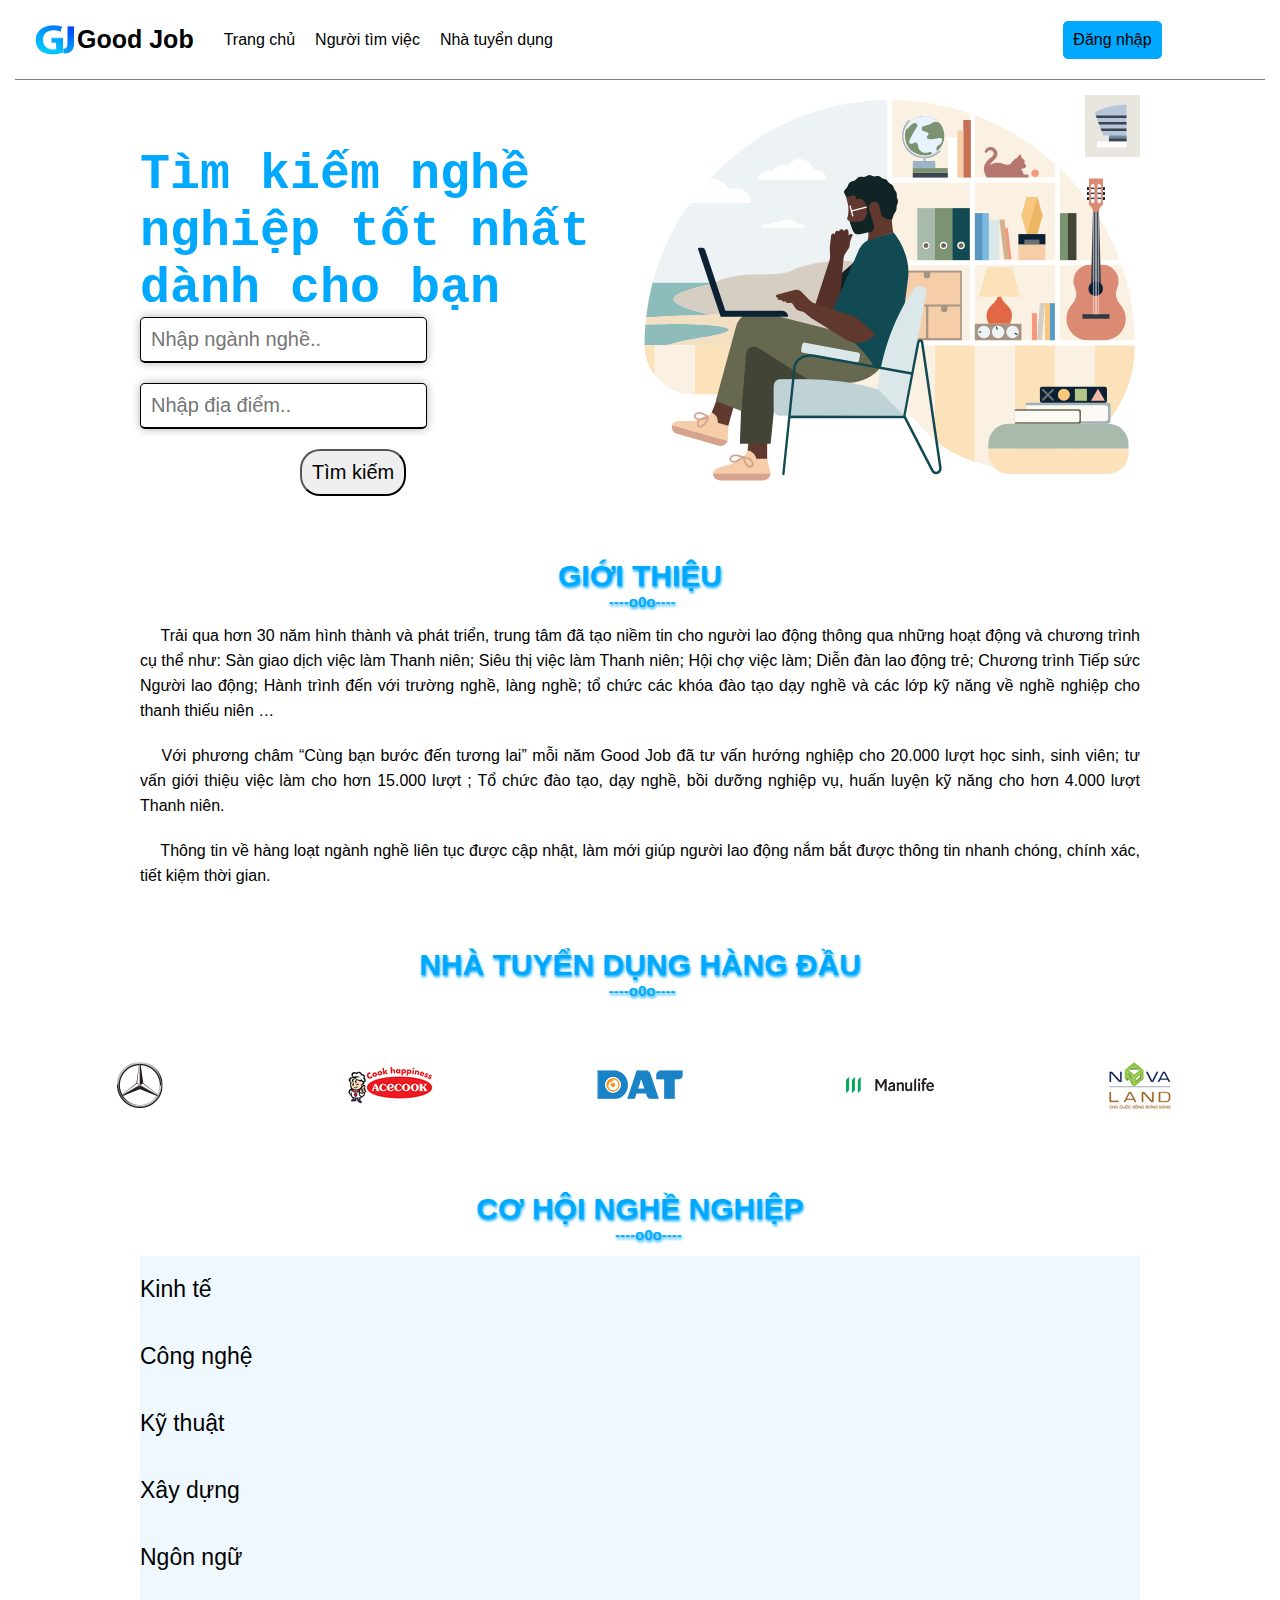
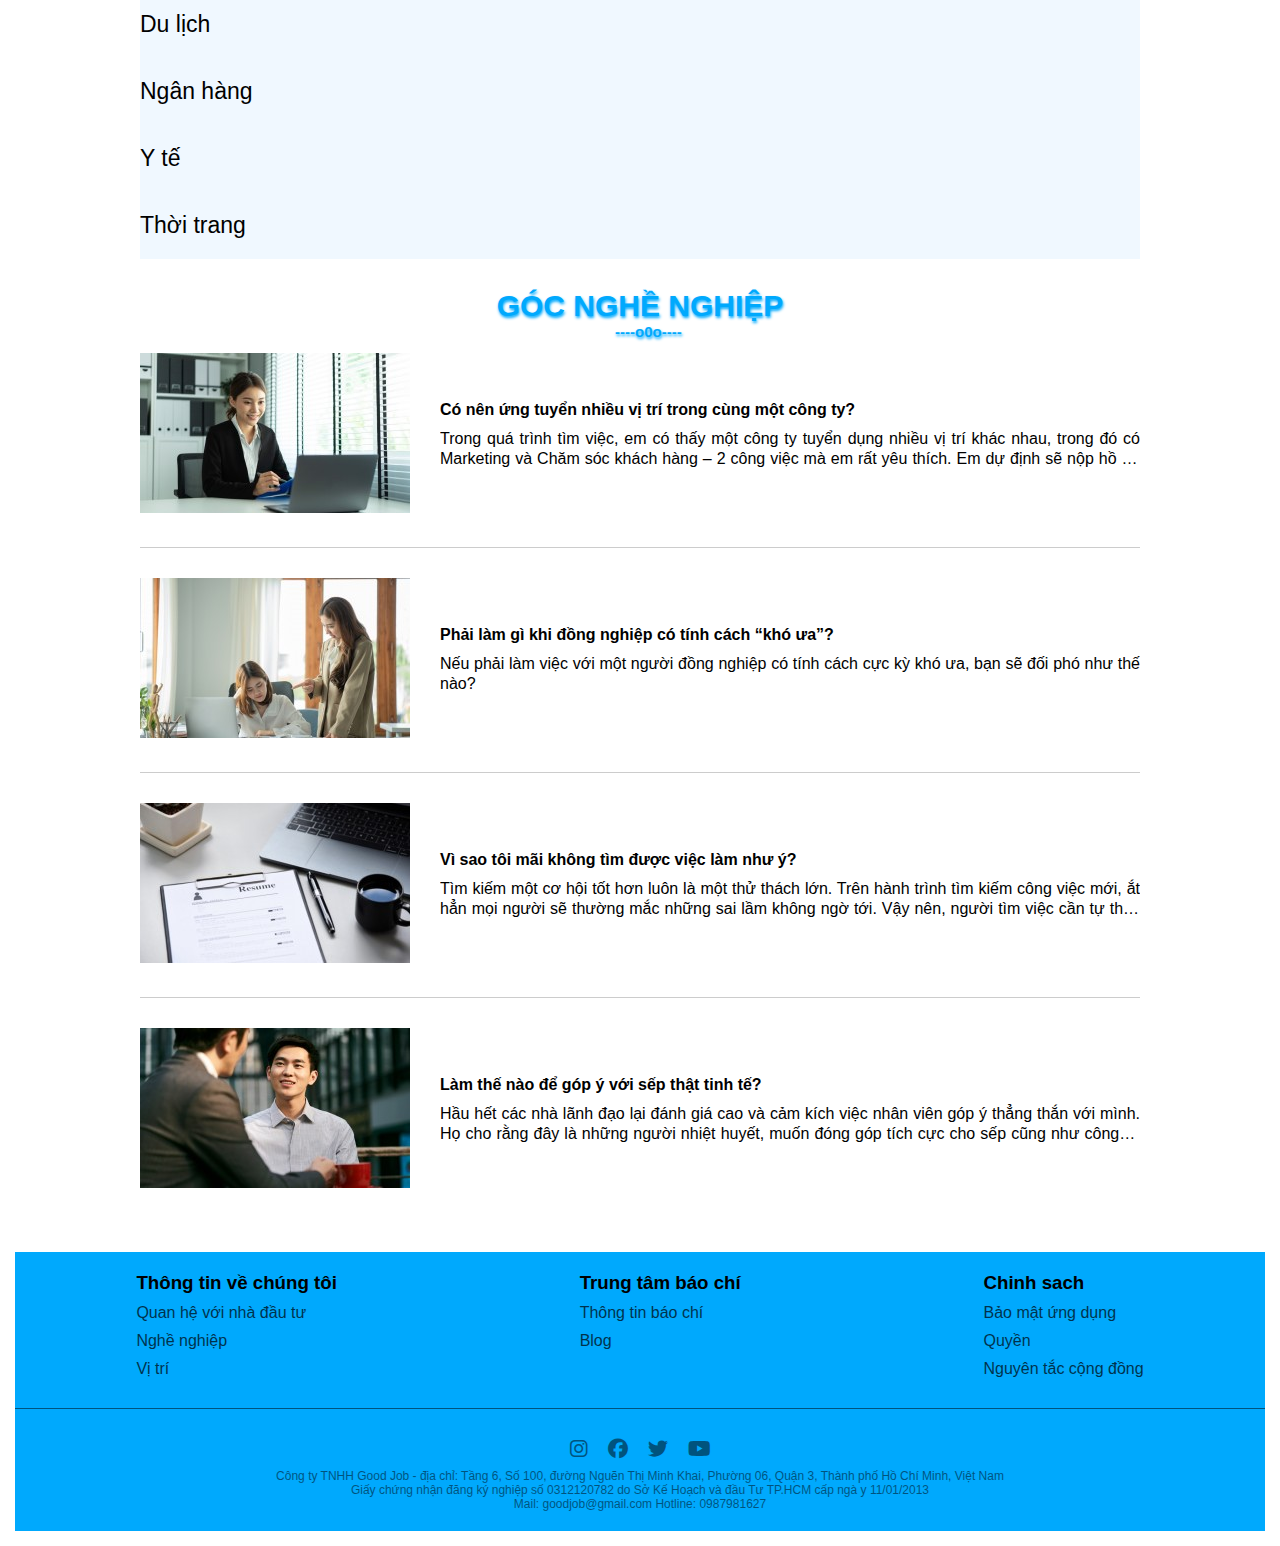
<file: index.html>
<!DOCTYPE html>
<html lang="en">

<head>
    <meta charset="UTF-8">
    <meta http-equiv="X-UA-Compatible" content="IE=edge">
    <meta name="viewport" content="width=device-width, initial-scale=1.0">
    <title>Good Job</title>
    <link rel="shortcut icon" href="./Imagine/index/Symbol.png">
    <link rel="stylesheet" href="https://cdnjs.cloudflare.com/ajax/libs/font-awesome/6.1.1/css/all.min.css">
    <script src="./js/jquery-3.6.0.min.js"></script>
    <script src="./js/head.js"></script>
    <link rel="stylesheet" href="./css/style.css">


</head>

<body>

    <nav class="bottom-line flex ">

        <div class="flex">
            <img src="./Imagine/index/symbol.png" alt="anh loiMyLogo">
            <h1> Good Job</h1>
        </div>

        <input type="checkbox" name="" id="check">
        <label for="check" class="checkbtn"><i class="fas fa-bars"></i></label>

        <div class="menu_nav flex">
            <div class="center"><a href="./index.html">Trang chủ</a></div>
            <div class="center"><a href="./index1.html">Người tìm việc</a></div>
            <div class="center"><a href="./index2.html">Nhà tuyển dụng</a></div>
            <div class="sign-in"><a href="javacript:;" id="sign-in">Đăng nhập</a> </div>
        </div>
        <div class="sign-in-box">
            <header>Login Form</header>
            <form action="#">
                <div class="field email">
                    <div class="input-area">
                        <input type="text" placeholder="Email Address">
                        <i class="icon fas fa-envelope"></i>
                        <i class="error error-icon fas fa-exclamation-circle"></i>
                    </div>
                    <div class="error error-txt">Email can't be blank</div>
                </div>
                <div class="field password">
                    <div class="input-area">
                        <input type="password" placeholder="Password">
                        <i class="icon fas fa-lock"></i>
                        <i class="error error-icon fas fa-exclamation-circle"></i>
                    </div>
                    <div class="error error-txt">Password can't be blank</div>
                </div>
                <div class="pass-txt"><a href="javascipt:;">Forgot password?</a></div>
                <input type="submit" value="Login">
            </form>
            <div class="sign-txt">Not yet member? <a href="javascript:;">Signup now</a></div>
            <div id="delete"><i class="fa-solid fa-xmark"></i></div>
        </div>
        <div id="overplay"></div>
    </nav>

    <div></div>
    <header class="flex container">
        <div class="find">
            <h1>Tìm kiếm nghề nghiệp tốt nhất dành cho bạn</h1>
            <div class="search">
                <div><input type="text" id="jobId" placeholder="Nhập ngành nghề..">
                    <ul id="suggest" class="job">
                    </ul>
                </div>

                <div><input type="text" id="placeId" placeholder="Nhập địa điểm..">
                    <ul id="suggest" class="place">
                    </ul>
                </div>

                <div>
                    <input type="button" value="Tìm kiếm">
                </div>


            </div>
        </div>
        </div>

        <div class="header_img">
            <img src="./Imagine/index/background.svg" alt="anh loi">
        </div>


    </header>

    <main>
        <div class="intro">
            <h2>GIỚI THIỆU</h2>
            <p class="container"> &emsp; Trải qua hơn 30 năm hình thành và phát triển, trung tâm đã tạo niềm tin cho
                người lao
                động thông qua những hoạt động và chương trình cụ thể như: Sàn giao dịch việc làm Thanh niên; Siêu thị
                việc làm Thanh niên;
                Hội chợ việc làm; Diễn đàn lao động trẻ; Chương trình Tiếp sức Người lao động; Hành trình đến với
                trường
                nghề, làng nghề; tổ chức các khóa đào tạo dạy nghề và các lớp kỹ năng về nghề nghiệp cho thanh thiếu
                niên …
            </p>
            <p class="container">
                &emsp; Với phương châm “Cùng bạn bước đến tương lai” mỗi năm Good Job đã tư vấn hướng nghiệp cho
                20.000 lượt học sinh, sinh viên; tư vấn giới thiệu việc làm cho hơn 15.000 lượt ; Tổ chức đào tạo, dạy
                nghề,
                bồi dưỡng nghiệp vụ, huấn luyện kỹ năng cho hơn 4.000 lượt Thanh niên.
            </p>
            <p class="container">&emsp; Thông tin về hàng loạt ngành nghề liên tục được cập nhật, làm mới giúp người lao
                động
                nắm bắt được thông tin nhanh chóng, chính xác, tiết kiệm thời gian.</p>
        </div>
        <h2>NHÀ TUYỂN DỤNG HÀNG ĐẦU</h2>
        <div class="top-NTD container">
            <div class=" flex">
                <div class="box-baner flex">
                    <div><a href="javacript:;"><img src="./Imagine/index/Mercedes.gif" alt="anh loi"></a></div>
                </div>

                <div class="box-baner flex">
                    <div><a href="javacript:;"><img src="./Imagine/index/Acecook_88x50_2016_01_22.gif"
                                alt="anh loi"></a>
                    </div>
                </div>

                <div class="box-baner flex">
                    <div><a href="javacript:;"><img src="./Imagine/index//DAT_Tech_88x50_2022_05_16.gif"
                                alt="anh loi"></a>
                    </div>
                </div>

                <div class="box-baner flex">
                    <div><a href="javacript:;"><img src="./Imagine/index/Manulife_88x50_2022_06_03.gif"
                                alt="anh loi"></a>
                    </div>
                </div>

                <div class="box-baner flex">
                    <div><a href="javacript:;"><img src="./Imagine/index/Novaland_88x50_2022_06_24.gif"
                                alt="anh loi"></a>
                    </div>
                </div>
            </div>
        </div>

        <div class="slider">
            <div class="slides">
                <div class="slide">
                    <img src="./Imagine/index/Acecook_88x50_2016_01_22.gif" alt="">
                </div>
                <div class="slide">
                    <img src="./Imagine/index/DAT_Tech_88x50_2022_05_16.gif" alt="">
                </div>
                <div class="slide">
                    <img src="./Imagine/index/Manulife_88x50_2022_06_03.gif" alt="">
                </div>
                <div class="slide">
                    <img src="./Imagine/index/Mercedes.gif" alt="">
                </div>
                <div class="slide">
                    <img src="./Imagine/index/Novaland_88x50_2022_06_24.gif" alt="">
                </div>
            </div>

            <div class="slide-controls">
               <button id="prev-btn"><i class="fas fa-chevron-left"></i></button>
               <button id="next-btn"><i class="fas fa-chevron-right"></i></button>
            </div>


        </div>


        <div class="CHNN container">
            <h2>CƠ HỘI NGHỀ NGHIỆP</h2>
            <div class="item ">
                <div class="in"><a href="javacript:;">Kinh tế</a> </div>
            </div>
            <div class="item ">
                <div class="in"><a href="javacript:;">Công nghệ</a> </div>
            </div>
            <div class="item ">
                <div class="in"><a href="javacript:;">Kỹ thuật</a> </div>
            </div>
            <div class="item ">
                <div class="in"><a href="javacript:;">Xây dựng</a> </div>
            </div>
            <div class="item ">
                <div class="in"><a href="javacript:;">Ngôn ngữ</a></div>
            </div>
            <div class="item ">
                <div class="in"><a href="javacript:;">Du lịch</a> </div>
            </div>
            <div class="item ">
                <div class="in"><a href="javacript:;">Ngân hàng</a> </div>
            </div>
            <div class="item ">
                <div class="in"><a href="javacript:;">Y tế</a> </div>
            </div>
            <div class="item ">
                <div class="in"><a href="javacript:;">Thời trang</a> </div>
            </div>
        </div>
        <div class="goc-NN container">
            <h2>GÓC NGHỀ NGHIỆP</h2>
            <div>
                <div class="item flex bot-line">
                    <div><a href="javacript:;"><img src="./Imagine/index/gocNN_1.jpg" alt="anh loi"></a></div>
                    <div>
                        <div class="question"><a href="javacript:;">Có nên ứng tuyển nhiều vị trí trong cùng một công
                                ty?</a></div>
                        <div class="value">Trong quá trình tìm việc, em có thấy một công ty tuyển dụng nhiều vị trí
                            khác
                            nhau, trong đó có Marketing và Chăm sóc khách hàng – 2 công việc mà em rất yêu thích. Em dự
                            định
                            sẽ nộp hồ sơ cho công ty đó và ở cả 2 vị trí công việc Marketing và Chăm sóc khách hàng. Em
                            có
                            nên ứng tuyển nhiều vị trí trong cùng một công ty như vậy không?</div>
                    </div>
                </div>

                <div class="item flex bot-line">
                    <div><a href="javacript:;"><img src="./Imagine/index/gocNN_2.jpg" alt="anh loi"></a></div>
                    <div>
                        <div class="question"><a href="javacript:;">Phải làm gì khi đồng nghiệp có tính cách “khó
                                ưa”?</a></div>
                        <div class="value">Nếu phải làm việc với một người đồng nghiệp có tính cách cực kỳ khó ưa, bạn
                            sẽ đối phó như thế nào?</div>
                    </div>
                </div>

                <div class="item flex bot-line">
                    <div><a href="javacript:;"><img src="./Imagine/index/gocNN_3.jpg" alt="anh loi"></a></div>
                    <div>
                        <div class="question"><a href="javacript:;">Vì sao tôi mãi không tìm được việc làm như ý?</a>
                        </div>
                        <div class="value">Tìm kiếm một cơ hội tốt hơn luôn là một thử thách lớn. Trên hành trình tìm
                            kiếm công việc mới, ắt hẳn mọi người sẽ thường mắc những sai lầm không ngờ tới. Vậy nên,
                            người tìm việc cần tự thay đổi để tăng tỷ lệ ứng tuyển thành công.</div>
                    </div>
                </div>

                <div class="item flex ">
                    <div><a href="javacript:;"><img src="./Imagine/index/gocNN_4.jpg" alt="anh loi"></a></div>
                    <div>
                        <div class="question"><a href="javacript:;">Làm thế nào để góp ý với sếp thật tinh tế?</a></div>
                        <div class="value">Hầu hết các nhà lãnh đạo lại đánh giá cao và cảm kích việc nhân viên góp ý
                            thẳng thắn với mình. Họ cho rằng đây là những người nhiệt huyết, muốn đóng góp tích cực cho
                            sếp cũng như công ty. Do đó, đừng ngại đưa ra những phản hồi mang tính chất xây dựng nếu
                            thấy sếp có thiếu sót. Nhưng bạn phải khéo léo, tránh để sếp cảm thấy như mình đang bị cấp
                            dưới “dạy khôn” hay chống đối.</div>
                    </div>
                </div>
            </div>


        </div>

    </main>
    <div><a href="javascript:;" id="gototop"><i class="fa-solid fa-angle-up"></i></a></div>
    <footer>

        <div class="bottom-line center flex about-us">
            <div>
                <h3><a href="javascript:;">Thông tin về chúng tôi</a></h3>
                <div><a href="javascript:;">Quan hệ với nhà đầu tư</a></div>
                <div><a href="javascript:;">Nghề nghiệp</a></div>
                <div><a href="javascript:;">Vị trí</a></div>

            </div>
            <div>
                <h3>Trung tâm báo chí</h3>
                <div><a href="javascript:;">Thông tin báo chí</a></div>
                <div><a href="javascript:;">Blog</a></div>
            </div>
            <div>
                <h3>Chinh sach</h3>
                <div><a href="javascript:;">Bảo mật ứng dụng</a></div>
                <div><a href="javascript:;">Quyền</a></div>
                <div><a href="javascript:;">Nguyên tắc cộng đồng</a></div>
            </div>
        </div>
        <div class="bot">
            <div class=" flex contact ">
                <div><a href="javacript:;"><i class="fa-brands fa-instagram"></i></a></div>
                <div><a href="javacript:;"><i class="fa-brands fa-facebook"></i></a></div>
                <div><a href="javacript:;"><i class="fa-brands fa-twitter"></i></a></div>
                <div><a href="javacript:;"><i class="fa-brands fa-youtube"></i></a></div>
            </div>
            <div>Công ty TNHH Good Job - địa chỉ: Tầng 6, Số 100, đường Nguẽn Thị Minh Khai, Phường 06, Quận 3,
                Thành phố Hồ Chí Minh, Việt Nam
            </div>
            <div>Giấy chứng nhận đăng ký nghiệp số 0312120782 do Sở Kế Hoạch và đầu Tư TP.HCM cấp ngà y
                11/01/2013</div>
            <div>Mail: <a href="mailto:goodjob@gmail.com">goodjob@gmail.com</a>
                Hotline: <a href="tel:0987981627">0987981627</a></div>
        </div>
    </footer>

    <script src="./js/tail_login.js"></script>
    <script src="./js/tail_slider.js"></script>


</body>

</html>
</file>
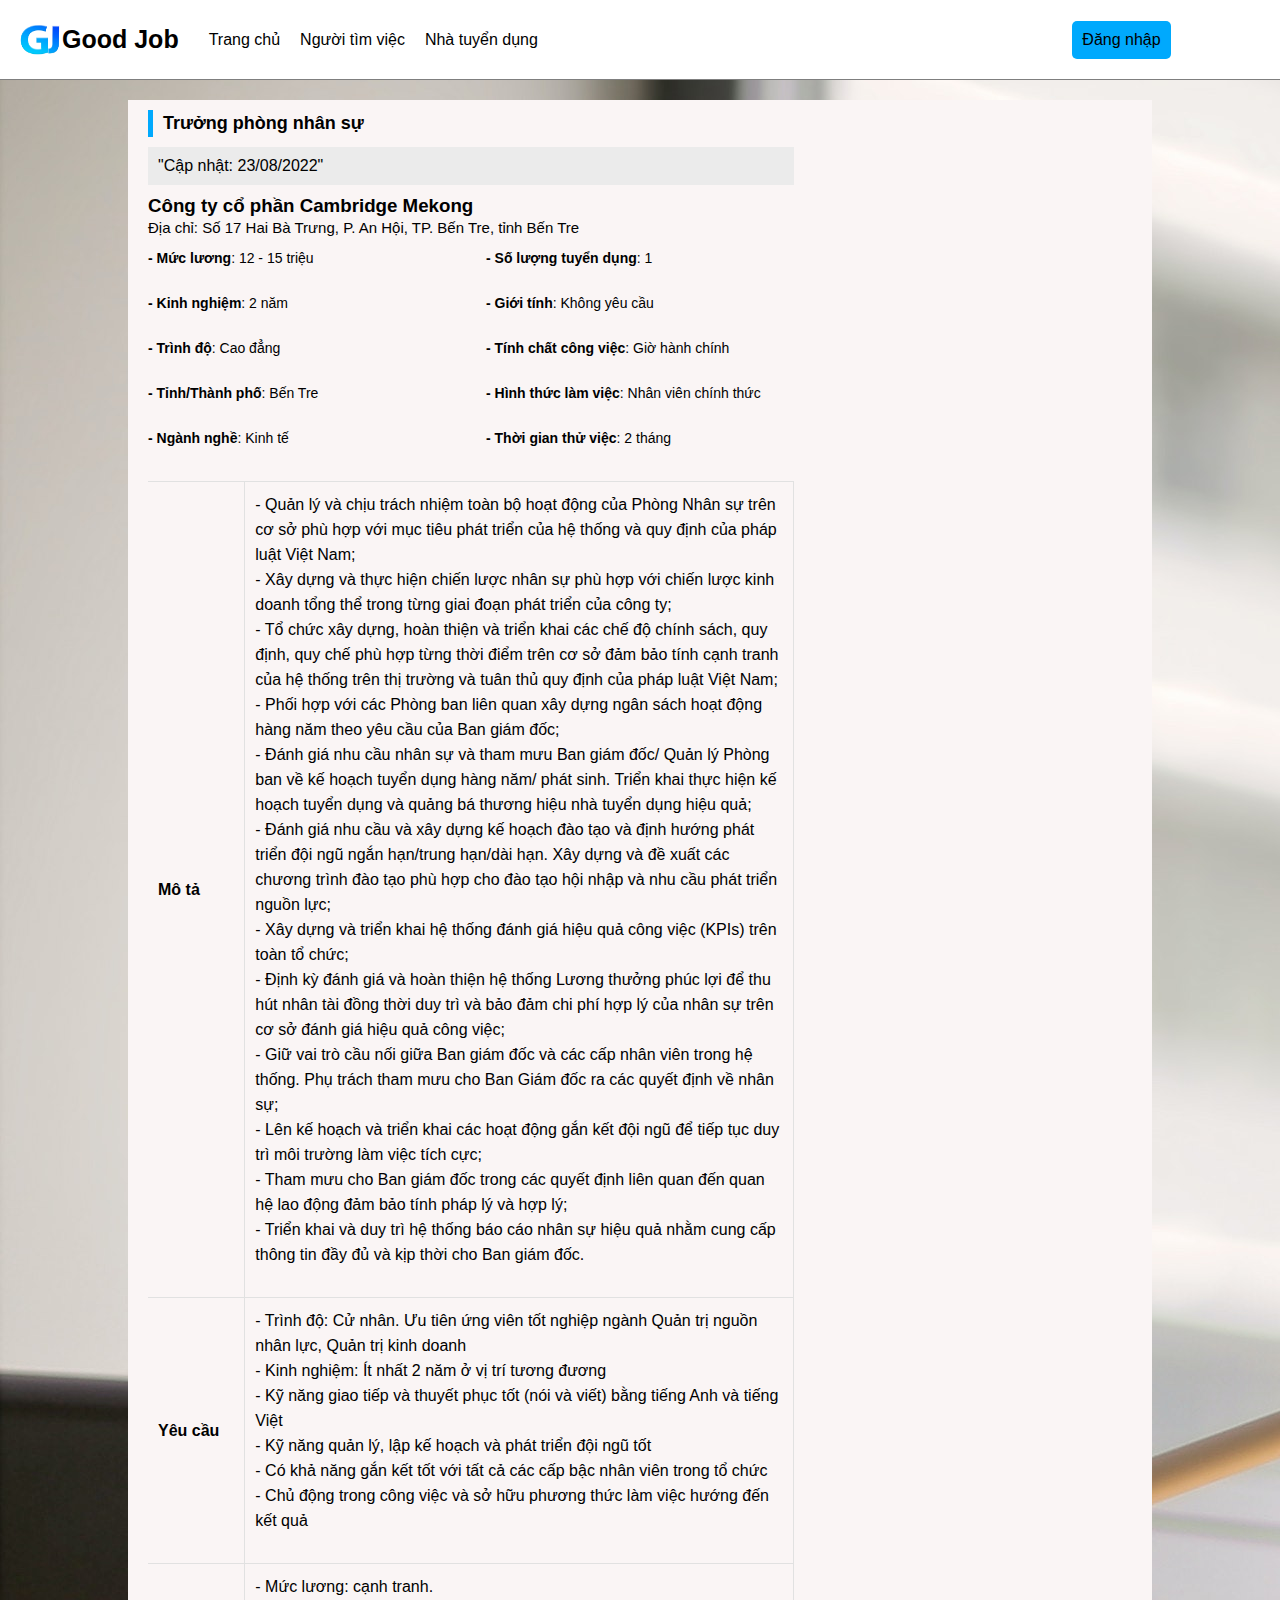
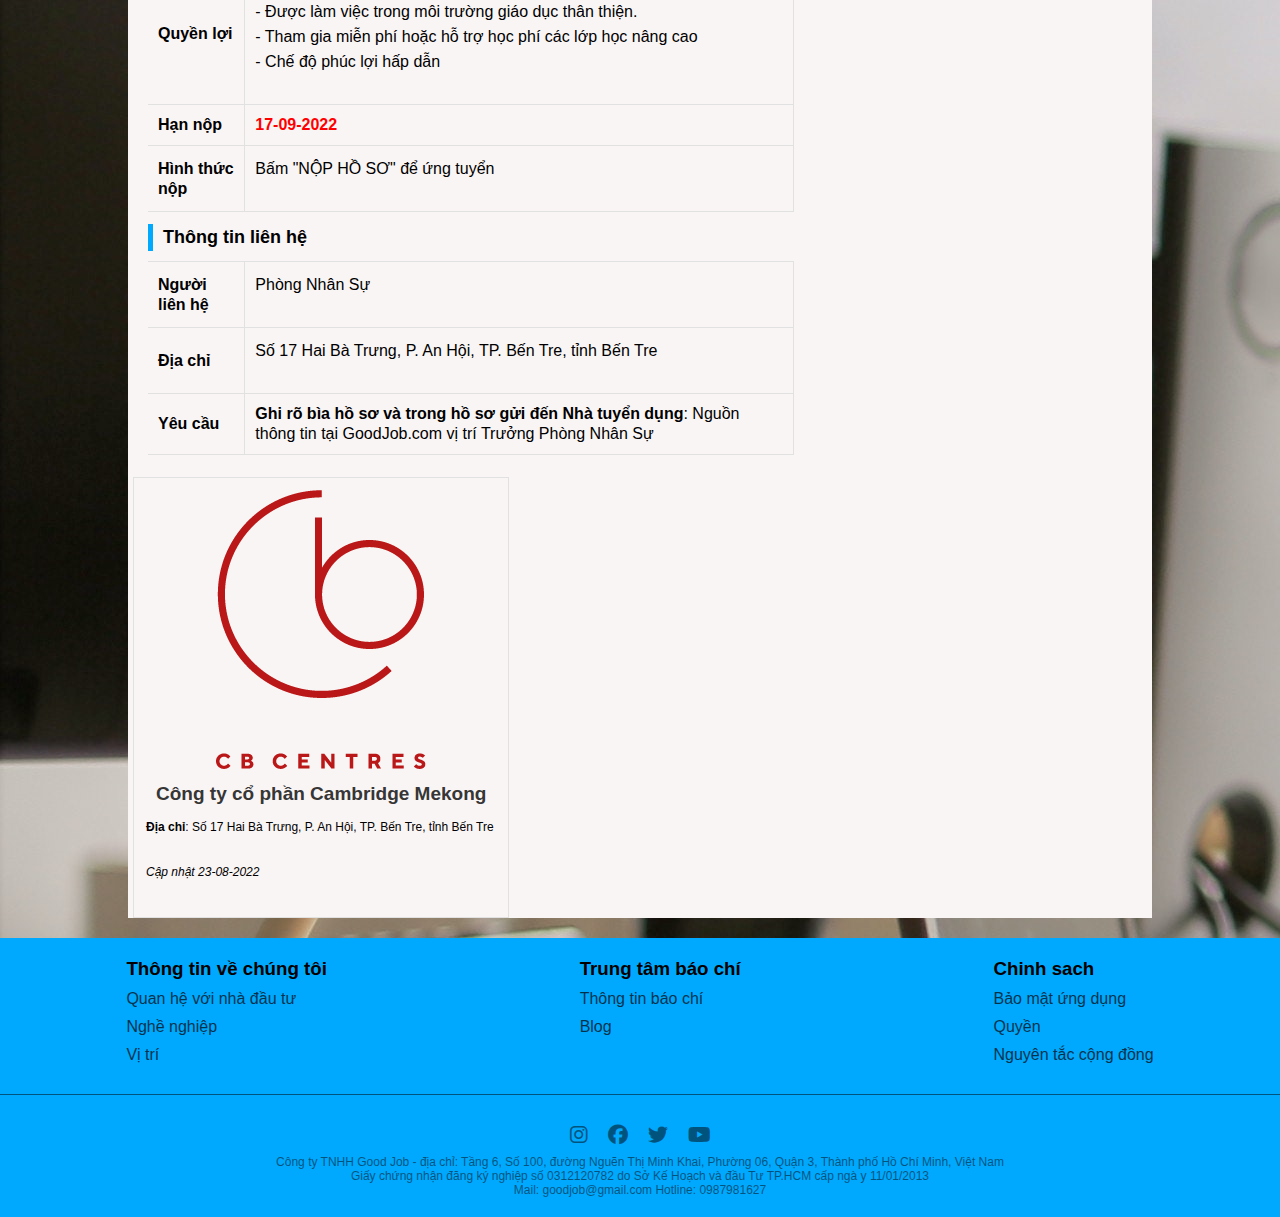
<file: job/job1.html>
<!DOCTYPE html>
<html lang="en">
<head>
    <meta charset="UTF-8">
    <meta http-equiv="X-UA-Compatible" content="IE=edge">
    <meta name="viewport" content="width=device-width, initial-scale=1.0">
    <title>Document</title>
    <link rel="stylesheet" href="./cssJob1.css"/>
    <link rel="stylesheet" href="../css/style.css">
    <link rel="shortcut icon" href="../Imagine/index/Symbol.png">
    <link rel="stylesheet" href="https://cdnjs.cloudflare.com/ajax/libs/font-awesome/6.1.1/css/all.min.css">
    <script src="../js/jquery-3.6.0.min.js"></script>
    <script src="../js/head.js"></script>
</head>
<body style="padding:0px;">
    <nav class="bottom-line flex" style="right:0px; left:0px">

        <div class="flex">
            <img src="../Imagine/index/symbol.png" alt="anh loiMyLogo">
            <h1> Good Job</h1>
        </div>

        <input type="checkbox" name="" id="check">
        <label for="check" class="checkbtn"><i class="fas fa-bars"></i></label>

        <div class="menu_nav flex">
            <div class="center"><a href="../index.html">Trang chủ</a></div>
            <div class="center"><a href="../index1.html">Người tìm việc</a></div>
            <div class="center"><a href="./index2.html">Nhà tuyển dụng</a></div>
            <div class="sign-in"><a href="javacript:;" id="sign-in">Đăng nhập</a> </div>
        </div>
        <div class="sign-in-box">
            <header>Login Form</header>
            <form action="#">
                <div class="field email">
                    <div class="input-area">
                        <input type="text" placeholder="Email Address">
                        <i class="icon fas fa-envelope"></i>
                        <i class="error error-icon fas fa-exclamation-circle"></i>
                    </div>
                    <div class="error error-txt">Email can't be blank</div>
                </div>
                <div class="field password">
                    <div class="input-area">
                        <input type="password" placeholder="Password">
                        <i class="icon fas fa-lock"></i>
                        <i class="error error-icon fas fa-exclamation-circle"></i>
                    </div>
                    <div class="error error-txt">Password can't be blank</div>
                </div>
                <div class="pass-txt"><a href="javascipt:;">Forgot password?</a></div>
                <input type="submit" value="Login">
            </form>
            <div class="sign-txt">Not yet member? <a href="javascript:;">Signup now</a></div>
            <div id="delete"><i class="fa-solid fa-xmark"></i></div>
        </div>
        <div id="overplay"></div>
    </nav>
    <main>
        <div class="container">
            <div class="row">
                <div class="collum">
                    <h3 class="header">
                        <span>Trưởng phòng nhân sự</span>
                    </h3>
                    <div class ="background-gray">
                        "Cập nhật: 23/08/2022"
                    </div>
                    <div>
                        <h3 class="mb-0">
                            <a title="Công ty cổ phần Cambridge Mekong">Công ty cổ phần Cambridge Mekong</a>
                        </h3>
                        <span class="address-company">Địa chỉ: Số 17 Hai Bà Trưng, P. An Hội, TP. Bến Tre, tỉnh Bến Tre</span>
                    </div>
                    <div class="row">
                       <div class="collum size-flex">
                            <ul class="list-style text">
                                <li class="margin-bot-1">
                                    <p><b>- Mức lương</b>: 12 - 15 triệu</p>
                                </li>
                                <li class="margin-bot-1">
                                    <p><b>- Kinh nghiệm</b>: 2 năm</p>
                                </li>
                                <li class="margin-bot-1">
                                    <p><b>- Trình độ</b>: Cao đẳng</p>
                                </li>
                                <li class="margin-bot-1">
                                    <p><b>- Tỉnh/Thành phố</b>: Bến Tre</p>
                                </li>
                                <li class="margin-bot-1">
                                    <p><b>- Ngành nghề</b>: Kinh tế</p>
                                </li>
                            </ul>
                       </div>
                       <div class="collum size-flex">
                            <ul class="list-style text ">
                                <li class="margin-bot-1">
                                    <p><b>- Số lượng tuyển dụng</b>: 1</p>
                                </li>
                                <li class="margin-bot-1">
                                    <p><b>- Giới tính</b>: Không yêu cầu</p>
                                </li>
                                <li class="margin-bot-1">
                                    <p><b>- Tính chất công việc</b>: Giờ hành chính</p>
                                </li>
                                <li class="margin-bot-1">
                                    <p><b>- Hình thức làm việc</b>: Nhân viên chính thức</p>
                                </li>
                                <li class="margin-bot-1">
                                    <p><b>- Thời gian thử việc</b>: 2 tháng</p>
                                </li>
                            </ul>
                        </div>
                    </div>
                   <table class="my-table" border="0" width="100%">
                       <tbody>
                           <tr>
                                <td>
                                    <b>Mô tả</b>
                                </td>
                                <td>
                                    <p>
                                        - Quản lý và chịu trách nhiệm toàn bộ hoạt động của Phòng Nhân sự trên cơ sở phù hợp với mục tiêu phát triển của hệ thống và quy định của pháp luật Việt Nam;
                                        <br>
                                        - Xây dựng và thực hiện chiến lược nhân sự phù hợp với chiến lược kinh doanh tổng thể trong từng giai đoạn phát triển của công ty;
                                        <br>
                                        - Tổ chức xây dựng, hoàn thiện và triển khai các chế độ chính sách, quy định, quy chế phù hợp từng thời điểm trên cơ sở đảm bảo tính cạnh tranh của hệ thống trên thị trường và tuân thủ quy định của pháp luật Việt Nam;
                                        <br>
                                        - Phối hợp với các Phòng ban liên quan xây dựng ngân sách hoạt động hàng năm theo yêu cầu của Ban giám đốc;
                                        <br>
                                        - Đánh giá nhu cầu nhân sự và tham mưu Ban giám đốc/ Quản lý Phòng ban về kế hoạch tuyển dụng hàng năm/ phát sinh. Triển khai thực hiện kế hoạch tuyển dụng và quảng bá thương hiệu nhà tuyển dụng hiệu quả;
                                        <br>
                                        - Đánh giá nhu cầu và xây dựng kế hoạch đào tạo và định hướng phát triển đội ngũ ngắn hạn/trung hạn/dài hạn. Xây dựng và đề xuất các chương trình đào tạo phù hợp cho đào tạo hội nhập và nhu cầu phát triển nguồn lực;
                                        <br>
                                        - Xây dựng và triển khai hệ thống đánh giá hiệu quả công việc (KPIs) trên toàn tổ chức;
                                        <br>
                                        - Định kỳ đánh giá và hoàn thiện hệ thống Lương thưởng phúc lợi để thu hút nhân tài đồng thời duy trì và bảo đảm chi phí hợp lý của nhân sự trên cơ sở đánh giá hiệu quả công việc;
                                        <br>
                                        - Giữ vai trò cầu nối giữa Ban giám đốc và các cấp nhân viên trong hệ thống. Phụ trách tham mưu cho Ban Giám đốc ra các quyết định về nhân sự;
                                        <br>
                                        - Lên kế hoạch và triển khai các hoạt động gắn kết đội ngũ để tiếp tục duy trì môi trường làm việc tích cực;
                                        <br>
                                        - Tham mưu cho Ban giám đốc trong các quyết định liên quan đến quan hệ lao động đảm bảo tính pháp lý và hợp lý;
                                        <br>
                                        - Triển khai và duy trì hệ thống báo cáo nhân sự hiệu quả nhằm cung cấp thông tin đầy đủ và kịp thời cho Ban giám đốc.
                                    </p>
                                </td>
                           </tr>
                           <tr>
                               <td>
                                   <b>Yêu cầu</b>
                               </td>
                               <td>
                                   <p>
                                    - Trình độ: Cử nhân. Ưu tiên ứng viên tốt nghiệp ngành Quản trị nguồn nhân lực, Quản trị kinh doanh
                                    <br>
                                    - Kinh nghiệm: Ít nhất 2 năm ở vị trí tương đương
                                    <br>
                                    - Kỹ năng giao tiếp và thuyết phục tốt (nói và viết) bằng tiếng Anh và tiếng Việt
                                    <br>
                                    - Kỹ năng quản lý, lập kế hoạch và phát triển đội ngũ tốt
                                    <br>
                                    - Có khả năng gắn kết tốt với tất cả các cấp bậc nhân viên trong tổ chức
                                    <br>
                                    - Chủ động trong công việc và sở hữu phương thức làm việc hướng đến kết quả
                                   </p>
                               </td>
                           </tr>
                           <tr>
                               <td>
                                   <b>Quyền lợi</b>
                               </td>
                               <td>
                                   <p>
                                    - Mức lương: cạnh tranh.
                                    <br>
                                    - Được làm việc trong môi trường giáo dục thân thiện.
                                    <br>
                                    - Tham gia miễn phí hoặc hỗ trợ học phí các lớp học nâng cao
                                    <br>
                                    - Chế độ phúc lợi hấp dẫn
                                   </p>
                               </td>
                           </tr>
                           <tr>
                               <td>
                                   <b>Hạn nộp</b>
                               </td>
                               <td>
                                   <b style="color: red;" >17-09-2022</b>
                               </td>
                           </tr>
                           <tr>
                               <td>
                                   <b>Hình thức nộp</b>
                               </td>
                               <td>
                                   <p>Bấm "NỘP HỒ SƠ" để ứng tuyển</p>
                               </td>
                           </tr>
                       </tbody>
                   </table>
                   <h3 class="header">
                         <span>Thông tin liên hệ</span>
                    </h3>
                    <table class="my-table" border="0" width="100%">
                        <tbody>
                            <tr>
                                <td>
                                    <b>Người liên hệ</b>
                                </td>
                                <td>
                                    <p>Phòng Nhân Sự</p>
                                </td>
                            </tr>
                            <tr>
                                <td>
                                    <b>Địa chỉ</b>
                                </td>
                                <td>
                                    <p>Số 17 Hai Bà Trưng, P. An Hội, TP. Bến Tre, tỉnh Bến Tre</p>
                                </td>
                            </tr>
                            <tr>
                                <td>
                                    <b>Yêu cầu</b>
                                </td>
                                <td><b>Ghi rõ bìa hồ sơ và trong hồ sơ gửi đến Nhà tuyển dụng</b>: Nguồn thông tin tại GoodJob.com vị trí Trưởng Phòng Nhân Sự</td>
                            </tr>
                        </tbody>
                    </table>
                    
                </div>
                <div class="flex">
                    <div class="border-margin">
                        <div class="box-padding">
                            <div class="text-centre">
                                <div class="text-centre">
                                    <img alt="Công ty cổ phần Cambridge Mekong" src="image/Job1.png">
                                </div>
                                <div class="name-company">
                                        <b>Công ty cổ phần Cambridge Mekong</b>
                                </div>
                            </div>
                            <div class="text-border-R">
                                <p><b>Địa chỉ</b>: Số 17 Hai Bà Trưng, P. An Hội, TP. Bến Tre, tỉnh Bến Tre</p>
                                <p><i>Cập nhật 23-08-2022</i></p>
                            </div>
                        </div>
                    </div>
                </div>
            </div>
        </div>
    </main>
    <div><a href="javascript:;" id="gototop"><i class="fa-solid fa-angle-up"></i></a></div>
    <footer style="margin-top: 20px;">
        <div class="bottom-line center flex about-us">
            <div>
                <h3><a href="javascript:;">Thông tin về chúng tôi</a></h3>
                <div><a href="javascript:;">Quan hệ với nhà đầu tư</a></div>
                <div><a href="javascript:;">Nghề nghiệp</a></div>
                <div><a href="javascript:;">Vị trí</a></div>

            </div>
            <div>
                <h3>Trung tâm báo chí</h3>
                <div><a href="javascript:;">Thông tin báo chí</a></div>
                <div><a href="javascript:;">Blog</a></div>
            </div>
            <div>
                <h3>Chinh sach</h3>
                <div><a href="javascript:;">Bảo mật ứng dụng</a></div>
                <div><a href="javascript:;">Quyền</a></div>
                <div><a href="javascript:;">Nguyên tắc cộng đồng</a></div>
            </div>
        </div>
        <div class="bot">
            <div class=" flex contact ">
                <div><a href="javacript:;"><i class="fa-brands fa-instagram"></i></a></div>
                <div><a href="javacript:;"><i class="fa-brands fa-facebook"></i></a></div>
                <div><a href="javacript:;"><i class="fa-brands fa-twitter"></i></a></div>
                <div><a href="javacript:;"><i class="fa-brands fa-youtube"></i></a></div>
            </div>
            <div>Công ty TNHH Good Job - địa chỉ: Tầng 6, Số 100, đường Nguẽn Thị Minh Khai, Phường 06, Quận 3,
                Thành phố Hồ Chí Minh, Việt Nam
            </div>
            <div>Giấy chứng nhận đăng ký nghiệp số 0312120782 do Sở Kế Hoạch và đầu Tư TP.HCM cấp ngà y
                11/01/2013</div>
            <div>Mail: <a href="mailto:goodjob@gmail.com">goodjob@gmail.com</a>
                Hotline: <a href="tel:0987981627">0987981627</a></div>
        </div>
    </footer>
    <script src="../js/tail_login.js"></script>
</body>
</html>
</file>
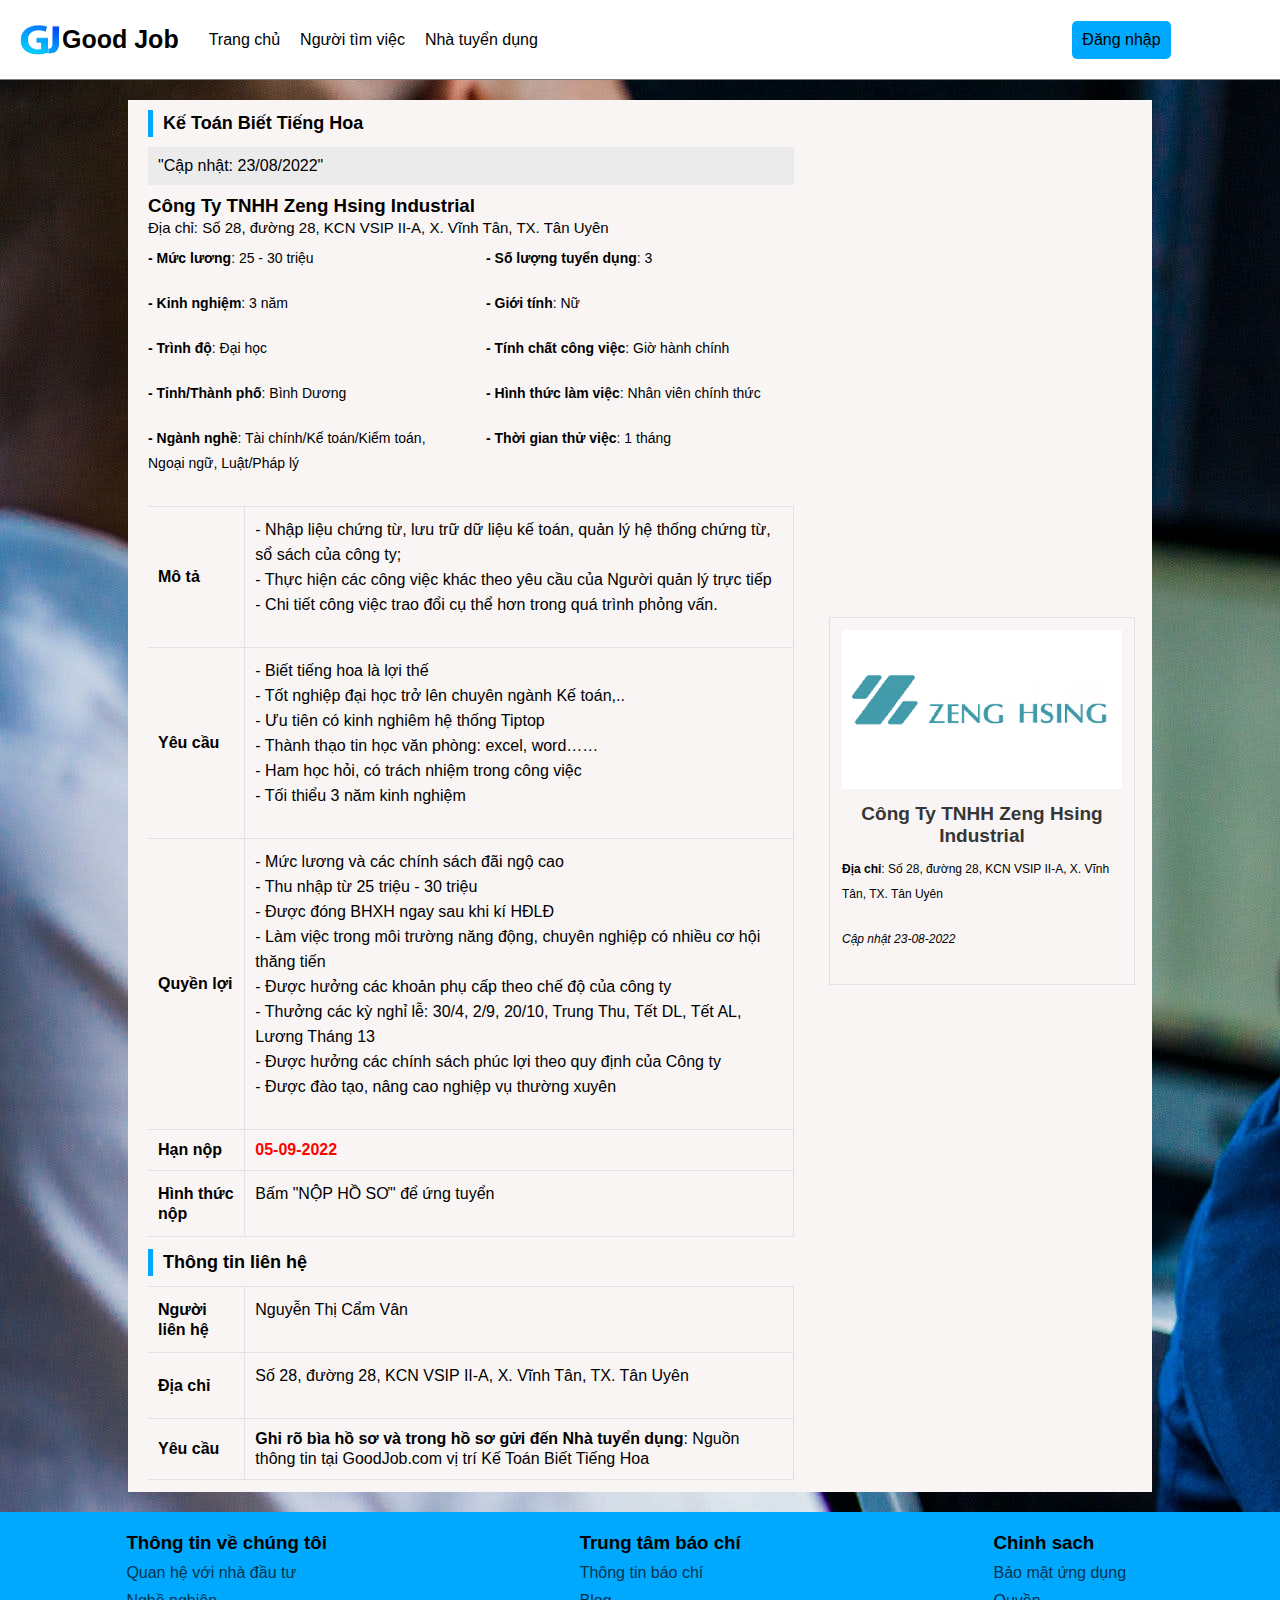
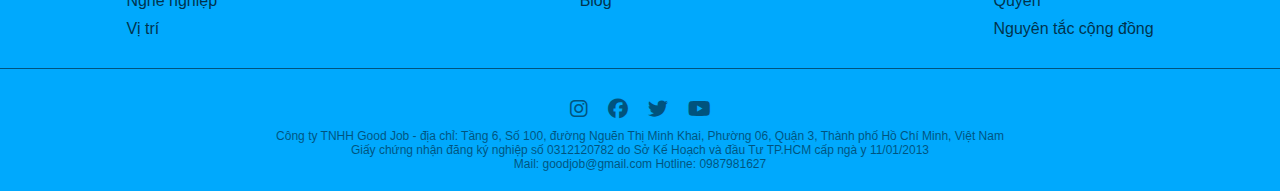
<file: job/job10.html>
<!DOCTYPE html>
<html lang="en">
<head>
    <meta charset="UTF-8">
    <meta http-equiv="X-UA-Compatible" content="IE=edge">
    <meta name="viewport" content="width=device-width, initial-scale=1.0">
    <title>Document</title>
    <link rel="stylesheet" href="./cssJob10.css"/>
    <link rel="stylesheet" href="../css/style.css">
    <link rel="shortcut icon" href="../Imagine/index/Symbol.png">
    <link rel="stylesheet" href="https://cdnjs.cloudflare.com/ajax/libs/font-awesome/6.1.1/css/all.min.css">
    <script src="../js/jquery-3.6.0.min.js"></script>
    <script src="../js/head.js"></script>
</head>
<body style="padding:0px;">
    <nav class="bottom-line flex" style="right:0px; left:0px">

        <div class="flex">
            <img src="../Imagine/index/symbol.png" alt="anh loiMyLogo">
            <h1> Good Job</h1>
        </div>

        <input type="checkbox" name="" id="check">
        <label for="check" class="checkbtn"><i class="fas fa-bars"></i></label>

        <div class="menu_nav flex">
            <div class="center"><a href="../index.html">Trang chủ</a></div>
            <div class="center"><a href="../index1.html">Người tìm việc</a></div>
            <div class="center"><a href="./index2.html">Nhà tuyển dụng</a></div>
            <div class="sign-in"><a href="javacript:;" id="sign-in">Đăng nhập</a> </div>
        </div>
        <div class="sign-in-box">
            <header>Login Form</header>
            <form action="#">
                <div class="field email">
                    <div class="input-area">
                        <input type="text" placeholder="Email Address">
                        <i class="icon fas fa-envelope"></i>
                        <i class="error error-icon fas fa-exclamation-circle"></i>
                    </div>
                    <div class="error error-txt">Email can't be blank</div>
                </div>
                <div class="field password">
                    <div class="input-area">
                        <input type="password" placeholder="Password">
                        <i class="icon fas fa-lock"></i>
                        <i class="error error-icon fas fa-exclamation-circle"></i>
                    </div>
                    <div class="error error-txt">Password can't be blank</div>
                </div>
                <div class="pass-txt"><a href="javascipt:;">Forgot password?</a></div>
                <input type="submit" value="Login">
            </form>
            <div class="sign-txt">Not yet member? <a href="javascript:;">Signup now</a></div>
            <div id="delete"><i class="fa-solid fa-xmark"></i></div>
        </div>
        <div id="overplay"></div>
    </nav>
    <main>
        <div class="container">
            <div class="row">
                <div class="collum">
                    <h3 class="header">
                        <span>Kế Toán Biết Tiếng Hoa</span>
                    </h3>
                    <div class ="background-gray">
                        "Cập nhật: 23/08/2022"
                    </div>
                    <div>
                        <h3 class="mb-0">
                            <a title="Công Ty TNHH Zeng Hsing Industrial">Công Ty TNHH Zeng Hsing Industrial</a>
                        </h3>
                        <span class="address-company">Địa chỉ: Số 28, đường 28, KCN VSIP II-A, X. Vĩnh Tân, TX. Tân Uyên</span>
                    </div>
                    <div class="row">
                       <div class="collum size-flex">
                            <ul class="list-style text">
                                <li class="margin-bot-1">
                                    <p><b>- Mức lương</b>: 25 - 30 triệu</p>
                                </li>
                                <li class="margin-bot-1">
                                    <p><b>- Kinh nghiệm</b>: 3 năm</p>
                                </li>
                                <li class="margin-bot-1">
                                    <p><b>- Trình độ</b>: Đại học</p>
                                </li>
                                <li class="margin-bot-1">
                                    <p><b>- Tỉnh/Thành phố</b>: Bình Dương</p>
                                </li>
                                <li class="margin-bot-1">
                                    <p><b>- Ngành nghề</b>: Tài chính/Kế toán/Kiểm toán, Ngoại ngữ, Luật/Pháp lý</p>
                                </li>
                            </ul>
                       </div>
                       <div class="collum size-flex">
                            <ul class="list-style text ">
                                <li class="margin-bot-1">
                                    <p><b>- Số lượng tuyển dụng</b>: 3</p>
                                </li>
                                <li class="margin-bot-1">
                                    <p><b>- Giới tính</b>: Nữ</p>
                                </li>
                                <li class="margin-bot-1">
                                    <p><b>- Tính chất công việc</b>: Giờ hành chính</p>
                                </li>
                                <li class="margin-bot-1">
                                    <p><b>- Hình thức làm việc</b>: Nhân viên chính thức</p>
                                </li>
                                <li class="margin-bot-1">
                                    <p><b>- Thời gian thử việc</b>: 1 tháng</p>
                                </li>
                            </ul>
                        </div>
                    </div>
                   <table class="my-table" border="0" width="100%">
                       <tbody>
                           <tr>
                                <td>
                                    <b>Mô tả</b>
                                </td>
                                <td>
                                    <p>
                                        - Nhập liệu chứng từ, lưu trữ dữ liệu kế toán, quản lý hệ thống chứng từ, sổ sách của công ty;
                                        <br>
                                        - Thực hiện các công việc khác theo yêu cầu của Người quản lý trực tiếp
                                        <br>
                                        - Chi tiết công việc trao đổi cụ thể hơn trong quá trình phỏng vấn.
                                    </p>
                                </td>
                           </tr>
                           <tr>
                               <td>
                                   <b>Yêu cầu</b>
                               </td>
                               <td>
                                   <p>
                                    - Biết tiếng hoa là lợi thế
                                    <br>
                                    - Tốt nghiệp đại học trở lên chuyên ngành Kế toán,..
                                    <br>
                                    - Ưu tiên có kinh nghiêm hệ thống Tiptop
                                    <br>
                                    - Thành thạo tin học văn phòng: excel, word……
                                    <br>
                                    - Ham học hỏi, có trách nhiệm trong công việc
                                    <br>
                                    - Tối thiểu 3 năm kinh nghiệm
                                   </p>
                               </td>
                           </tr>
                           <tr>
                               <td>
                                   <b>Quyền lợi</b>
                               </td>
                               <td>
                                   <p>
                                    - Mức lương và các chính sách đãi ngộ cao
                                    <br>
                                    - Thu nhập từ 25 triệu - 30 triệu
                                    <br>
                                    - Được đóng BHXH ngay sau khi kí HĐLĐ
                                    <br>
                                    - Làm việc trong môi trường năng động, chuyên nghiệp có nhiều cơ hội thăng tiến
                                    <br>
                                    - Được hưởng các khoản phụ cấp theo chế độ của công ty
                                    <br>
                                    - Thưởng các kỳ nghỉ lễ: 30/4, 2/9, 20/10, Trung Thu, Tết DL, Tết AL, Lương Tháng 13
                                    <br>
                                    - Được hưởng các chính sách phúc lợi theo quy định của Công ty
                                    <br>
                                    - Được đào tạo, nâng cao nghiệp vụ thường xuyên
                                   </p>
                               </td>
                           </tr>
                           <tr>
                               <td>
                                   <b>Hạn nộp</b>
                               </td>
                               <td>
                                   <b style="color: red;" >05-09-2022</b>
                               </td>
                           </tr>
                           <tr>
                               <td>
                                   <b>Hình thức nộp</b>
                               </td>
                               <td>
                                   <p>Bấm "NỘP HỒ SƠ" để ứng tuyển</p>
                               </td>
                           </tr>
                       </tbody>
                   </table>
                   <h3 class="header">
                         <span>Thông tin liên hệ</span>
                    </h3>
                    <table class="my-table" border="0" width="100%">
                        <tbody>
                            <tr>
                                <td>
                                    <b>Người liên hệ</b>
                                </td>
                                <td>
                                    <p>Nguyễn Thị Cẩm Vân</p>
                                </td>
                            </tr>
                            <tr>
                                <td>
                                    <b>Địa chỉ</b>
                                </td>
                                <td>
                                    <p>Số 28, đường 28, KCN VSIP II-A, X. Vĩnh Tân, TX. Tân Uyên</p>
                                </td>
                            </tr>
                            <tr>
                                <td>
                                    <b>Yêu cầu</b>
                                </td>
                                <td><b>Ghi rõ bìa hồ sơ và trong hồ sơ gửi đến Nhà tuyển dụng</b>: Nguồn thông tin tại GoodJob.com vị trí Kế Toán Biết Tiếng Hoa</td>
                            </tr>
                        </tbody>
                    </table>
                    
                </div>
                <div class="flex flex-company">
                    <div class="border-margin">
                        <div class="box-padding">
                            <div class="text-centre">
                                <div class="text-centre w-img">
                                    <img alt="Công Ty TNHH Zeng Hsing Industrial" src="image/Job10.png">
                                </div>
                                <div class="name-company">
                                        <b>Công Ty TNHH Zeng Hsing Industrial</b>
                                </div>
                            </div>
                            <div class="text-border-R">
                                <p><b>Địa chỉ</b>: Số 28, đường 28, KCN VSIP II-A, X. Vĩnh Tân, TX. Tân Uyên</p>
                                <p><i>Cập nhật 23-08-2022</i></p>
                            </div>
                        </div>
                    </div>
                </div>
            </div>
        </div>
    </main>
    <div><a href="javascript:;" id="gototop"><i class="fa-solid fa-angle-up"></i></a></div>
    <footer style="margin-top: 20px;">
        <div class="bottom-line center flex about-us">
            <div>
                <h3><a href="javascript:;">Thông tin về chúng tôi</a></h3>
                <div><a href="javascript:;">Quan hệ với nhà đầu tư</a></div>
                <div><a href="javascript:;">Nghề nghiệp</a></div>
                <div><a href="javascript:;">Vị trí</a></div>

            </div>
            <div>
                <h3>Trung tâm báo chí</h3>
                <div><a href="javascript:;">Thông tin báo chí</a></div>
                <div><a href="javascript:;">Blog</a></div>
            </div>
            <div>
                <h3>Chinh sach</h3>
                <div><a href="javascript:;">Bảo mật ứng dụng</a></div>
                <div><a href="javascript:;">Quyền</a></div>
                <div><a href="javascript:;">Nguyên tắc cộng đồng</a></div>
            </div>
        </div>
        <div class="bot">
            <div class=" flex contact ">
                <div><a href="javacript:;"><i class="fa-brands fa-instagram"></i></a></div>
                <div><a href="javacript:;"><i class="fa-brands fa-facebook"></i></a></div>
                <div><a href="javacript:;"><i class="fa-brands fa-twitter"></i></a></div>
                <div><a href="javacript:;"><i class="fa-brands fa-youtube"></i></a></div>
            </div>
            <div>Công ty TNHH Good Job - địa chỉ: Tầng 6, Số 100, đường Nguẽn Thị Minh Khai, Phường 06, Quận 3,
                Thành phố Hồ Chí Minh, Việt Nam
            </div>
            <div>Giấy chứng nhận đăng ký nghiệp số 0312120782 do Sở Kế Hoạch và đầu Tư TP.HCM cấp ngà y
                11/01/2013</div>
            <div>Mail: <a href="mailto:goodjob@gmail.com">goodjob@gmail.com</a>
                Hotline: <a href="tel:0987981627">0987981627</a></div>
        </div>
    </footer>
    <script src="../js/tail_login.js"></script>
</body>
</html>
</file>
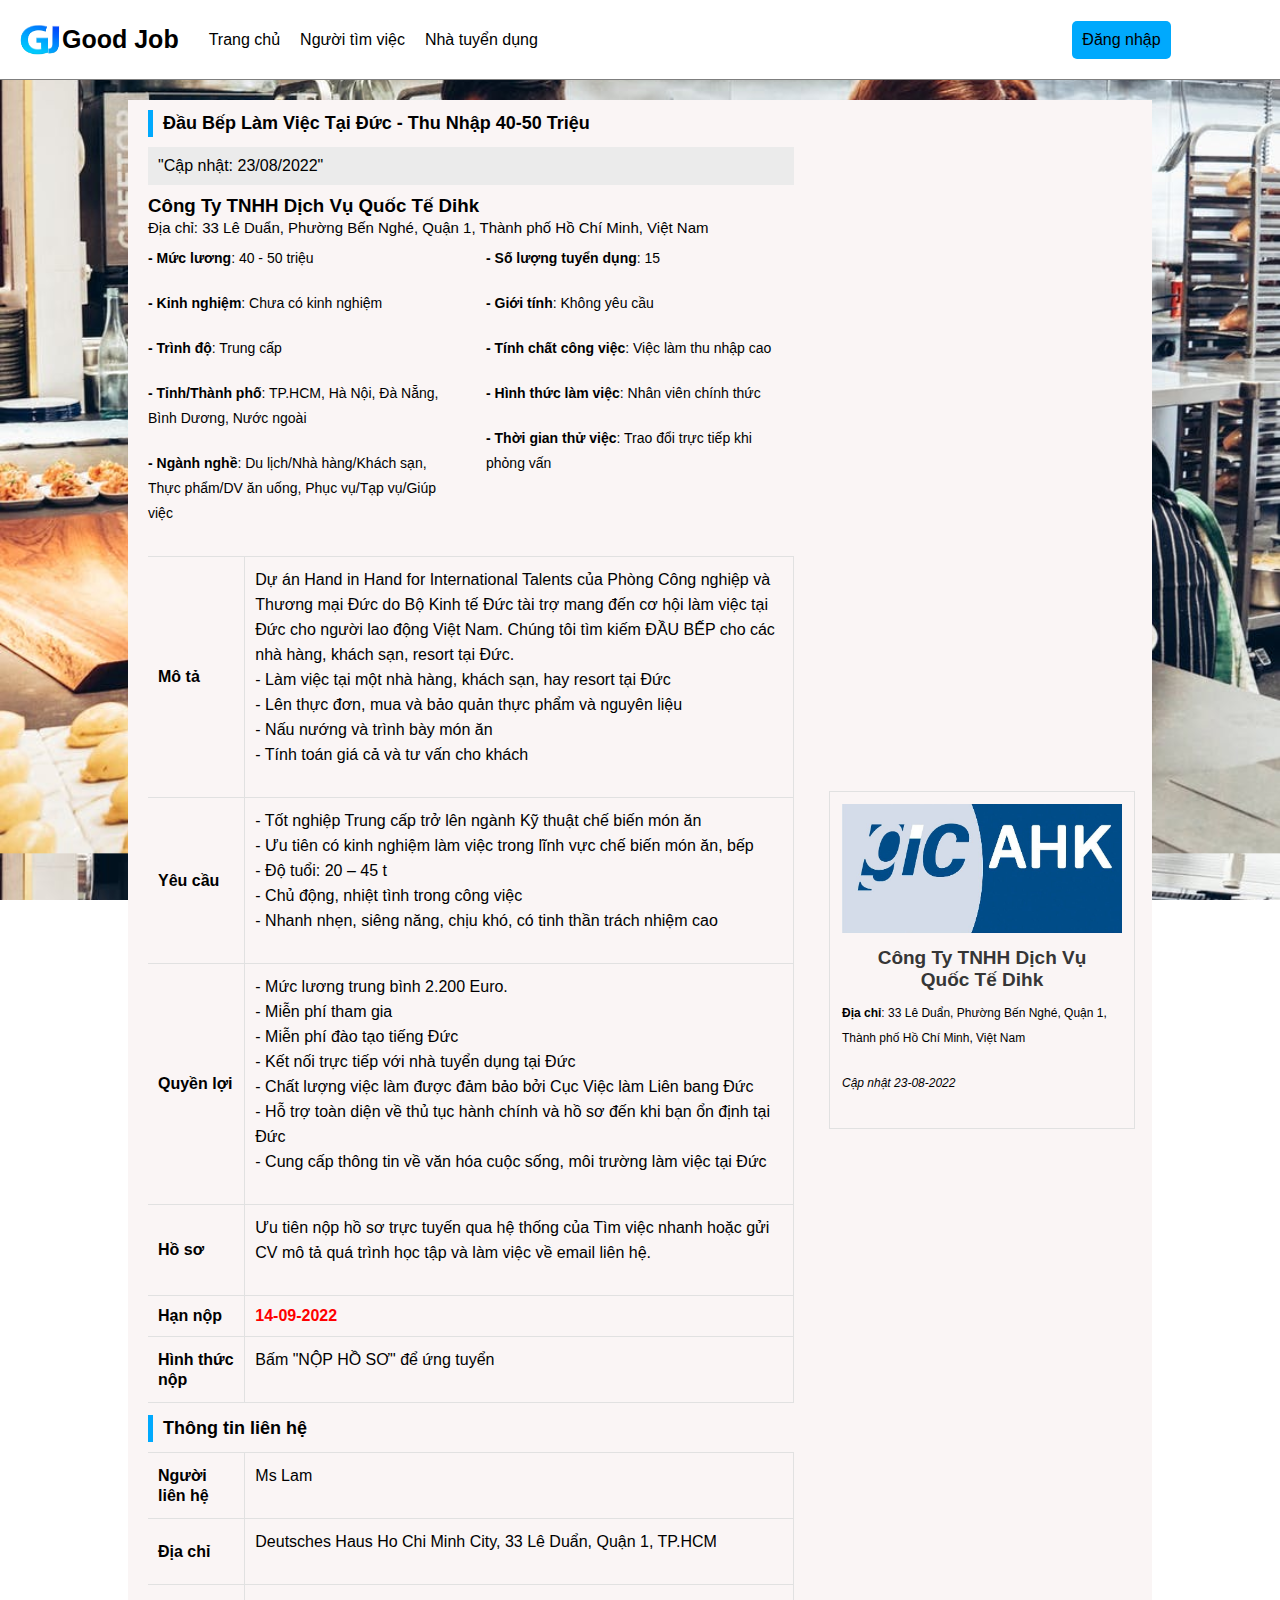
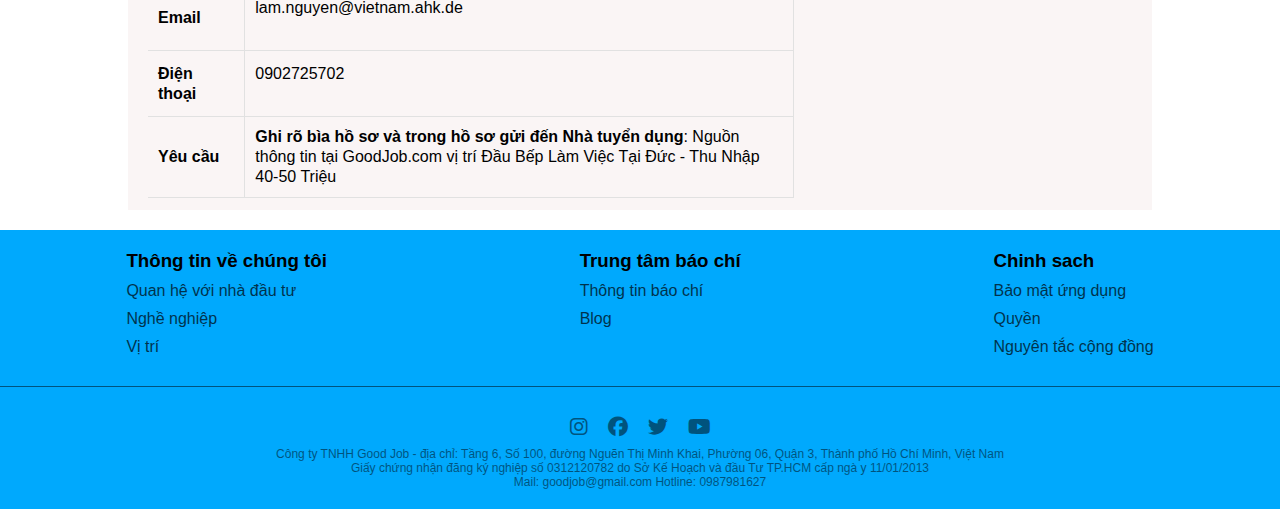
<file: job/job11.html>
<!DOCTYPE html>
<html lang="en">
<head>
    <meta charset="UTF-8">
    <meta http-equiv="X-UA-Compatible" content="IE=edge">
    <meta name="viewport" content="width=device-width, initial-scale=1.0">
    <title>Document</title>
    <link rel="stylesheet" href="./cssJob11.css"/>
    <link rel="stylesheet" href="../css/style.css">
    <link rel="shortcut icon" href="../Imagine/index/Symbol.png">
    <link rel="stylesheet" href="https://cdnjs.cloudflare.com/ajax/libs/font-awesome/6.1.1/css/all.min.css">
    <script src="../js/jquery-3.6.0.min.js"></script>
    <script src="../js/head.js"></script>
</head>
<body style="padding:0px;">
    <nav class="bottom-line flex" style="right:0px; left:0px">

        <div class="flex">
            <img src="../Imagine/index/symbol.png" alt="anh loiMyLogo">
            <h1> Good Job</h1>
        </div>

        <input type="checkbox" name="" id="check">
        <label for="check" class="checkbtn"><i class="fas fa-bars"></i></label>

        <div class="menu_nav flex">
            <div class="center"><a href="../index.html">Trang chủ</a></div>
            <div class="center"><a href="../index1.html">Người tìm việc</a></div>
            <div class="center"><a href="./index2.html">Nhà tuyển dụng</a></div>
            <div class="sign-in"><a href="javacript:;" id="sign-in">Đăng nhập</a> </div>
        </div>
        <div class="sign-in-box">
            <header>Login Form</header>
            <form action="#">
                <div class="field email">
                    <div class="input-area">
                        <input type="text" placeholder="Email Address">
                        <i class="icon fas fa-envelope"></i>
                        <i class="error error-icon fas fa-exclamation-circle"></i>
                    </div>
                    <div class="error error-txt">Email can't be blank</div>
                </div>
                <div class="field password">
                    <div class="input-area">
                        <input type="password" placeholder="Password">
                        <i class="icon fas fa-lock"></i>
                        <i class="error error-icon fas fa-exclamation-circle"></i>
                    </div>
                    <div class="error error-txt">Password can't be blank</div>
                </div>
                <div class="pass-txt"><a href="javascipt:;">Forgot password?</a></div>
                <input type="submit" value="Login">
            </form>
            <div class="sign-txt">Not yet member? <a href="javascript:;">Signup now</a></div>
            <div id="delete"><i class="fa-solid fa-xmark"></i></div>
        </div>
        <div id="overplay"></div>
    </nav>
    <main>
        <div class="container">
            <div class="row">
                <div class="collum">
                    <h3 class="header">
                        <span>Đầu Bếp Làm Việc Tại Đức - Thu Nhập 40-50 Triệu</span>
                    </h3>
                    <div class ="background-gray">
                        "Cập nhật: 23/08/2022"
                    </div>
                    <div>
                        <h3 class="mb-0">
                            <a title="Công Ty TNHH Dịch Vụ Quốc Tế Dihk">Công Ty TNHH Dịch Vụ Quốc Tế Dihk</a>
                        </h3>
                        <span class="address-company">Địa chỉ: 33 Lê Duẩn, Phường Bến Nghé, Quận 1, Thành phố Hồ Chí Minh, Việt Nam</span>
                    </div>
                    <div class="row">
                       <div class="collum size-flex">
                            <ul class="list-style text">
                                <li class="margin-bot-1">
                                    <p><b>- Mức lương</b>: 40 - 50 triệu</p>
                                </li>
                                <li class="margin-bot-1">
                                    <p><b>- Kinh nghiệm</b>: Chưa có kinh nghiệm</p>
                                </li>
                                <li class="margin-bot-1">
                                    <p><b>- Trình độ</b>: Trung cấp</p>
                                </li>
                                <li class="margin-bot-1">
                                    <p><b>- Tỉnh/Thành phố</b>: TP.HCM, Hà Nội, Đà Nẵng, Bình Dương, Nước ngoài</p>
                                </li>
                                <li class="margin-bot-1">
                                    <p><b>- Ngành nghề</b>: Du lịch/Nhà hàng/Khách sạn, Thực phẩm/DV ăn uống, Phục vụ/Tạp vụ/Giúp việc</p>
                                </li>
                            </ul>
                       </div>
                       <div class="collum size-flex">
                            <ul class="list-style text ">
                                <li class="margin-bot-1">
                                    <p><b>- Số lượng tuyển dụng</b>: 15</p>
                                </li>
                                <li class="margin-bot-1">
                                    <p><b>- Giới tính</b>: Không yêu cầu</p>
                                </li>
                                <li class="margin-bot-1">
                                    <p><b>- Tính chất công việc</b>: Việc làm thu nhập cao</p>
                                </li>
                                <li class="margin-bot-1">
                                    <p><b>- Hình thức làm việc</b>: Nhân viên chính thức</p>
                                </li>
                                <li class="margin-bot-1">
                                    <p><b>- Thời gian thử việc</b>: Trao đổi trực tiếp khi phỏng vấn</p>
                                </li>
                            </ul>
                        </div>
                    </div>
                   <table class="my-table" border="0" width="100%">
                       <tbody>
                           <tr>
                                <td>
                                    <b>Mô tả</b>
                                </td>
                                <td>
                                    <p>
                                        Dự án Hand in Hand for International Talents của Phòng Công nghiệp và Thương mại Đức do Bộ Kinh tế Đức tài trợ mang đến cơ hội làm việc tại Đức cho người lao động Việt Nam.
                                        Chúng tôi tìm kiếm ĐẦU BẾP cho các nhà hàng, khách sạn, resort tại Đức.
                                        <br>
                                        - Làm việc tại một nhà hàng, khách sạn, hay resort tại Đức
                                        <br>
                                        - Lên thực đơn, mua và bảo quản thực phẩm và nguyên liệu
                                        <br>
                                        - Nấu nướng và trình bày món ăn
                                        <br>
                                        - Tính toán giá cả và tư vấn cho khách
                                    </p>
                                </td>
                           </tr>
                           <tr>
                               <td>
                                   <b>Yêu cầu</b>
                               </td>
                               <td>
                                   <p>
                                        - Tốt nghiệp Trung cấp trở lên ngành Kỹ thuật chế biến món ăn
                                        <br>
                                        - Ưu tiên có kinh nghiệm làm việc trong lĩnh vực chế biến món ăn, bếp
                                        <br>
                                        - Độ tuổi: 20 – 45 t
                                        <br>
                                        - Chủ động, nhiệt tình trong công việc
                                        <br>
                                        - Nhanh nhẹn, siêng năng, chịu khó, có tinh thần trách nhiệm cao
                                   </p>
                               </td>
                           </tr>
                           <tr>
                               <td>
                                   <b>Quyền lợi</b>
                               </td>
                               <td>
                                   <p>
                                    - Mức lương trung bình 2.200 Euro.
                                    <br>
                                    - Miễn phí tham gia
                                    <br>
                                    - Miễn phí đào tạo tiếng Đức
                                    <br>
                                    - Kết nối trực tiếp với nhà tuyển dụng tại Đức
                                    <br>
                                    - Chất lượng việc làm được đảm bảo bởi Cục Việc làm Liên bang Đức
                                    <br>
                                    - Hỗ trợ toàn diện về thủ tục hành chính và hồ sơ đến khi bạn ổn định tại Đức
                                    <br>
                                    - Cung cấp thông tin về văn hóa cuộc sống, môi trường làm việc tại Đức
                                   </p>
                               </td>
                           </tr>
                           <tr>
                               <td>
                                   <b>Hồ sơ</b>
                               </td>
                               <td>
                                   <p>Ưu tiên nộp hồ sơ trực tuyến qua hệ thống của Tìm việc nhanh
                                    hoặc gửi CV mô tả quá trình học tập và làm việc về email liên hệ.</p>
                               </td>
                           </tr>
                           <tr>
                               <td>
                                   <b>Hạn nộp</b>
                               </td>
                               <td>
                                   <b style="color: red;" >14-09-2022</b>
                               </td>
                           </tr>
                           <tr>
                               <td>
                                   <b>Hình thức nộp</b>
                               </td>
                               <td>
                                   <p>Bấm "NỘP HỒ SƠ" để ứng tuyển</p>
                               </td>
                           </tr>
                       </tbody>
                   </table>
                   <h3 class="header">
                         <span>Thông tin liên hệ</span>
                    </h3>
                    <table class="my-table" border="0" width="100%">
                        <tbody>
                            <tr>
                                <td>
                                    <b>Người liên hệ</b>
                                </td>
                                <td>
                                    <p>Ms Lam</p>
                                </td>
                            </tr>
                            <tr>
                                <td>
                                    <b>Địa chỉ</b>
                                </td>
                                <td>
                                    <p>Deutsches Haus Ho Chi Minh City, 33 Lê Duẩn, Quận 1, TP.HCM</p>
                                </td>
                            </tr>
                            <tr>
                                <td>
                                    <b>Email</b>
                                </td>
                                <td>
                                    <p>lam.nguyen@vietnam.ahk.de</p>
                                </td>
                            </tr>
                            <tr>
                                <td>
                                    <b>Điện thoại</b>
                                </td>
                                <td>
                                    <p>0902725702</p>
                                </td>
                            </tr>
                            <tr>
                                <td>
                                    <b>Yêu cầu</b>
                                </td>
                                <td><b>Ghi rõ bìa hồ sơ và trong hồ sơ gửi đến Nhà tuyển dụng</b>: Nguồn thông tin tại GoodJob.com vị trí Đầu Bếp Làm Việc Tại Đức - Thu Nhập 40-50 Triệu</td>
                            </tr>
                        </tbody>
                    </table>
                    
                </div>
                <div class="flex flex-company">
                    <div class="border-margin">
                        <div class="box-padding">
                            <div class="text-centre">
                                <div class="text-centre w-img">
                                    <img alt="Công Ty TNHH Dịch Vụ Quốc Tế Dihk" src="image/Job11.png">
                                </div>
                                <div class="name-company">
                                        <b>Công Ty TNHH Dịch Vụ Quốc Tế Dihk</b>
                                </div>
                            </div>
                            <div class="text-border-R">
                                <p><b>Địa chỉ</b>: 33 Lê Duẩn, Phường Bến Nghé, Quận 1, Thành phố Hồ Chí Minh, Việt Nam</p>
                                <p><i>Cập nhật 23-08-2022</i></p>
                            </div>
                        </div>
                    </div>
                </div>
            </div>
        </div>
    </main>
    <div><a href="javascript:;" id="gototop"><i class="fa-solid fa-angle-up"></i></a></div>
    <footer style="margin-top: 20px;">
        <div class="bottom-line center flex about-us">
            <div>
                <h3><a href="javascript:;">Thông tin về chúng tôi</a></h3>
                <div><a href="javascript:;">Quan hệ với nhà đầu tư</a></div>
                <div><a href="javascript:;">Nghề nghiệp</a></div>
                <div><a href="javascript:;">Vị trí</a></div>

            </div>
            <div>
                <h3>Trung tâm báo chí</h3>
                <div><a href="javascript:;">Thông tin báo chí</a></div>
                <div><a href="javascript:;">Blog</a></div>
            </div>
            <div>
                <h3>Chinh sach</h3>
                <div><a href="javascript:;">Bảo mật ứng dụng</a></div>
                <div><a href="javascript:;">Quyền</a></div>
                <div><a href="javascript:;">Nguyên tắc cộng đồng</a></div>
            </div>
        </div>
        <div class="bot">
            <div class=" flex contact ">
                <div><a href="javacript:;"><i class="fa-brands fa-instagram"></i></a></div>
                <div><a href="javacript:;"><i class="fa-brands fa-facebook"></i></a></div>
                <div><a href="javacript:;"><i class="fa-brands fa-twitter"></i></a></div>
                <div><a href="javacript:;"><i class="fa-brands fa-youtube"></i></a></div>
            </div>
            <div>Công ty TNHH Good Job - địa chỉ: Tầng 6, Số 100, đường Nguẽn Thị Minh Khai, Phường 06, Quận 3,
                Thành phố Hồ Chí Minh, Việt Nam
            </div>
            <div>Giấy chứng nhận đăng ký nghiệp số 0312120782 do Sở Kế Hoạch và đầu Tư TP.HCM cấp ngà y
                11/01/2013</div>
            <div>Mail: <a href="mailto:goodjob@gmail.com">goodjob@gmail.com</a>
                Hotline: <a href="tel:0987981627">0987981627</a></div>
        </div>
    </footer>
    <script src="../js/tail_login.js"></script>
</body>
</html>
</file>
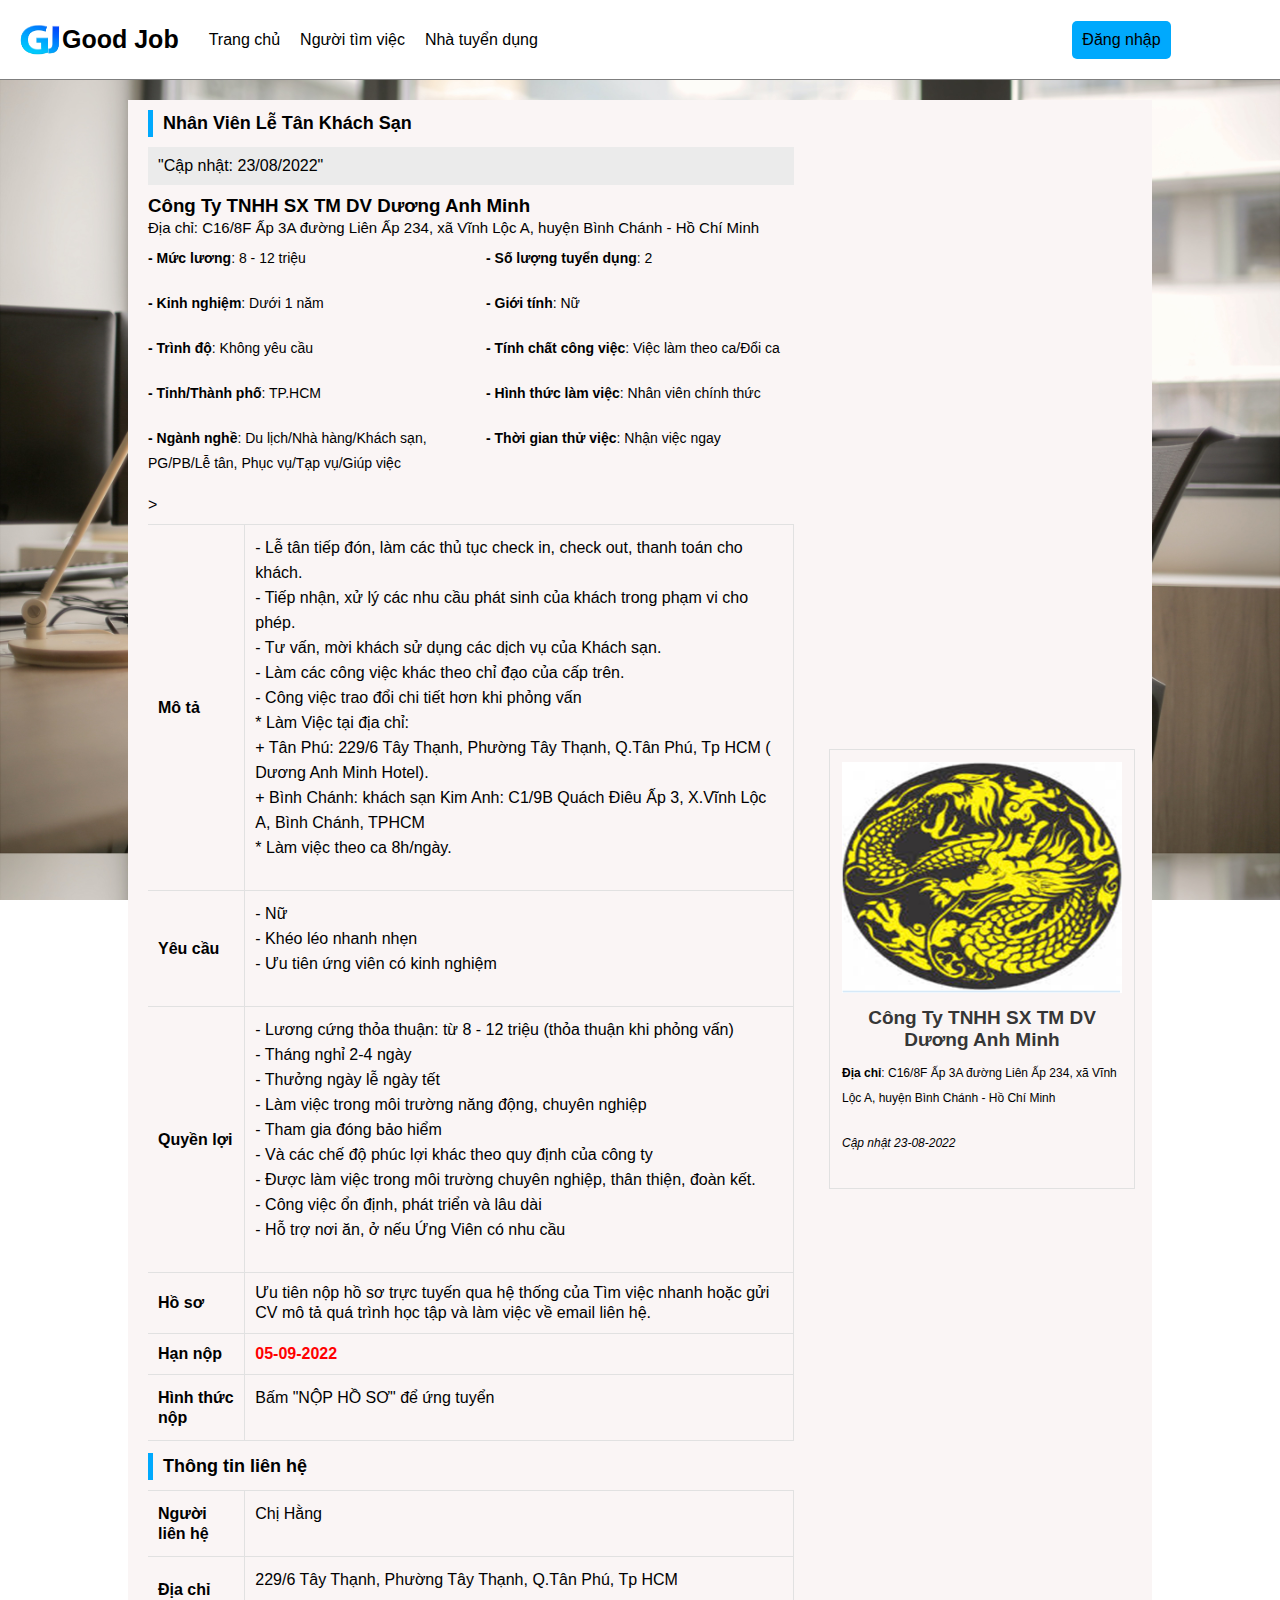
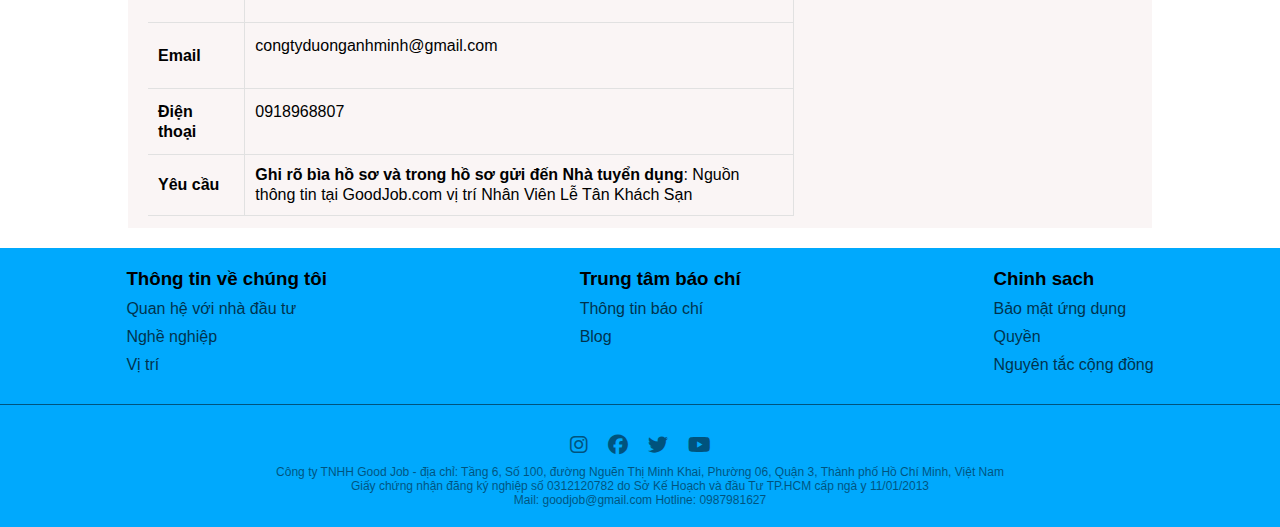
<file: job/job12.html>
<!DOCTYPE html>
<html lang="en">
<head>
    <meta charset="UTF-8">
    <meta http-equiv="X-UA-Compatible" content="IE=edge">
    <meta name="viewport" content="width=device-width, initial-scale=1.0">
    <title>Document</title>
    <link rel="stylesheet" href="./cssJob12.css"/>
    <link rel="stylesheet" href="../css/style.css">
    <link rel="shortcut icon" href="../Imagine/index/Symbol.png">
    <link rel="stylesheet" href="https://cdnjs.cloudflare.com/ajax/libs/font-awesome/6.1.1/css/all.min.css">
    <script src="../js/jquery-3.6.0.min.js"></script>
    <script src="../js/head.js"></script>
</head>
<body style="padding:0px;">
    <nav class="bottom-line flex" style="right:0px; left:0px">

        <div class="flex">
            <img src="../Imagine/index/symbol.png" alt="anh loiMyLogo">
            <h1> Good Job</h1>
        </div>

        <input type="checkbox" name="" id="check">
        <label for="check" class="checkbtn"><i class="fas fa-bars"></i></label>

        <div class="menu_nav flex">
            <div class="center"><a href="../index.html">Trang chủ</a></div>
            <div class="center"><a href="../index1.html">Người tìm việc</a></div>
            <div class="center"><a href="./index2.html">Nhà tuyển dụng</a></div>
            <div class="sign-in"><a href="javacript:;" id="sign-in">Đăng nhập</a> </div>
        </div>
        <div class="sign-in-box">
            <header>Login Form</header>
            <form action="#">
                <div class="field email">
                    <div class="input-area">
                        <input type="text" placeholder="Email Address">
                        <i class="icon fas fa-envelope"></i>
                        <i class="error error-icon fas fa-exclamation-circle"></i>
                    </div>
                    <div class="error error-txt">Email can't be blank</div>
                </div>
                <div class="field password">
                    <div class="input-area">
                        <input type="password" placeholder="Password">
                        <i class="icon fas fa-lock"></i>
                        <i class="error error-icon fas fa-exclamation-circle"></i>
                    </div>
                    <div class="error error-txt">Password can't be blank</div>
                </div>
                <div class="pass-txt"><a href="javascipt:;">Forgot password?</a></div>
                <input type="submit" value="Login">
            </form>
            <div class="sign-txt">Not yet member? <a href="javascript:;">Signup now</a></div>
            <div id="delete"><i class="fa-solid fa-xmark"></i></div>
        </div>
        <div id="overplay"></div>
    </nav>
    <main>
        <div class="container">
            <div class="row">
                <div class="collum">
                    <h3 class="header">
                        <span>Nhân Viên Lễ Tân Khách Sạn</span>
                    </h3>
                    <div class ="background-gray">
                        "Cập nhật: 23/08/2022"
                    </div>
                    <div>
                        <h3 class="mb-0">
                            <a title="Công Ty TNHH SX TM DV Dương Anh Minh">Công Ty TNHH SX TM DV Dương Anh Minh</a>
                        </h3>
                        <span class="address-company">Địa chỉ:  C16/8F Ấp 3A đường Liên Ấp 234, xã Vĩnh Lộc A, huyện Bình Chánh - Hồ Chí Minh</span>
                    </div>
                    <div class="row">
                       <div class="collum size-flex">
                            <ul class="list-style text">
                                <li class="margin-bot-1">
                                    <p><b>- Mức lương</b>: 8 - 12 triệu</p>
                                </li>
                                <li class="margin-bot-1">
                                    <p><b>- Kinh nghiệm</b>: Dưới 1 năm</p>
                                </li>
                                <li class="margin-bot-1">
                                    <p><b>- Trình độ</b>: Không yêu cầu</p>
                                </li>
                                <li class="margin-bot-1">
                                    <p><b>- Tỉnh/Thành phố</b>: TP.HCM</p>
                                </li>
                                <li class="margin-bot-1">
                                    <p><b>- Ngành nghề</b>: Du lịch/Nhà hàng/Khách sạn, PG/PB/Lễ tân, Phục vụ/Tạp vụ/Giúp việc</p>
                                </li>
                            </ul>
                       </div>
                       <div class="collum size-flex">
                            <ul class="list-style text ">
                                <li class="margin-bot-1">
                                    <p><b>- Số lượng tuyển dụng</b>: 2</p>
                                </li>
                                <li class="margin-bot-1">
                                    <p><b>- Giới tính</b>: Nữ</p>
                                </li>
                                <li class="margin-bot-1">
                                    <p><b>- Tính chất công việc</b>: Việc làm theo ca/Đổi ca</p>
                                </li>
                                <li class="margin-bot-1">
                                    <p><b>- Hình thức làm việc</b>: Nhân viên chính thức</p>
                                </li>
                                <li class="margin-bot-1">
                                    <p><b>- Thời gian thử việc</b>: Nhận việc ngay</p>
                                </li>
                            </ul>
                        </div>
                    </div>
                   <table class="my-table" border="0" width="100%">
                       <tbody>
                           <tr>
                                <td>
                                    <b>Mô tả</b>
                                </td>
                                <td>
                                    <p>
                                        - Lễ tân tiếp đón, làm các thủ tục check in, check out, thanh toán cho khách.
                                        <br>
                                        - Tiếp nhận, xử lý các nhu cầu phát sinh của khách trong phạm vi cho phép.
                                        <br>
                                        - Tư vấn, mời khách sử dụng các dịch vụ của Khách sạn.  
                                        <br>
                                        - Làm các công việc khác theo chỉ đạo của cấp trên.
                                        <br>
                                        - Công việc trao đổi chi tiết hơn khi phỏng vấn
                                        <br>
                                        * Làm Việc tại địa chỉ:
                                        <br>
                                        + Tân Phú: 229/6 Tây Thạnh, Phường Tây Thạnh, Q.Tân Phú, Tp HCM ( Dương Anh Minh Hotel).
                                        <br>
                                        + Bình Chánh: khách sạn Kim Anh: C1/9B Quách Điêu Ấp 3, X.Vĩnh Lộc A, Bình Chánh, TPHCM
                                        <br>
                                        * Làm việc theo ca 8h/ngày.
                                    </p>
                                </td>
                           </tr>
                           <tr>
                               <td>
                                   <b>Yêu cầu</b>
                               </td>
                               <td>
                                   <p>
                                    - Nữ
                                    <br>
                                    - Khéo léo nhanh nhẹn
                                    <br>
                                    - Ưu tiên ứng viên có kinh nghiệm
                                   </p>
                               </td>
                           </tr>
                           <tr>
                               <td>
                                   <b>Quyền lợi</b>
                               </td>
                               <td>
                                   <p>
                                    - Lương cứng thỏa thuận: từ 8 - 12 triệu (thỏa thuận khi phỏng vấn)
                                    <br>
                                    - Tháng nghỉ 2-4 ngày
                                    <br>
                                    - Thưởng ngày lễ ngày tết
                                    <br>
                                    - Làm việc trong môi trường năng động, chuyên nghiệp
                                    <br>
                                    - Tham gia đóng bảo hiểm
                                    <br>
                                    - Và các chế độ phúc lợi khác theo quy định của công ty
                                    <br>
                                    - Được làm việc trong môi trường chuyên nghiệp, thân thiện, đoàn kết.
                                    <br>
                                    - Công việc ổn định, phát triển và lâu dài
                                    <br>
                                    - Hỗ trợ nơi ăn, ở nếu Ứng Viên có nhu cầu
                                   </p>
                               </td>
                           </tr>
                           <tr>
                               <td>
                                   <b>Hồ sơ</b>
                               </td>>
                               <td>
                                Ưu tiên nộp hồ sơ trực tuyến qua hệ thống của Tìm việc nhanh
                                hoặc gửi CV mô tả quá trình học tập và làm việc về email liên hệ.
                               </td>
                           </tr>
                           <tr>
                               <td>
                                   <b>Hạn nộp</b>
                               </td>
                               <td>
                                   <b style="color: red;" >05-09-2022</b>
                               </td>
                           </tr>
                           <tr>
                               <td>
                                   <b>Hình thức nộp</b>
                               </td>
                               <td>
                                   <p>Bấm "NỘP HỒ SƠ" để ứng tuyển</p>
                               </td>
                           </tr>
                       </tbody>
                   </table>
                   <h3 class="header">
                         <span>Thông tin liên hệ</span>
                    </h3>
                    <table class="my-table" border="0" width="100%">
                        <tbody>
                            <tr>
                                <td>
                                    <b>Người liên hệ</b>
                                </td>
                                <td>
                                    <p>Chị Hằng</p>
                                </td>
                            </tr>
                            <tr>
                                <td>
                                    <b>Địa chỉ</b>
                                </td>
                                <td>
                                    <p>229/6 Tây Thạnh, Phường Tây Thạnh, Q.Tân Phú, Tp HCM</p>
                                </td>
                            </tr>
                            <tr>
                                <td>
                                    <b>Email</b>
                                </td>
                                <td>
                                    <p>congtyduonganhminh@gmail.com</p>
                                </td>
                            </tr>
                            <tr>
                                <td>
                                    <b>Điện thoại</b>
                                </td>
                                <td>
                                    <p>0918968807</p>
                                </td>
                            </tr>
                            <tr>
                                <td>
                                    <b>Yêu cầu</b>
                                </td>
                                <td><b>Ghi rõ bìa hồ sơ và trong hồ sơ gửi đến Nhà tuyển dụng</b>: Nguồn thông tin tại GoodJob.com vị trí Nhân Viên Lễ Tân Khách Sạn</td>
                            </tr>
                        </tbody>
                    </table>
                    
                </div>
                <div class="flex flex-company">
                    <div class="border-margin">
                        <div class="box-padding">
                            <div class="text-centre">
                                <div class="text-centre w-img">
                                    <img alt="Công Ty TNHH SX TM DV Dương Anh Minh" src="image/Job12.png">
                                </div>
                                <div class="name-company">
                                        <b>Công Ty TNHH SX TM DV Dương Anh Minh</b>
                                </div>
                            </div>
                            <div class="text-border-R">
                                <p><b>Địa chỉ</b>: C16/8F Ấp 3A đường Liên Ấp 234, xã Vĩnh Lộc A, huyện Bình Chánh - Hồ Chí Minh</p>
                                <p><i>Cập nhật 23-08-2022</i></p>
                            </div>
                        </div>
                    </div>
                </div>
            </div>
        </div>
    </main>
    <div><a href="javascript:;" id="gototop"><i class="fa-solid fa-angle-up"></i></a></div>
    <footer style="margin-top: 20px;">
        <div class="bottom-line center flex about-us">
            <div>
                <h3><a href="javascript:;">Thông tin về chúng tôi</a></h3>
                <div><a href="javascript:;">Quan hệ với nhà đầu tư</a></div>
                <div><a href="javascript:;">Nghề nghiệp</a></div>
                <div><a href="javascript:;">Vị trí</a></div>

            </div>
            <div>
                <h3>Trung tâm báo chí</h3>
                <div><a href="javascript:;">Thông tin báo chí</a></div>
                <div><a href="javascript:;">Blog</a></div>
            </div>
            <div>
                <h3>Chinh sach</h3>
                <div><a href="javascript:;">Bảo mật ứng dụng</a></div>
                <div><a href="javascript:;">Quyền</a></div>
                <div><a href="javascript:;">Nguyên tắc cộng đồng</a></div>
            </div>
        </div>
        <div class="bot">
            <div class=" flex contact ">
                <div><a href="javacript:;"><i class="fa-brands fa-instagram"></i></a></div>
                <div><a href="javacript:;"><i class="fa-brands fa-facebook"></i></a></div>
                <div><a href="javacript:;"><i class="fa-brands fa-twitter"></i></a></div>
                <div><a href="javacript:;"><i class="fa-brands fa-youtube"></i></a></div>
            </div>
            <div>Công ty TNHH Good Job - địa chỉ: Tầng 6, Số 100, đường Nguẽn Thị Minh Khai, Phường 06, Quận 3,
                Thành phố Hồ Chí Minh, Việt Nam
            </div>
            <div>Giấy chứng nhận đăng ký nghiệp số 0312120782 do Sở Kế Hoạch và đầu Tư TP.HCM cấp ngà y
                11/01/2013</div>
            <div>Mail: <a href="mailto:goodjob@gmail.com">goodjob@gmail.com</a>
                Hotline: <a href="tel:0987981627">0987981627</a></div>
        </div>
    </footer>
    <script src="../js/tail_login.js"></script>
</body>
</html>
</file>
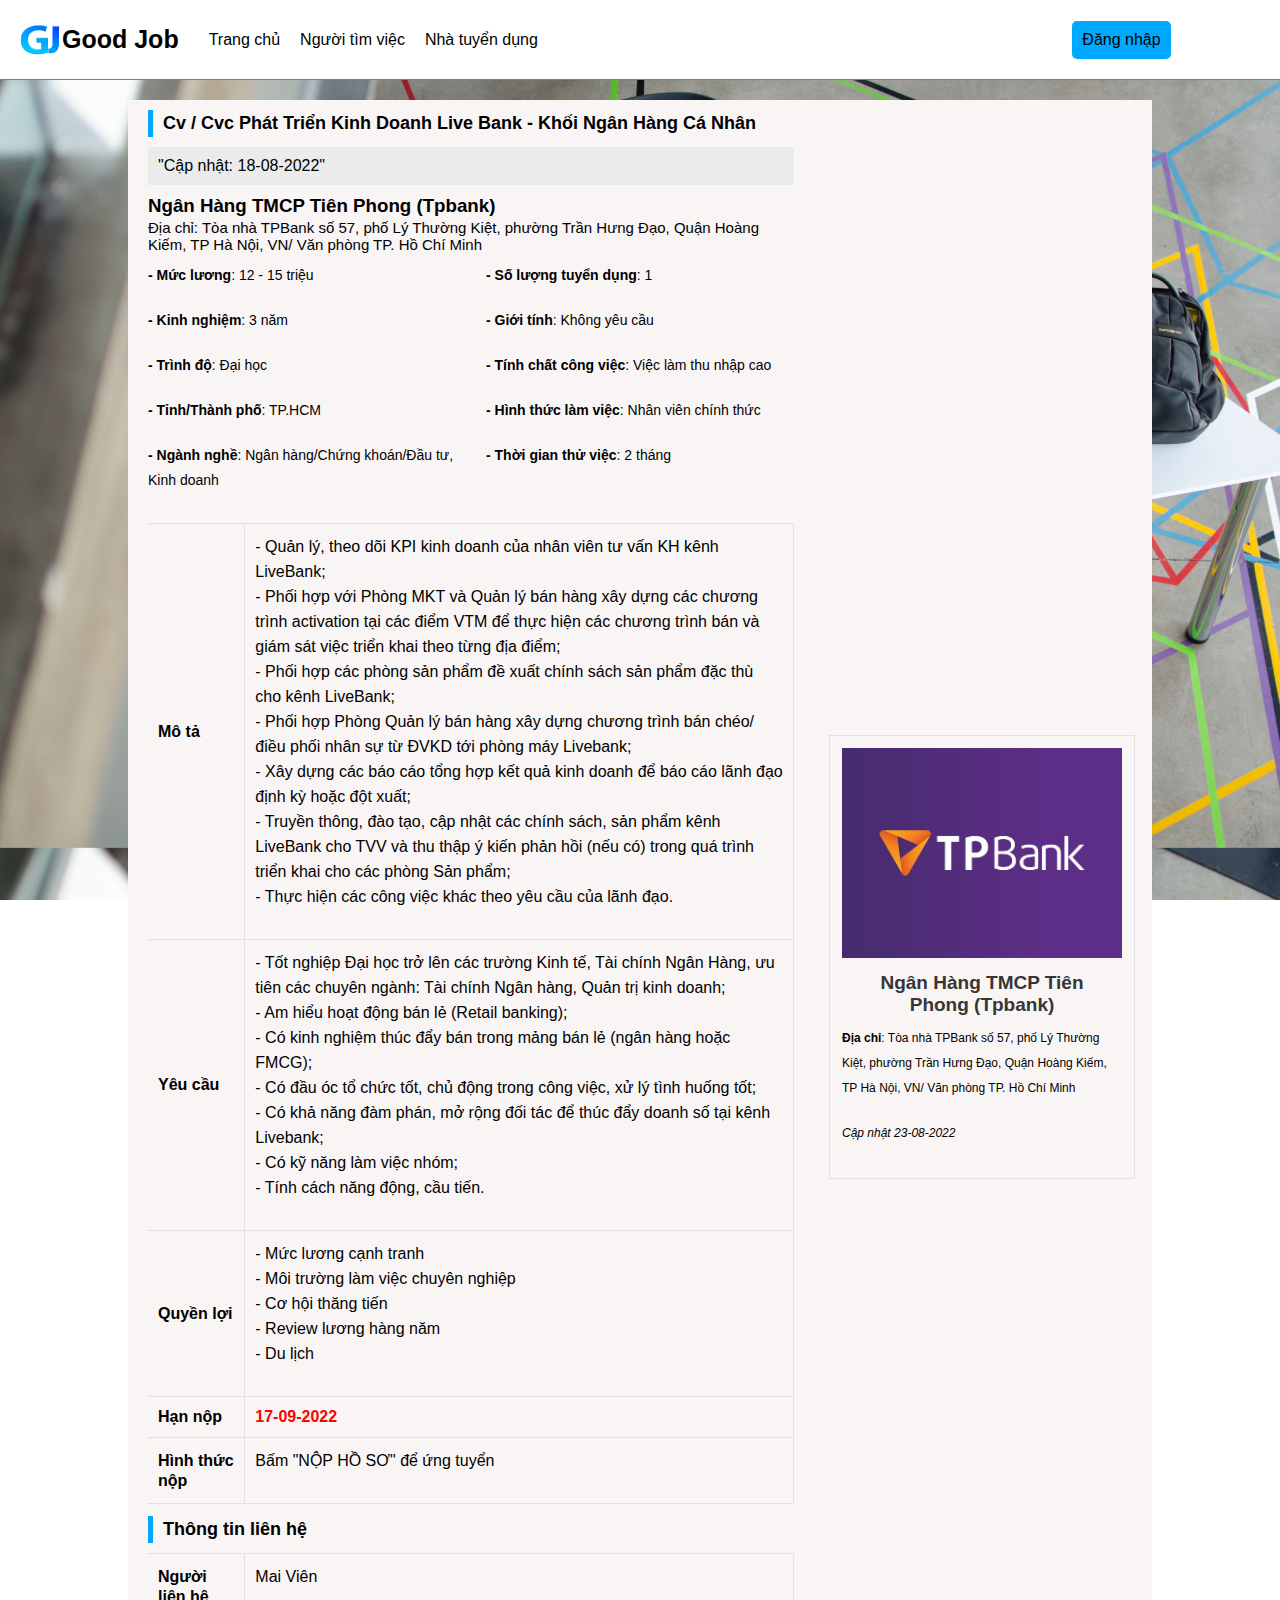
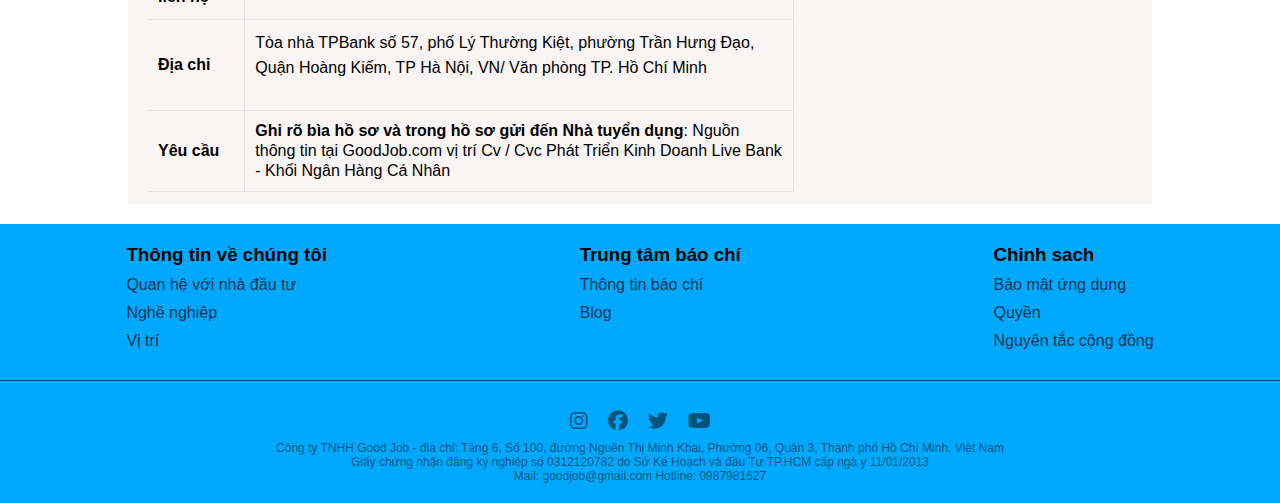
<file: job/job13.html>
<!DOCTYPE html>
<html lang="en">
<head>
    <meta charset="UTF-8">
    <meta http-equiv="X-UA-Compatible" content="IE=edge">
    <meta name="viewport" content="width=device-width, initial-scale=1.0">
    <title>Document</title>
    <link rel="stylesheet" href="./cssJob13.css"/>
    <link rel="stylesheet" href="../css/style.css">
    <link rel="shortcut icon" href="../Imagine/index/Symbol.png">
    <link rel="stylesheet" href="https://cdnjs.cloudflare.com/ajax/libs/font-awesome/6.1.1/css/all.min.css">
    <script src="../js/jquery-3.6.0.min.js"></script>
    <script src="../js/head.js"></script>
</head>
<body style="padding:0px;">
    <nav class="bottom-line flex" style="right:0px; left:0px">

        <div class="flex">
            <img src="../Imagine/index/symbol.png" alt="anh loiMyLogo">
            <h1> Good Job</h1>
        </div>

        <input type="checkbox" name="" id="check">
        <label for="check" class="checkbtn"><i class="fas fa-bars"></i></label>

        <div class="menu_nav flex">
            <div class="center"><a href="../index.html">Trang chủ</a></div>
            <div class="center"><a href="../index1.html">Người tìm việc</a></div>
            <div class="center"><a href="./index2.html">Nhà tuyển dụng</a></div>
            <div class="sign-in"><a href="javacript:;" id="sign-in">Đăng nhập</a> </div>
        </div>
        <div class="sign-in-box">
            <header>Login Form</header>
            <form action="#">
                <div class="field email">
                    <div class="input-area">
                        <input type="text" placeholder="Email Address">
                        <i class="icon fas fa-envelope"></i>
                        <i class="error error-icon fas fa-exclamation-circle"></i>
                    </div>
                    <div class="error error-txt">Email can't be blank</div>
                </div>
                <div class="field password">
                    <div class="input-area">
                        <input type="password" placeholder="Password">
                        <i class="icon fas fa-lock"></i>
                        <i class="error error-icon fas fa-exclamation-circle"></i>
                    </div>
                    <div class="error error-txt">Password can't be blank</div>
                </div>
                <div class="pass-txt"><a href="javascipt:;">Forgot password?</a></div>
                <input type="submit" value="Login">
            </form>
            <div class="sign-txt">Not yet member? <a href="javascript:;">Signup now</a></div>
            <div id="delete"><i class="fa-solid fa-xmark"></i></div>
        </div>
        <div id="overplay"></div>
    </nav>
    <main>
        <div class="container">
            <div class="row">
                <div class="collum">
                    <h3 class="header">
                        <span>Cv / Cvc Phát Triển Kinh Doanh Live Bank - Khối Ngân Hàng Cá Nhân</span>
                    </h3>
                    <div class ="background-gray">
                        "Cập nhật: 18-08-2022"
                    </div>
                    <div>
                        <h3 class="mb-0">
                            <a title="Ngân Hàng TMCP Tiên Phong (Tpbank)">Ngân Hàng TMCP Tiên Phong (Tpbank)</a>
                        </h3>
                        <span class="address-company">Địa chỉ: Tòa nhà TPBank số 57, phố Lý Thường Kiệt, phường Trần Hưng Đạo, Quận Hoàng Kiếm, TP Hà Nội, VN/ Văn phòng TP. Hồ Chí Minh</span>
                    </div>
                    <div class="row">
                       <div class="collum size-flex">
                            <ul class="list-style text">
                                <li class="margin-bot-1">
                                    <p><b>- Mức lương</b>: 12 - 15 triệu</p>
                                </li>
                                <li class="margin-bot-1">
                                    <p><b>- Kinh nghiệm</b>: 3 năm</p>
                                </li>
                                <li class="margin-bot-1">
                                    <p><b>- Trình độ</b>: Đại học</p>
                                </li>
                                <li class="margin-bot-1">
                                    <p><b>- Tỉnh/Thành phố</b>: TP.HCM</p>
                                </li>
                                <li class="margin-bot-1">
                                    <p><b>- Ngành nghề</b>: Ngân hàng/Chứng khoán/Đầu tư, Kinh doanh</p>
                                </li>
                            </ul>
                       </div>
                       <div class="collum size-flex">
                            <ul class="list-style text ">
                                <li class="margin-bot-1">
                                    <p><b>- Số lượng tuyển dụng</b>: 1</p>
                                </li>
                                <li class="margin-bot-1">
                                    <p><b>- Giới tính</b>: Không yêu cầu</p>
                                </li>
                                <li class="margin-bot-1">
                                    <p><b>- Tính chất công việc</b>: Việc làm thu nhập cao</p>
                                </li>
                                <li class="margin-bot-1">
                                    <p><b>- Hình thức làm việc</b>: Nhân viên chính thức</p>
                                </li>
                                <li class="margin-bot-1">
                                    <p><b>- Thời gian thử việc</b>: 2 tháng</p>
                                </li>
                            </ul>
                        </div>
                    </div>
                   <table class="my-table" border="0" width="100%">
                       <tbody>
                           <tr>
                                <td>
                                    <b>Mô tả</b>
                                </td>
                                <td>
                                    <p>
                                        - Quản lý, theo dõi KPI kinh doanh của nhân viên tư vấn KH kênh LiveBank;
                                        <br>
                                        - Phối hợp với Phòng MKT và Quản lý bán hàng xây dựng các chương trình activation tại các điểm VTM để thực hiện các chương trình bán và giám sát việc triển khai theo từng địa điểm;
                                        <br>
                                        - Phối hợp các phòng sản phẩm đề xuất chính sách sản phẩm đặc thù cho kênh LiveBank;
                                        <br>
                                        - Phối hợp Phòng Quản lý bán hàng xây dựng chương trình bán chéo/điều phối nhân sự từ ĐVKD tới phòng máy Livebank;
                                        <br>
                                        - Xây dựng các báo cáo tổng hợp kết quả kinh doanh để báo cáo lãnh đạo định kỳ hoặc đột xuất;
                                        <br>
                                        - Truyền thông, đào tạo, cập nhật các chính sách, sản phẩm kênh LiveBank cho TVV và thu thập ý kiến phản hồi (nếu có) trong quá trình triển khai cho các phòng Sản phẩm;
                                        <br>
                                        - Thực hiện các công việc khác theo yêu cầu của lãnh đạo.
                                    </p>
                                </td>
                           </tr>
                           <tr>
                               <td>
                                   <b>Yêu cầu</b>
                               </td>
                               <td>
                                   <p>
                                    - Tốt nghiệp Đại học trở lên các trường Kinh tế, Tài chính Ngân Hàng, ưu tiên các chuyên ngành: Tài chính Ngân hàng, Quản trị kinh doanh;
                                    <br>
                                    - Am hiểu hoạt động bán lẻ (Retail banking);
                                    <br>
                                    - Có kinh nghiệm thúc đẩy bán trong mảng bán lẻ (ngân hàng hoặc FMCG);
                                    <br>
                                    - Có đầu óc tổ chức tốt, chủ động trong công việc, xử lý tình huống tốt;
                                    <br>
                                    - Có khả năng đàm phán, mở rộng đối tác để thúc đẩy doanh số tại kênh Livebank;
                                    <br>
                                    - Có kỹ năng làm việc nhóm;
                                    <br>
                                    - Tính cách năng động, cầu tiến.
                                   </p>
                               </td>
                           </tr>
                           <tr>
                               <td>
                                   <b>Quyền lợi</b>
                               </td>
                               <td>
                                   <p>
                                    - Mức lương cạnh tranh
                                    <br>
                                    - Môi trường làm việc chuyên nghiệp
                                    <br>
                                    - Cơ hội thăng tiến
                                    <br>
                                    - Review lương hàng năm
                                    <br>
                                    - Du lịch
                                   </p>
                               </td>
                           </tr>
                           <tr>
                               <td>
                                   <b>Hạn nộp</b>
                               </td>
                               <td>
                                   <b style="color: red;" >17-09-2022</b>
                               </td>
                           </tr>
                           <tr>
                               <td>
                                   <b>Hình thức nộp</b>
                               </td>
                               <td>
                                   <p>Bấm "NỘP HỒ SƠ" để ứng tuyển</p>
                               </td>
                           </tr>
                       </tbody>
                   </table>
                   <h3 class="header">
                         <span>Thông tin liên hệ</span>
                    </h3>
                    <table class="my-table" border="0" width="100%">
                        <tbody>
                            <tr>
                                <td>
                                    <b>Người liên hệ</b>
                                </td>
                                <td>
                                    <p>Mai Viên</p>
                                </td>
                            </tr>
                            <tr>
                                <td>
                                    <b>Địa chỉ</b>
                                </td>
                                <td>
                                    <p>Tòa nhà TPBank số 57, phố Lý Thường Kiệt, phường Trần Hưng Đạo, Quận Hoàng Kiếm, TP Hà Nội, VN/ Văn phòng TP. Hồ Chí Minh</p>
                                </td>
                            </tr>
                            <tr>
                                <td>
                                    <b>Yêu cầu</b>
                                </td>
                                <td><b>Ghi rõ bìa hồ sơ và trong hồ sơ gửi đến Nhà tuyển dụng</b>: Nguồn thông tin tại GoodJob.com vị trí Cv / Cvc Phát Triển Kinh Doanh Live Bank - Khối Ngân Hàng Cá Nhân</td>
                            </tr>
                        </tbody>
                    </table>
                    
                </div>
                <div class="flex flex-company">
                    <div class="border-margin">
                        <div class="box-padding">
                            <div class="text-centre">
                                <div class="text-centre w-img">
                                    <img alt="Ngân Hàng TMCP Tiên Phong (Tpbank)" src="image/Job13.png">
                                </div>
                                <div class="name-company">
                                        <b>Ngân Hàng TMCP Tiên Phong (Tpbank)</b>
                                </div>
                            </div>
                            <div class="text-border-R">
                                <p><b>Địa chỉ</b>: Tòa nhà TPBank số 57, phố Lý Thường Kiệt, phường Trần Hưng Đạo, Quận Hoàng Kiếm, TP Hà Nội, VN/ Văn phòng TP. Hồ Chí Minh</p>
                                <p><i>Cập nhật 23-08-2022</i></p>
                            </div>
                        </div>
                    </div>
                </div>
            </div>
        </div>
    </main>
    <div><a href="javascript:;" id="gototop"><i class="fa-solid fa-angle-up"></i></a></div>
    <footer style="margin-top: 20px;">
        <div class="bottom-line center flex about-us">
            <div>
                <h3><a href="javascript:;">Thông tin về chúng tôi</a></h3>
                <div><a href="javascript:;">Quan hệ với nhà đầu tư</a></div>
                <div><a href="javascript:;">Nghề nghiệp</a></div>
                <div><a href="javascript:;">Vị trí</a></div>

            </div>
            <div>
                <h3>Trung tâm báo chí</h3>
                <div><a href="javascript:;">Thông tin báo chí</a></div>
                <div><a href="javascript:;">Blog</a></div>
            </div>
            <div>
                <h3>Chinh sach</h3>
                <div><a href="javascript:;">Bảo mật ứng dụng</a></div>
                <div><a href="javascript:;">Quyền</a></div>
                <div><a href="javascript:;">Nguyên tắc cộng đồng</a></div>
            </div>
        </div>
        <div class="bot">
            <div class=" flex contact ">
                <div><a href="javacript:;"><i class="fa-brands fa-instagram"></i></a></div>
                <div><a href="javacript:;"><i class="fa-brands fa-facebook"></i></a></div>
                <div><a href="javacript:;"><i class="fa-brands fa-twitter"></i></a></div>
                <div><a href="javacript:;"><i class="fa-brands fa-youtube"></i></a></div>
            </div>
            <div>Công ty TNHH Good Job - địa chỉ: Tầng 6, Số 100, đường Nguẽn Thị Minh Khai, Phường 06, Quận 3,
                Thành phố Hồ Chí Minh, Việt Nam
            </div>
            <div>Giấy chứng nhận đăng ký nghiệp số 0312120782 do Sở Kế Hoạch và đầu Tư TP.HCM cấp ngà y
                11/01/2013</div>
            <div>Mail: <a href="mailto:goodjob@gmail.com">goodjob@gmail.com</a>
                Hotline: <a href="tel:0987981627">0987981627</a></div>
        </div>
    </footer>
    <script src="../js/tail_login.js"></script>
</body>
</html>
</file>
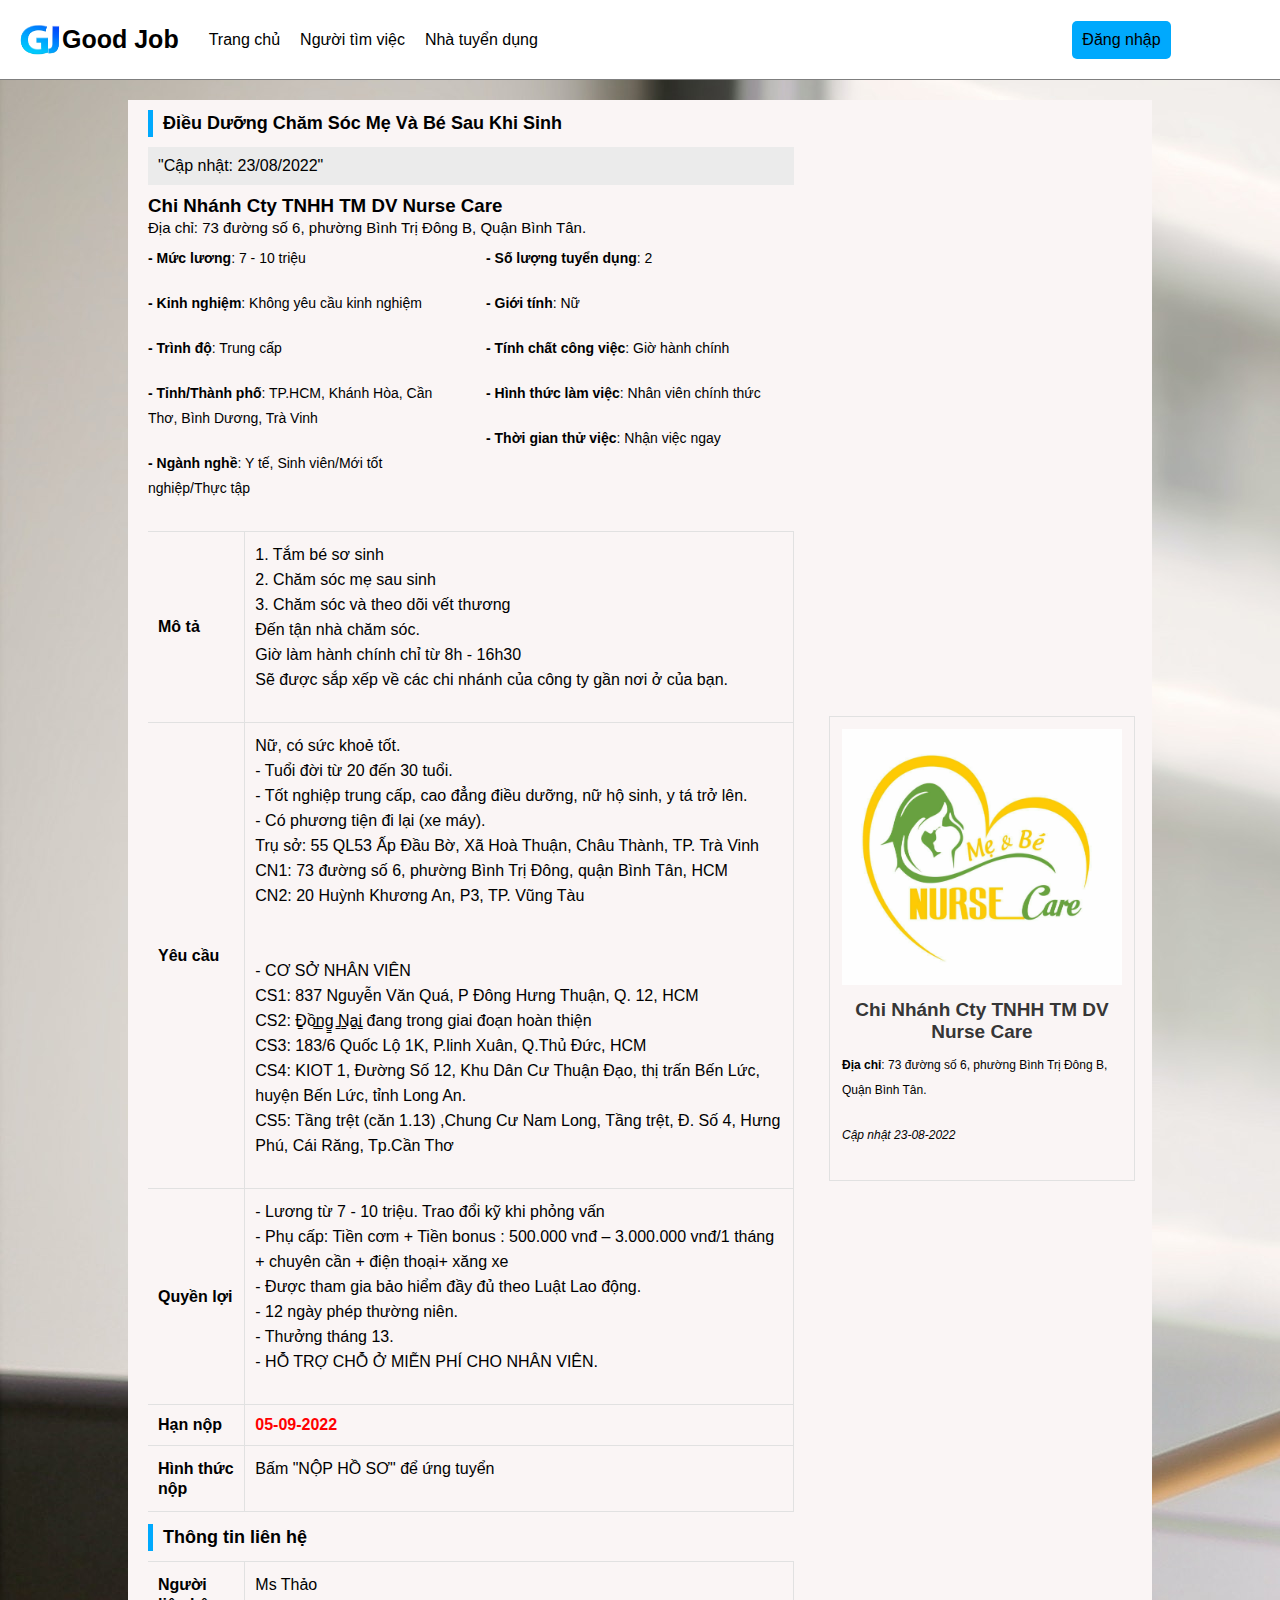
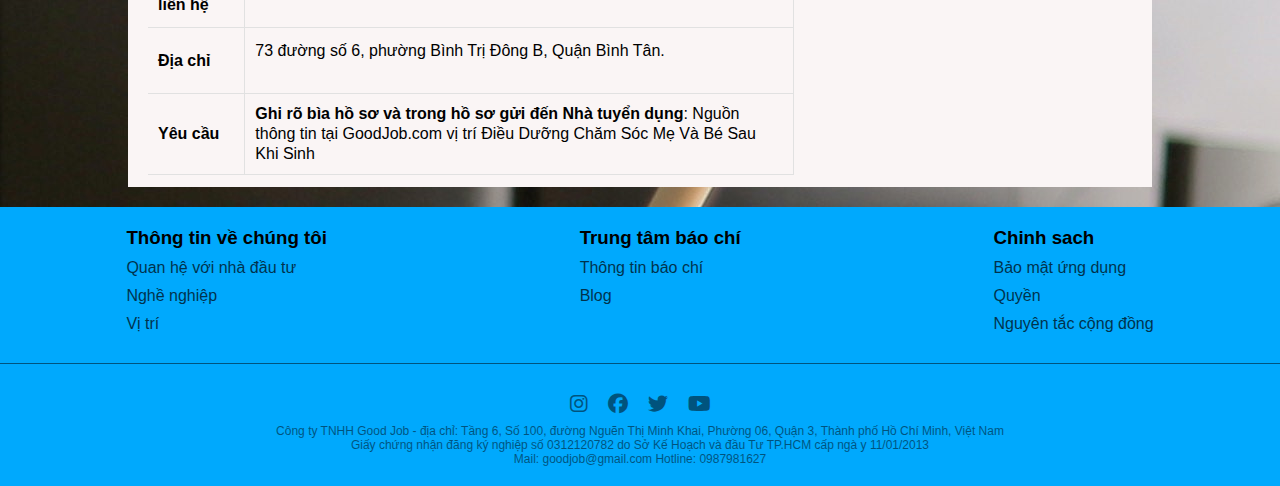
<file: job/job14.html>
<!DOCTYPE html>
<html lang="en">
<head>
    <meta charset="UTF-8">
    <meta http-equiv="X-UA-Compatible" content="IE=edge">
    <meta name="viewport" content="width=device-width, initial-scale=1.0">
    <title>Document</title>
    <link rel="stylesheet" href="./cssJob2.css"/>
    <link rel="stylesheet" href="../css/style.css">
    <link rel="shortcut icon" href="../Imagine/index/Symbol.png">
    <link rel="stylesheet" href="https://cdnjs.cloudflare.com/ajax/libs/font-awesome/6.1.1/css/all.min.css">
    <script src="../js/jquery-3.6.0.min.js"></script>
    <script src="../js/head.js"></script>
</head>
<body style="padding:0px;">
    <nav class="bottom-line flex" style="right:0px; left:0px">

        <div class="flex">
            <img src="../Imagine/index/symbol.png" alt="anh loiMyLogo">
            <h1> Good Job</h1>
        </div>

        <input type="checkbox" name="" id="check">
        <label for="check" class="checkbtn"><i class="fas fa-bars"></i></label>

        <div class="menu_nav flex">
            <div class="center"><a href="../index.html">Trang chủ</a></div>
            <div class="center"><a href="../index1.html">Người tìm việc</a></div>
            <div class="center"><a href="./index2.html">Nhà tuyển dụng</a></div>
            <div class="sign-in"><a href="javacript:;" id="sign-in">Đăng nhập</a> </div>
        </div>
        <div class="sign-in-box">
            <header>Login Form</header>
            <form action="#">
                <div class="field email">
                    <div class="input-area">
                        <input type="text" placeholder="Email Address">
                        <i class="icon fas fa-envelope"></i>
                        <i class="error error-icon fas fa-exclamation-circle"></i>
                    </div>
                    <div class="error error-txt">Email can't be blank</div>
                </div>
                <div class="field password">
                    <div class="input-area">
                        <input type="password" placeholder="Password">
                        <i class="icon fas fa-lock"></i>
                        <i class="error error-icon fas fa-exclamation-circle"></i>
                    </div>
                    <div class="error error-txt">Password can't be blank</div>
                </div>
                <div class="pass-txt"><a href="javascipt:;">Forgot password?</a></div>
                <input type="submit" value="Login">
            </form>
            <div class="sign-txt">Not yet member? <a href="javascript:;">Signup now</a></div>
            <div id="delete"><i class="fa-solid fa-xmark"></i></div>
        </div>
        <div id="overplay"></div>
    </nav>
    <main>
        <div class="container">
            <div class="row">
                <div class="collum">
                    <h3 class="header">
                        <span>Điều Dưỡng Chăm Sóc Mẹ Và Bé Sau Khi Sinh</span>
                    </h3>
                    <div class ="background-gray">
                        "Cập nhật: 23/08/2022"
                    </div>
                    <div>
                        <h3 class="mb-0">
                            <a title="Chi Nhánh Cty TNHH TM DV Nurse Care">Chi Nhánh Cty TNHH TM DV Nurse Care</a>
                        </h3>
                        <span class="address-company">Địa chỉ: 73 đường số 6, phường Bình Trị Đông B, Quận Bình Tân.</span>
                    </div>
                    <div class="row">
                       <div class="collum size-flex">
                            <ul class="list-style text">
                                <li class="margin-bot-1">
                                    <p><b>- Mức lương</b>: 7 - 10 triệu</p>
                                </li>
                                <li class="margin-bot-1">
                                    <p><b>- Kinh nghiệm</b>: Không yêu cầu kinh nghiệm</p>
                                </li>
                                <li class="margin-bot-1">
                                    <p><b>- Trình độ</b>: Trung cấp</p>
                                </li>
                                <li class="margin-bot-1">
                                    <p><b>- Tỉnh/Thành phố</b>: TP.HCM, Khánh Hòa, Cần Thơ, Bình Dương, Trà Vinh</p>
                                </li>
                                <li class="margin-bot-1">
                                    <p><b>- Ngành nghề</b>: Y tế, Sinh viên/Mới tốt nghiệp/Thực tập</p>
                                </li>
                            </ul>
                       </div>
                       <div class="collum size-flex">
                            <ul class="list-style text ">
                                <li class="margin-bot-1">
                                    <p><b>- Số lượng tuyển dụng</b>: 2</p>
                                </li>
                                <li class="margin-bot-1">
                                    <p><b>- Giới tính</b>: Nữ</p>
                                </li>
                                <li class="margin-bot-1">
                                    <p><b>- Tính chất công việc</b>: Giờ hành chính</p>
                                </li>
                                <li class="margin-bot-1">
                                    <p><b>- Hình thức làm việc</b>: Nhân viên chính thức</p>
                                </li>
                                <li class="margin-bot-1">
                                    <p><b>- Thời gian thử việc</b>: Nhận việc ngay</p>
                                </li>
                            </ul>
                        </div>
                    </div>
                   <table class="my-table" border="0" width="100%">
                       <tbody>
                           <tr>
                                <td>
                                    <b>Mô tả</b>
                                </td>
                                <td>
                                    <p>
                                        1. Tắm bé sơ sinh
                                        <br>
                                        2. Chăm sóc mẹ sau sinh
                                        <br>
                                        3. Chăm sóc và theo dõi vết thương
                                        <br>
                                        Đến tận nhà chăm sóc.
                                        <br>
                                        Giờ làm hành chính chỉ từ 8h - 16h30
                                        <br>
                                        Sẽ được sắp xếp về các chi nhánh của công ty gần nơi ở của bạn.
                                    </p>
                                </td>
                           </tr>
                           <tr>
                               <td>
                                   <b>Yêu cầu</b>
                               </td>
                               <td>
                                   <p>
                                    Nữ, có sức khoẻ tốt.
                                    <br>
                                    - Tuổi đời từ 20 đến 30 tuổi.
                                    <br>
                                    - Tốt nghiệp trung cấp, cao đẳng điều dưỡng, nữ hộ sinh, y tá trở lên.
                                    <br>
                                    - Có phương tiện đi lại (xe máy).
                                    <br>
                                    Trụ sở: 55 QL53 Ấp Đầu Bờ, Xã Hoà Thuận, Châu Thành, TP. Trà Vinh
                                    <br>
                                    CN1: 73 đường số 6, phường Bình Trị Đông, quận Bình Tân, HCM
                                    <br>
                                    CN2: 20 Huỳnh Khương An, P3, TP. Vũng Tàu
                                    <br>
                                    <br>
                                    <br>
                                    - CƠ SỞ NHÂN VIÊN
                                    <br>
                                    CS1: 837 Nguyễn Văn Quá, P Đông Hưng Thuận, Q. 12, HCM
                                    <br>
                                    CS2: Đ̳ồ̳n̳g̳ ̳N̳a̳i̳ đang trong giai đoạn hoàn thiện
                                    <br>
                                    CS3: 183/6 Quốc Lộ 1K, P.linh Xuân, Q.Thủ Đức, HCM
                                    <br>
                                    CS4: KIOT 1, Đường Số 12, Khu Dân Cư Thuận Đạo, thị trấn Bến Lức, huyện Bến Lức, tỉnh Long An.
                                    <br>
                                    CS5: Tầng trệt (căn 1.13) ,Chung Cư Nam Long, Tầng trệt, Đ. Số 4, Hưng Phú, Cái Răng, Tp.Cần Thơ
                                   </p>
                               </td>
                           </tr>
                           <tr>
                               <td>
                                   <b>Quyền lợi</b>
                               </td>
                               <td>
                                   <p>
                                    - Lương từ 7 - 10 triệu. Trao đổi kỹ khi phỏng vấn
                                    <br>
                                    - Phụ cấp: Tiền cơm + Tiền bonus : 500.000 vnđ – 3.000.000 vnđ/1 tháng + chuyên cần + điện thoại+ xăng xe
                                    <br>
                                    - Được tham gia bảo hiểm đầy đủ theo Luật Lao động.
                                    <br>
                                    - 12 ngày phép thường niên.
                                    <br>
                                    - Thưởng tháng 13.
                                    <br>
                                    - HỖ TRỢ CHỖ Ở MIỄN PHÍ CHO NHÂN VIÊN.
                                   </p>
                               </td>
                           </tr>
                           <tr>
                               <td>
                                   <b>Hạn nộp</b>
                               </td>
                               <td>
                                   <b style="color: red;" >05-09-2022</b>
                               </td>
                           </tr>
                           <tr>
                               <td>
                                   <b>Hình thức nộp</b>
                               </td>
                               <td>
                                   <p>Bấm "NỘP HỒ SƠ" để ứng tuyển</p>
                               </td>
                           </tr>
                       </tbody>
                   </table>
                   <h3 class="header">
                         <span>Thông tin liên hệ</span>
                    </h3>
                    <table class="my-table" border="0" width="100%">
                        <tbody>
                            <tr>
                                <td>
                                    <b>Người liên hệ</b>
                                </td>
                                <td>
                                    <p>Ms Thảo</p>
                                </td>
                            </tr>
                            <tr>
                                <td>
                                    <b>Địa chỉ</b>
                                </td>
                                <td>
                                    <p>73 đường số 6, phường Bình Trị Đông B, Quận Bình Tân.</p>
                                </td>
                            </tr>
                            <tr>
                                <td>
                                    <b>Yêu cầu</b>
                                </td>
                                <td><b>Ghi rõ bìa hồ sơ và trong hồ sơ gửi đến Nhà tuyển dụng</b>: Nguồn thông tin tại GoodJob.com vị trí Điều Dưỡng Chăm Sóc Mẹ Và Bé Sau Khi Sinh</td>
                            </tr>
                        </tbody>
                    </table>
                    
                </div>
                <div class="flex flex-company">
                    <div class="border-margin">
                        <div class="box-padding">
                            <div class="text-centre">
                                <div class="text-centre w-img">
                                    <img alt="Chi Nhánh Cty TNHH TM DV Nurse Care" src="image/Job14.png">
                                </div>
                                <div class="name-company">
                                        <b>Chi Nhánh Cty TNHH TM DV Nurse Care</b>
                                </div>
                            </div>
                            <div class="text-border-R">
                                <p><b>Địa chỉ</b>: 73 đường số 6, phường Bình Trị Đông B, Quận Bình Tân.</p>
                                <p><i>Cập nhật 23-08-2022</i></p>
                            </div>
                        </div>
                    </div>
                </div>
            </div>
        </div>
    </main>
    <div><a href="javascript:;" id="gototop"><i class="fa-solid fa-angle-up"></i></a></div>
    <footer style="margin-top: 20px;">
        <div class="bottom-line center flex about-us">
            <div>
                <h3><a href="javascript:;">Thông tin về chúng tôi</a></h3>
                <div><a href="javascript:;">Quan hệ với nhà đầu tư</a></div>
                <div><a href="javascript:;">Nghề nghiệp</a></div>
                <div><a href="javascript:;">Vị trí</a></div>

            </div>
            <div>
                <h3>Trung tâm báo chí</h3>
                <div><a href="javascript:;">Thông tin báo chí</a></div>
                <div><a href="javascript:;">Blog</a></div>
            </div>
            <div>
                <h3>Chinh sach</h3>
                <div><a href="javascript:;">Bảo mật ứng dụng</a></div>
                <div><a href="javascript:;">Quyền</a></div>
                <div><a href="javascript:;">Nguyên tắc cộng đồng</a></div>
            </div>
        </div>
        <div class="bot">
            <div class=" flex contact ">
                <div><a href="javacript:;"><i class="fa-brands fa-instagram"></i></a></div>
                <div><a href="javacript:;"><i class="fa-brands fa-facebook"></i></a></div>
                <div><a href="javacript:;"><i class="fa-brands fa-twitter"></i></a></div>
                <div><a href="javacript:;"><i class="fa-brands fa-youtube"></i></a></div>
            </div>
            <div>Công ty TNHH Good Job - địa chỉ: Tầng 6, Số 100, đường Nguẽn Thị Minh Khai, Phường 06, Quận 3,
                Thành phố Hồ Chí Minh, Việt Nam
            </div>
            <div>Giấy chứng nhận đăng ký nghiệp số 0312120782 do Sở Kế Hoạch và đầu Tư TP.HCM cấp ngà y
                11/01/2013</div>
            <div>Mail: <a href="mailto:goodjob@gmail.com">goodjob@gmail.com</a>
                Hotline: <a href="tel:0987981627">0987981627</a></div>
        </div>
    </footer>
    <script src="../js/tail_login.js"></script>
</body>
</body>
</html>
</file>
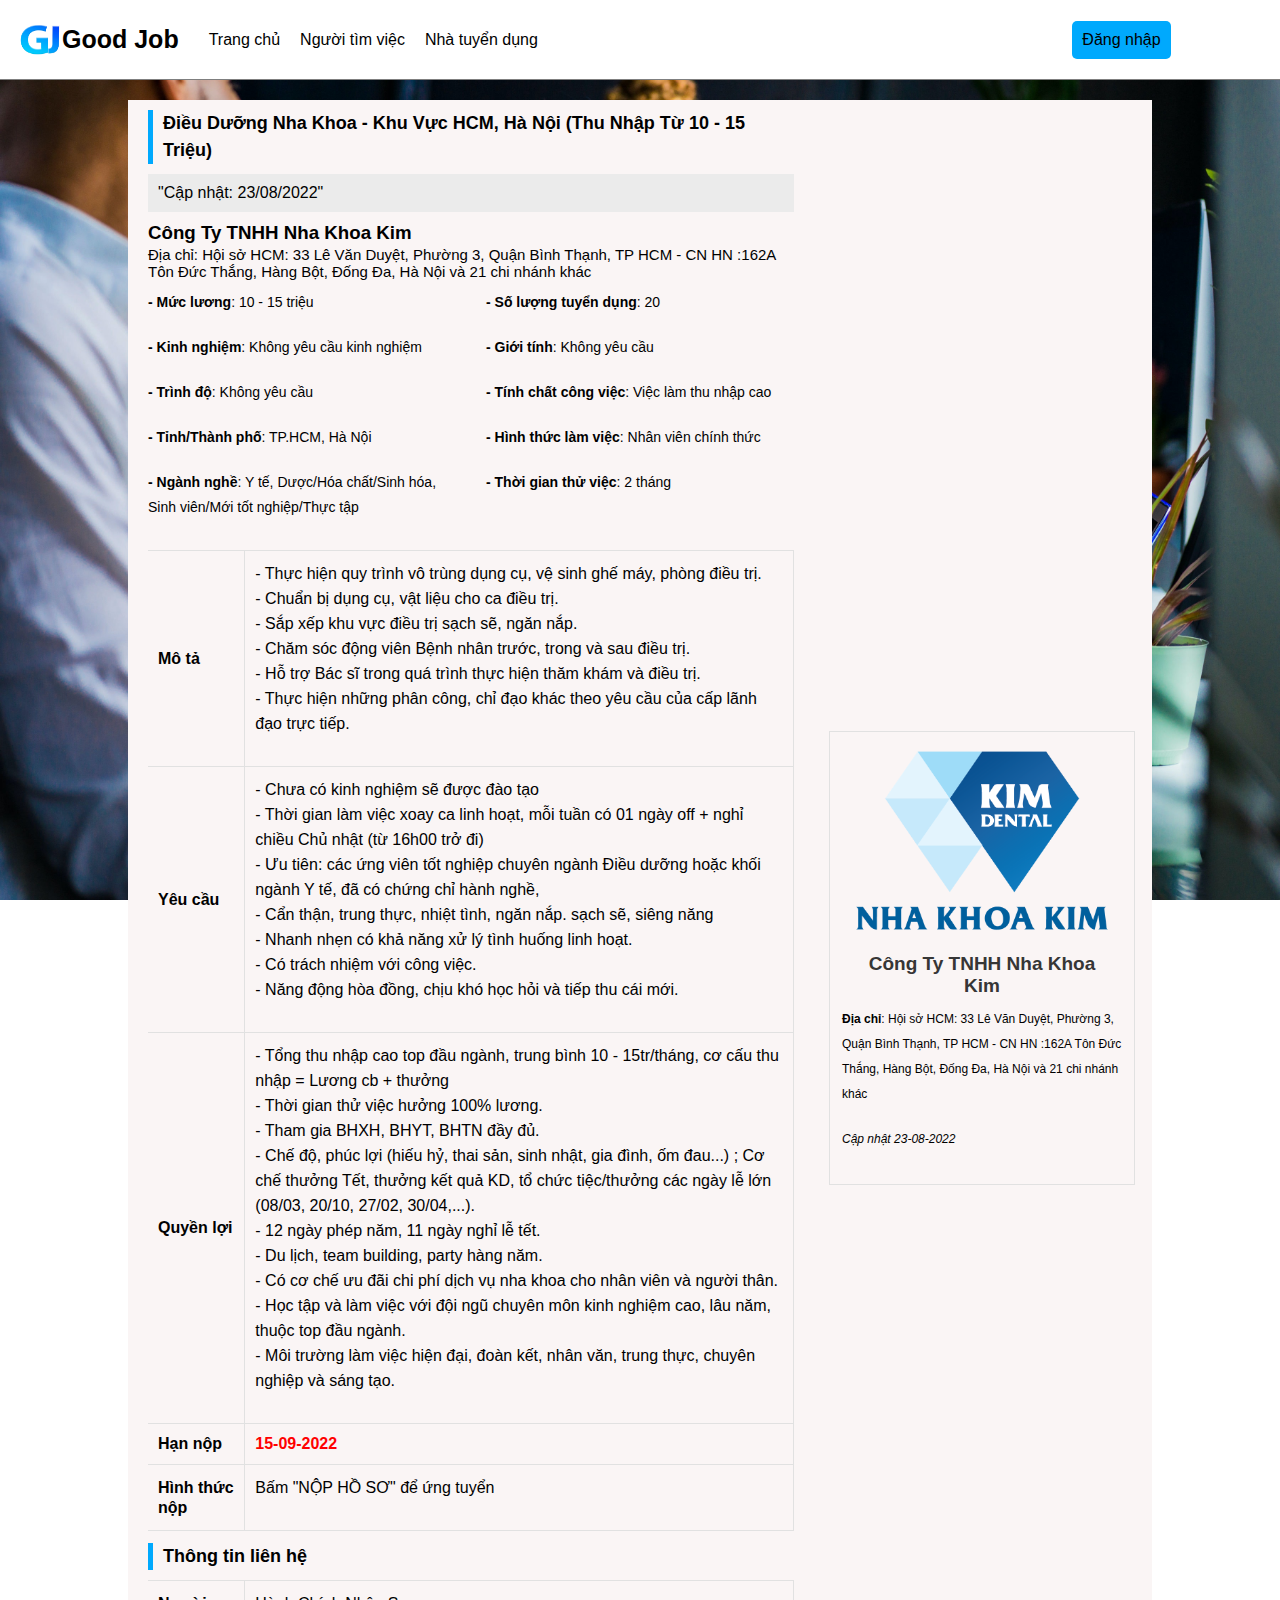
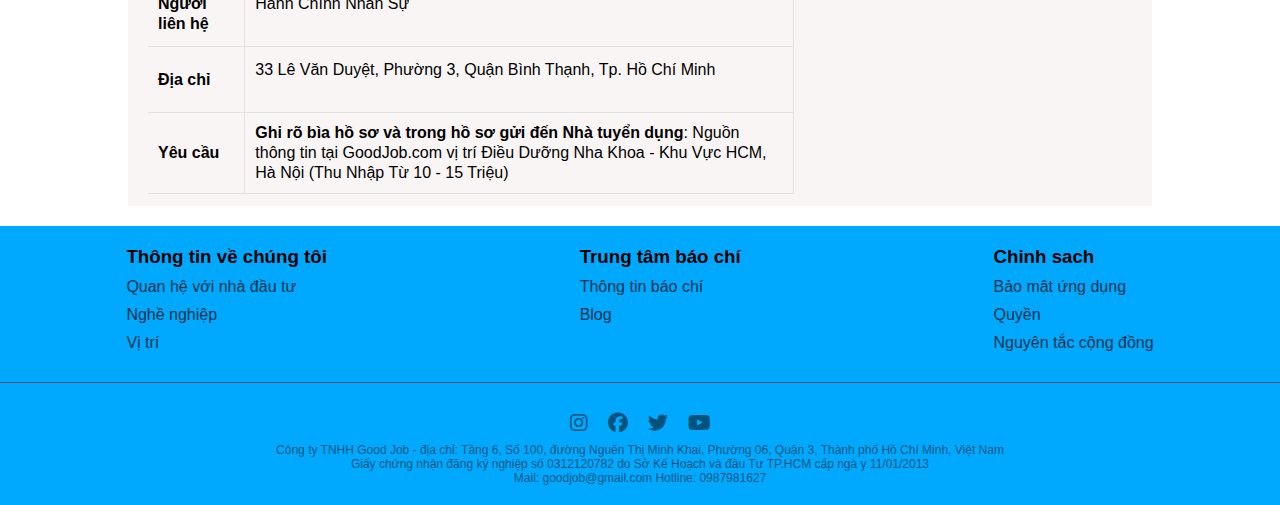
<file: job/job15.html>
<!DOCTYPE html>
<html lang="en">
<head>
    <meta charset="UTF-8">
    <meta http-equiv="X-UA-Compatible" content="IE=edge">
    <meta name="viewport" content="width=device-width, initial-scale=1.0">
    <title>Document</title>
    <link rel="stylesheet" href="./cssJob15.css"/>
    <link rel="stylesheet" href="../css/style.css">
    <link rel="stylesheet" href="https://cdnjs.cloudflare.com/ajax/libs/font-awesome/6.1.2/css/all.min.css"/>
    <link rel="shortcut icon" href="../Imagine/index/Symbol.png">
    <link rel="stylesheet" href="https://cdnjs.cloudflare.com/ajax/libs/font-awesome/6.1.1/css/all.min.css">
    <script src="../js/jquery-3.6.0.min.js"></script>
    <script src="../js/head.js"></script>
</head>
<body style="padding:0px;">
    <nav class="bottom-line flex" style="right:0px; left:0px">

        <div class="flex">
            <img src="../Imagine/index/symbol.png" alt="anh loiMyLogo">
            <h1> Good Job</h1>
        </div>

        <input type="checkbox" name="" id="check">
        <label for="check" class="checkbtn"><i class="fas fa-bars"></i></label>

        <div class="menu_nav flex">
            <div class="center"><a href="../index.html">Trang chủ</a></div>
            <div class="center"><a href="../index1.html">Người tìm việc</a></div>
            <div class="center"><a href="./index2.html">Nhà tuyển dụng</a></div>
            <div class="sign-in"><a href="javacript:;" id="sign-in">Đăng nhập</a> </div>
        </div>
        <div class="sign-in-box">
            <header>Login Form</header>
            <form action="#">
                <div class="field email">
                    <div class="input-area">
                        <input type="text" placeholder="Email Address">
                        <i class="icon fas fa-envelope"></i>
                        <i class="error error-icon fas fa-exclamation-circle"></i>
                    </div>
                    <div class="error error-txt">Email can't be blank</div>
                </div>
                <div class="field password">
                    <div class="input-area">
                        <input type="password" placeholder="Password">
                        <i class="icon fas fa-lock"></i>
                        <i class="error error-icon fas fa-exclamation-circle"></i>
                    </div>
                    <div class="error error-txt">Password can't be blank</div>
                </div>
                <div class="pass-txt"><a href="javascipt:;">Forgot password?</a></div>
                <input type="submit" value="Login">
            </form>
            <div class="sign-txt">Not yet member? <a href="javascript:;">Signup now</a></div>
            <div id="delete"><i class="fa-solid fa-xmark"></i></div>
        </div>
        <div id="overplay"></div>
    </nav>
    <main>
        <div class="container">
            <div class="row">
                <div class="collum">
                    <h3 class="header">
                        <span>Điều Dưỡng Nha Khoa - Khu Vực HCM, Hà Nội (Thu Nhập Từ 10 - 15 Triệu)</span>
                    </h3>
                    <div class ="background-gray">
                        "Cập nhật: 23/08/2022"
                    </div>
                    <div>
                        <h3 class="mb-0">
                            <a title="Công Ty TNHH Nha Khoa Kim">Công Ty TNHH Nha Khoa Kim</a>
                        </h3>
                        <span class="address-company">Địa chỉ: Hội sở HCM: 33 Lê Văn Duyệt, Phường 3, Quận Bình Thạnh, TP HCM - CN HN :162A Tôn Đức Thắng, Hàng Bột, Đống Đa, Hà Nội và 21 chi nhánh khác</span>
                    </div>
                    <div class="row">
                       <div class="collum size-flex">
                            <ul class="list-style text">
                                <li class="margin-bot-1">
                                    <p><b>- Mức lương</b>: 10 - 15 triệu</p>
                                </li>
                                <li class="margin-bot-1">
                                    <p><b>- Kinh nghiệm</b>: Không yêu cầu kinh nghiệm</p>
                                </li>
                                <li class="margin-bot-1">
                                    <p><b>- Trình độ</b>: Không yêu cầu</p>
                                </li>
                                <li class="margin-bot-1">
                                    <p><b>- Tỉnh/Thành phố</b>: TP.HCM, Hà Nội</p>
                                </li>
                                <li class="margin-bot-1">
                                    <p><b>- Ngành nghề</b>: Y tế, Dược/Hóa chất/Sinh hóa, Sinh viên/Mới tốt nghiệp/Thực tập</p>
                                </li>
                            </ul>
                       </div>
                       <div class="collum size-flex">
                            <ul class="list-style text ">
                                <li class="margin-bot-1">
                                    <p><b>- Số lượng tuyển dụng</b>: 20</p>
                                </li>
                                <li class="margin-bot-1">
                                    <p><b>- Giới tính</b>: Không yêu cầu</p>
                                </li>
                                <li class="margin-bot-1">
                                    <p><b>- Tính chất công việc</b>: Việc làm thu nhập cao</p>
                                </li>
                                <li class="margin-bot-1">
                                    <p><b>- Hình thức làm việc</b>: Nhân viên chính thức</p>
                                </li>
                                <li class="margin-bot-1">
                                    <p><b>- Thời gian thử việc</b>: 2 tháng</p>
                                </li>
                            </ul>
                        </div>
                    </div>
                   <table class="my-table" border="0" width="100%">
                       <tbody>
                           <tr>
                                <td>
                                    <b>Mô tả</b>
                                </td>
                                <td>
                                    <p>
                                        - Thực hiện quy trình vô trùng dụng cụ, vệ sinh ghế máy, phòng điều trị.
                                        <br>
                                        - Chuẩn bị dụng cụ, vật liệu cho ca điều trị.
                                        <br>
                                        - Sắp xếp khu vực điều trị sạch sẽ, ngăn nắp.
                                        <br>
                                        - Chăm sóc động viên Bệnh nhân trước, trong và sau điều trị.
                                        <br>
                                        - Hỗ trợ Bác sĩ trong quá trình thực hiện thăm khám và điều trị.
                                        <br>
                                        - Thực hiện những phân công, chỉ đạo khác theo yêu cầu của cấp lãnh đạo trực tiếp.
                                    </p>
                                </td>
                           </tr>
                           <tr>
                               <td>
                                   <b>Yêu cầu</b>
                               </td>
                               <td>
                                   <p>
                                    - Chưa có kinh nghiệm sẽ được đào tạo
                                    <br>
                                    - Thời gian làm việc xoay ca linh hoạt, mỗi tuần có 01 ngày off + nghỉ chiều Chủ nhật (từ 16h00 trở đi)
                                    <br>
                                    - Ưu tiên: các ứng viên tốt nghiệp chuyên ngành Điều dưỡng hoặc khối ngành Y tế, đã có chứng chỉ hành nghề,
                                    <br>
                                    - Cẩn thận, trung thực, nhiệt tình, ngăn nắp. sạch sẽ, siêng năng
                                    <br>
                                    - Nhanh nhẹn có khả năng xử lý tình huống linh hoạt.
                                    <br>
                                    - Có trách nhiệm với công việc.
                                    <br>
                                    - Năng động hòa đồng, chịu khó học hỏi và tiếp thu cái mới.
                                   </p>
                               </td>
                           </tr>
                           <tr>
                               <td>
                                   <b>Quyền lợi</b>
                               </td>
                               <td>
                                   <p>
                                    - Tổng thu nhập cao top đầu ngành, trung bình 10 - 15tr/tháng, cơ cấu thu nhập = Lương cb + thưởng  
                                    <br>
                                    - Thời gian thử việc hưởng 100% lương.
                                    <br>
                                    - Tham gia BHXH, BHYT, BHTN đầy đủ.
                                    <br>
                                    - Chế độ, phúc lợi (hiếu hỷ, thai sản, sinh nhật, gia đình, ốm đau...) ; Cơ chế thưởng Tết, thưởng kết quả KD, tổ chức tiệc/thưởng các ngày lễ lớn (08/03, 20/10, 27/02, 30/04,...).
                                    <br>
                                    - 12 ngày phép năm, 11 ngày nghỉ lễ tết.
                                    <br>
                                    - Du lịch, team building, party hàng năm.
                                    <br>
                                    - Có cơ chế ưu đãi chi phí dịch vụ nha khoa cho nhân viên và người thân.
                                    <br>
                                    - Học tập và làm việc với đội ngũ chuyên môn kinh nghiệm cao, lâu năm, thuộc top đầu ngành.
                                    <br>
                                    - Môi trường làm việc hiện đại, đoàn kết, nhân văn, trung thực, chuyên nghiệp và sáng tạo.
                                   </p>
                               </td>
                           </tr>
                           <tr>
                               <td>
                                   <b>Hạn nộp</b>
                               </td>
                               <td>
                                   <b style="color: red;" >15-09-2022</b>
                               </td>
                           </tr>
                           <tr>
                               <td>
                                   <b>Hình thức nộp</b>
                               </td>
                               <td>
                                   <p>Bấm "NỘP HỒ SƠ" để ứng tuyển</p>
                               </td>
                           </tr>
                       </tbody>
                   </table>
                   <h3 class="header">
                         <span>Thông tin liên hệ</span>
                    </h3>
                    <table class="my-table" border="0" width="100%">
                        <tbody>
                            <tr>
                                <td>
                                    <b>Người liên hệ</b>
                                </td>
                                <td>
                                    <p>Hành Chính Nhân Sự</p>
                                </td>
                            </tr>
                            <tr>
                                <td>
                                    <b>Địa chỉ</b>
                                </td>
                                <td>
                                    <p>33 Lê Văn Duyệt, Phường 3, Quận Bình Thạnh, Tp. Hồ Chí Minh</p>
                                </td>
                            </tr>
                            <tr>
                                <td>
                                    <b>Yêu cầu</b>
                                </td>
                                <td><b>Ghi rõ bìa hồ sơ và trong hồ sơ gửi đến Nhà tuyển dụng</b>: Nguồn thông tin tại GoodJob.com vị trí Điều Dưỡng Nha Khoa - Khu Vực HCM, Hà Nội (Thu Nhập Từ 10 - 15 Triệu)</td>
                            </tr>
                        </tbody>
                    </table>
                    
                </div>
                <div class="flex flex-company">
                    <div class="border-margin">
                        <div class="box-padding">
                            <div class="text-centre">
                                <div class="text-centre w-img">
                                    <img alt="Công Ty TNHH Nha Khoa Kim" src="image/Job15.png">
                                </div>
                                <div class="name-company">
                                        <b>Công Ty TNHH Nha Khoa Kim</b>
                                </div>
                            </div>
                            <div class="text-border-R">
                                <p><b>Địa chỉ</b>: Hội sở HCM: 33 Lê Văn Duyệt, Phường 3, Quận Bình Thạnh, TP HCM - CN HN :162A Tôn Đức Thắng, Hàng Bột, Đống Đa, Hà Nội và 21 chi nhánh khác</p>
                                <p><i>Cập nhật 23-08-2022</i></p>
                            </div>
                        </div>
                    </div>
                </div>
            </div>
        </div>
    </main>
    <div><a href="javascript:;" id="gototop"><i class="fa-solid fa-angle-up"></i></a></div>
    <footer style="margin-top: 20px;">
        <div class="bottom-line center flex about-us">
            <div>
                <h3><a href="javascript:;">Thông tin về chúng tôi</a></h3>
                <div><a href="javascript:;">Quan hệ với nhà đầu tư</a></div>
                <div><a href="javascript:;">Nghề nghiệp</a></div>
                <div><a href="javascript:;">Vị trí</a></div>

            </div>
            <div>
                <h3>Trung tâm báo chí</h3>
                <div><a href="javascript:;">Thông tin báo chí</a></div>
                <div><a href="javascript:;">Blog</a></div>
            </div>
            <div>
                <h3>Chinh sach</h3>
                <div><a href="javascript:;">Bảo mật ứng dụng</a></div>
                <div><a href="javascript:;">Quyền</a></div>
                <div><a href="javascript:;">Nguyên tắc cộng đồng</a></div>
            </div>
        </div>
        <div class="bot">
            <div class=" flex contact ">
                <div><a href="javacript:;"><i class="fa-brands fa-instagram"></i></a></div>
                <div><a href="javacript:;"><i class="fa-brands fa-facebook"></i></a></div>
                <div><a href="javacript:;"><i class="fa-brands fa-twitter"></i></a></div>
                <div><a href="javacript:;"><i class="fa-brands fa-youtube"></i></a></div>
            </div>
            <div>Công ty TNHH Good Job - địa chỉ: Tầng 6, Số 100, đường Nguẽn Thị Minh Khai, Phường 06, Quận 3,
                Thành phố Hồ Chí Minh, Việt Nam
            </div>
            <div>Giấy chứng nhận đăng ký nghiệp số 0312120782 do Sở Kế Hoạch và đầu Tư TP.HCM cấp ngà y
                11/01/2013</div>
            <div>Mail: <a href="mailto:goodjob@gmail.com">goodjob@gmail.com</a>
                Hotline: <a href="tel:0987981627">0987981627</a></div>
        </div>
    </footer>
    <script src="../js/tail_login.js"></script>
</body>
</html>
</file>
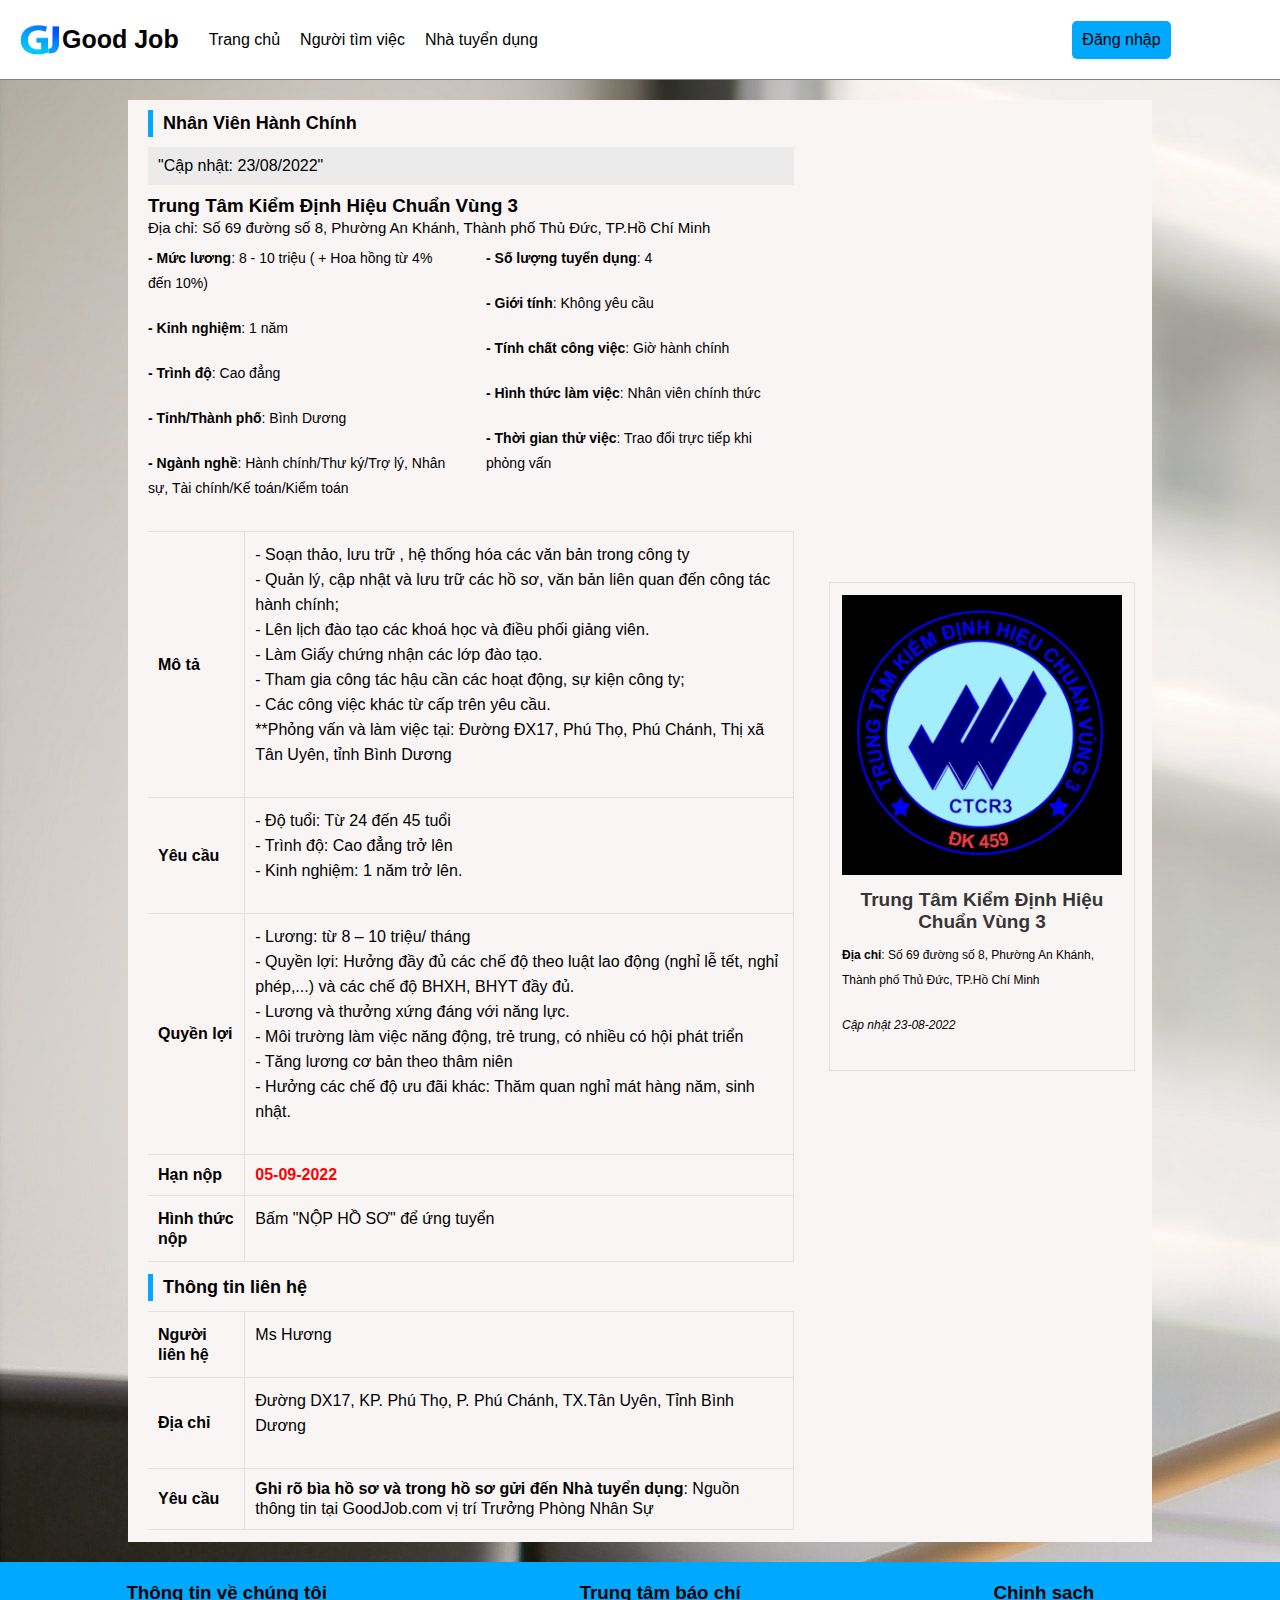
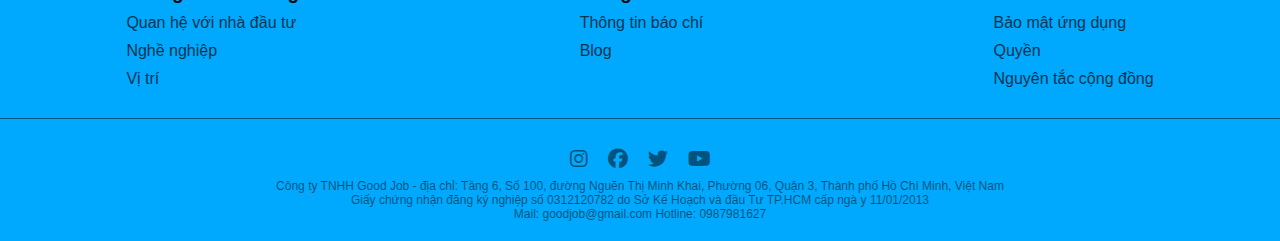
<file: job/job2.html>
<!DOCTYPE html>
<html lang="en">
<head>
    <meta charset="UTF-8">
    <meta http-equiv="X-UA-Compatible" content="IE=edge">
    <meta name="viewport" content="width=device-width, initial-scale=1.0">
    <title>Document</title>
    <link rel="stylesheet" href="./cssJob2.css"/>
    <link rel="stylesheet" href="../css/style.css">
    <link rel="stylesheet" href="https://cdnjs.cloudflare.com/ajax/libs/font-awesome/6.1.1/css/all.min.css">
    <link rel="shortcut icon" href="../Imagine/index/Symbol.png">
    <script src="../js/jquery-3.6.0.min.js"></script>
    <script src="../js/head.js"></script>
</head>
<body style="padding:0px;">
    <nav class="bottom-line flex" style="right:0px; left:0px">

        <div class="flex">
            <img src="../Imagine/index/symbol.png" alt="anh loiMyLogo">
            <h1> Good Job</h1>
        </div>

        <input type="checkbox" name="" id="check">
        <label for="check" class="checkbtn"><i class="fas fa-bars"></i></label>

        <div class="menu_nav flex">
            <div class="center"><a href="../index.html">Trang chủ</a></div>
            <div class="center"><a href="../index1.html">Người tìm việc</a></div>
            <div class="center"><a href="./index2.html">Nhà tuyển dụng</a></div>
            <div class="sign-in"><a href="javacript:;" id="sign-in">Đăng nhập</a> </div>
        </div>
        <div class="sign-in-box">
            <header>Login Form</header>
            <form action="#">
                <div class="field email">
                    <div class="input-area">
                        <input type="text" placeholder="Email Address">
                        <i class="icon fas fa-envelope"></i>
                        <i class="error error-icon fas fa-exclamation-circle"></i>
                    </div>
                    <div class="error error-txt">Email can't be blank</div>
                </div>
                <div class="field password">
                    <div class="input-area">
                        <input type="password" placeholder="Password">
                        <i class="icon fas fa-lock"></i>
                        <i class="error error-icon fas fa-exclamation-circle"></i>
                    </div>
                    <div class="error error-txt">Password can't be blank</div>
                </div>
                <div class="pass-txt"><a href="javascipt:;">Forgot password?</a></div>
                <input type="submit" value="Login">
            </form>
            <div class="sign-txt">Not yet member? <a href="javascript:;">Signup now</a></div>
            <div id="delete"><i class="fa-solid fa-xmark"></i></div>
        </div>
        <div id="overplay"></div>
    </nav>
    <main>
        <div class="container">
            <div class="row">
                <div class="collum">
                    <h3 class="header">
                        <span>Nhân Viên Hành Chính</span>
                    </h3>
                    <div class ="background-gray">
                        "Cập nhật: 23/08/2022"
                    </div>
                    <div>
                        <h3 class="mb-0">
                            <a title="Trung Tâm Kiểm Định Hiệu Chuẩn Vùng 3">Trung Tâm Kiểm Định Hiệu Chuẩn Vùng 3</a>
                        </h3>
                        <span class="address-company">Địa chỉ: Số 69 đường số 8, Phường An Khánh, Thành phố Thủ Đức, TP.Hồ Chí Minh</span>
                    </div>
                    <div class="row">
                       <div class="collum size-flex">
                            <ul class="list-style text">
                                <li class="margin-bot-1">
                                    <p><b>- Mức lương</b>: 8 - 10 triệu ( + Hoa hồng từ 4% đến 10%)</p>
                                </li>
                                <li class="margin-bot-1">
                                    <p><b>- Kinh nghiệm</b>: 1 năm</p>
                                </li>
                                <li class="margin-bot-1">
                                    <p><b>- Trình độ</b>: Cao đẳng</p>
                                </li>
                                <li class="margin-bot-1">
                                    <p><b>- Tỉnh/Thành phố</b>: Bình Dương</p>
                                </li>
                                <li class="margin-bot-1">
                                    <p><b>- Ngành nghề</b>: Hành chính/Thư ký/Trợ lý, Nhân sự, Tài chính/Kế toán/Kiểm toán</p>
                                </li>
                            </ul>
                       </div>
                       <div class="collum size-flex">
                            <ul class="list-style text ">
                                <li class="margin-bot-1">
                                    <p><b>- Số lượng tuyển dụng</b>: 4</p>
                                </li>
                                <li class="margin-bot-1">
                                    <p><b>- Giới tính</b>: Không yêu cầu</p>
                                </li>
                                <li class="margin-bot-1">
                                    <p><b>- Tính chất công việc</b>: Giờ hành chính</p>
                                </li>
                                <li class="margin-bot-1">
                                    <p><b>- Hình thức làm việc</b>: Nhân viên chính thức</p>
                                </li>
                                <li class="margin-bot-1">
                                    <p><b>- Thời gian thử việc</b>: Trao đổi trực tiếp khi phỏng vấn</p>
                                </li>
                            </ul>
                        </div>
                    </div>
                   <table class="my-table" border="0" width="100%">
                       <tbody>
                           <tr>
                                <td>
                                    <b>Mô tả</b>
                                </td>
                                <td>
                                    <p>
                                        - Soạn thảo, lưu trữ , hệ thống hóa các văn bản trong công ty
                                        <br>
                                        - Quản lý, cập nhật và lưu trữ các hồ sơ, văn bản liên quan đến công tác hành chính;
                                        <br>
                                        - Lên lịch đào tạo các khoá học và điều phối giảng viên.
                                        <br>
                                        - Làm Giấy chứng nhận các lớp đào tạo.
                                        <br>
                                        - Tham gia công tác hậu cần các hoạt động, sự kiện công ty;
                                        <br>
                                        - Các công việc khác từ cấp trên yêu cầu.
                                        <br>
                                        **Phỏng vấn và làm việc tại: Đường ĐX17, Phú Thọ, Phú Chánh, Thị xã Tân Uyên, tỉnh Bình Dương
                                    </p>
                                </td>
                           </tr>
                           <tr>
                               <td>
                                   <b>Yêu cầu</b>
                               </td>
                               <td>
                                   <p>
                                    - Độ tuổi: Từ 24 đến 45 tuổi
                                    <br>
                                    - Trình độ: Cao đẳng trở lên
                                    <br>
                                    - Kinh nghiệm: 1 năm trở lên.
                                   </p>
                               </td>
                           </tr>
                           <tr>
                               <td>
                                   <b>Quyền lợi</b>
                               </td>
                               <td>
                                   <p>
                                    - Lương: từ 8 – 10 triệu/ tháng
                                    <br>
                                    - Quyền lợi: Hưởng đầy đủ các chế độ theo luật lao động (nghỉ lễ tết, nghỉ phép,...) và các chế độ BHXH, BHYT đầy đủ.
                                    <br>
                                    - Lương và thưởng xứng đáng với năng lực.
                                    <br>
                                    - Môi trường làm việc năng động, trẻ trung, có nhiều có hội phát triển
                                    <br>
                                    - Tăng lương cơ bản theo thâm niên
                                    <br>
                                    - Hưởng các chế độ ưu đãi khác: Thăm quan nghỉ mát hàng năm, sinh nhật.
                                   </p>
                               </td>
                           </tr>
                           <tr>
                               <td>
                                   <b>Hạn nộp</b>
                               </td>
                               <td>
                                   <b style="color: red;" >05-09-2022</b>
                               </td>
                           </tr>
                           <tr>
                               <td>
                                   <b>Hình thức nộp</b>
                               </td>
                               <td>
                                   <p>Bấm "NỘP HỒ SƠ" để ứng tuyển</p>
                               </td>
                           </tr>
                       </tbody>
                   </table>
                   <h3 class="header">
                         <span>Thông tin liên hệ</span>
                    </h3>
                    <table class="my-table" border="0" width="100%">
                        <tbody>
                            <tr>
                                <td>
                                    <b>Người liên hệ</b>
                                </td>
                                <td>
                                    <p>Ms Hương</p>
                                </td>
                            </tr>
                            <tr>
                                <td>
                                    <b>Địa chỉ</b>
                                </td>
                                <td>
                                    <p>Đường DX17, KP. Phú Thọ, P. Phú Chánh, TX.Tân Uyên, Tỉnh Bình Dương</p>
                                </td>
                            </tr>
                            <tr>
                                <td>
                                    <b>Yêu cầu</b>
                                </td>
                                <td><b>Ghi rõ bìa hồ sơ và trong hồ sơ gửi đến Nhà tuyển dụng</b>: Nguồn thông tin tại GoodJob.com vị trí Trưởng Phòng Nhân Sự</td>
                            </tr>
                        </tbody>
                    </table>
                    
                </div>
                <div class="flex-company flex">
                    <div class="border-margin">
                        <div class="box-padding">
                            <div class="text-centre">
                                <div class="text-centre w-img">
                                    <img alt="Trung Tâm Kiểm Định Hiệu Chuẩn Vùng 3" src="image/Job2.png">
                                </div>
                                <div class="name-company">
                                        <b>Trung Tâm Kiểm Định Hiệu Chuẩn Vùng 3</b>
                                </div>
                            </div>
                            <div class="text-border-R">
                                <p><b>Địa chỉ</b>: Số 69 đường số 8, Phường An Khánh, Thành phố Thủ Đức, TP.Hồ Chí Minh</p>
                                <p><i>Cập nhật 23-08-2022</i></p>
                            </div>
                        </div>
                    </div>
                </div>
            </div>
        </div>
    </main>
    <div><a href="javascript:;" id="gototop"><i class="fa-solid fa-angle-up"></i></a></div>
    <footer style="margin-top: 20px;">
        <div class="bottom-line center flex about-us">
            <div>
                <h3><a href="javascript:;">Thông tin về chúng tôi</a></h3>
                <div><a href="javascript:;">Quan hệ với nhà đầu tư</a></div>
                <div><a href="javascript:;">Nghề nghiệp</a></div>
                <div><a href="javascript:;">Vị trí</a></div>

            </div>
            <div>
                <h3>Trung tâm báo chí</h3>
                <div><a href="javascript:;">Thông tin báo chí</a></div>
                <div><a href="javascript:;">Blog</a></div>
            </div>
            <div>
                <h3>Chinh sach</h3>
                <div><a href="javascript:;">Bảo mật ứng dụng</a></div>
                <div><a href="javascript:;">Quyền</a></div>
                <div><a href="javascript:;">Nguyên tắc cộng đồng</a></div>
            </div>
        </div>
        <div class="bot">
            <div class=" flex contact ">
                <div><a href="javacript:;"><i class="fa-brands fa-instagram"></i></a></div>
                <div><a href="javacript:;"><i class="fa-brands fa-facebook"></i></a></div>
                <div><a href="javacript:;"><i class="fa-brands fa-twitter"></i></a></div>
                <div><a href="javacript:;"><i class="fa-brands fa-youtube"></i></a></div>
            </div>
            <div>Công ty TNHH Good Job - địa chỉ: Tầng 6, Số 100, đường Nguẽn Thị Minh Khai, Phường 06, Quận 3,
                Thành phố Hồ Chí Minh, Việt Nam
            </div>
            <div>Giấy chứng nhận đăng ký nghiệp số 0312120782 do Sở Kế Hoạch và đầu Tư TP.HCM cấp ngà y
                11/01/2013</div>
            <div>Mail: <a href="mailto:goodjob@gmail.com">goodjob@gmail.com</a>
                Hotline: <a href="tel:0987981627">0987981627</a></div>
        </div>
    </footer>
    <script src="../js/tail_login.js"></script>
</body>
</html>
</file>
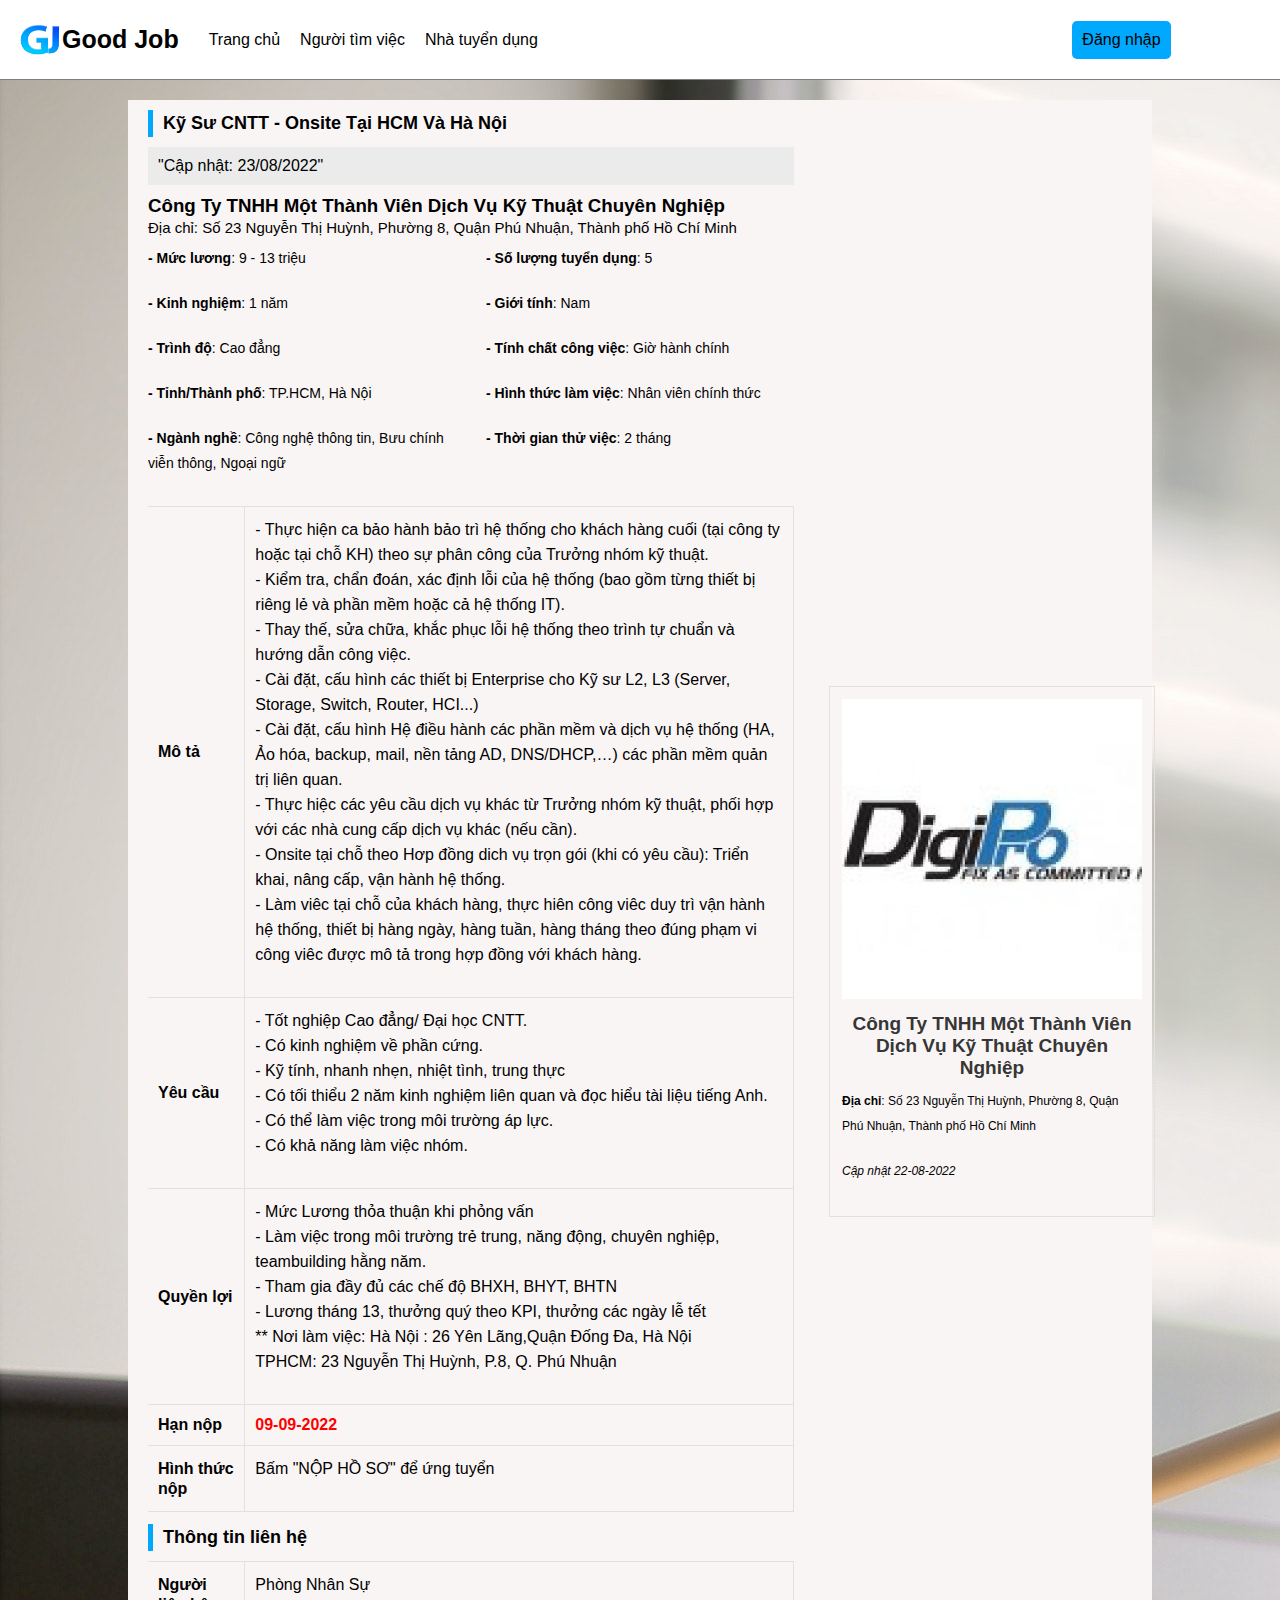
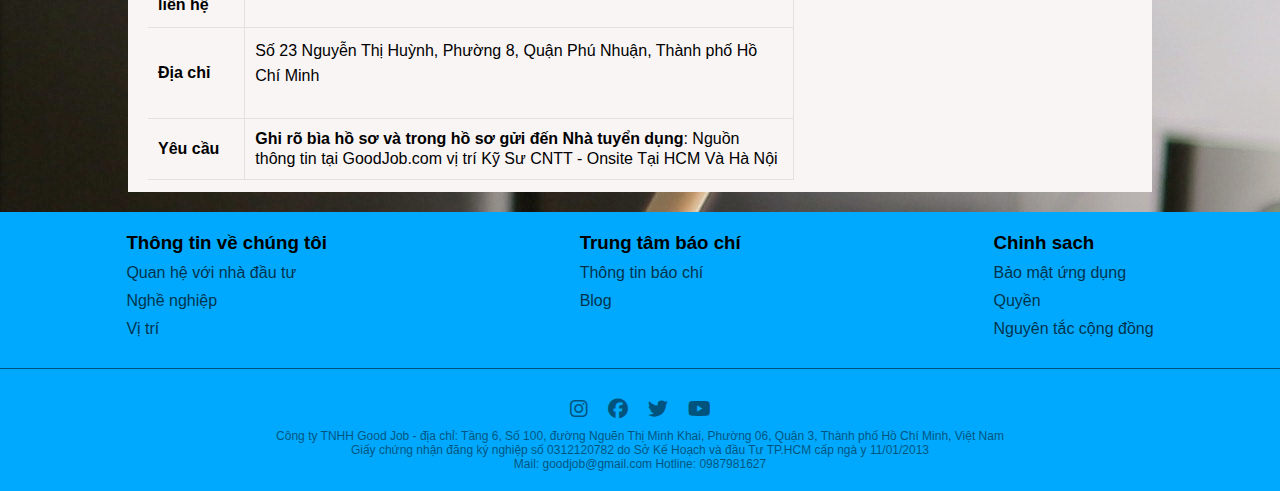
<file: job/job3.html>
<!DOCTYPE html>
<html lang="en">
<head>
    <meta charset="UTF-8">
    <meta http-equiv="X-UA-Compatible" content="IE=edge">
    <meta name="viewport" content="width=device-width, initial-scale=1.0">
    <title>Document</title>
    <link rel="stylesheet" href="./cssJob3.css"/>
    <link rel="stylesheet" href="../css/style.css">
    <link rel="shortcut icon" href="../Imagine/index/Symbol.png">
    <link rel="stylesheet" href="https://cdnjs.cloudflare.com/ajax/libs/font-awesome/6.1.1/css/all.min.css">
    <script src="../js/jquery-3.6.0.min.js"></script>
    <script src="../js/head.js"></script>
</head>
<body style="padding:0px;">
    <nav class="bottom-line flex" style="right:0px; left:0px">

        <div class="flex">
            <img src="../Imagine/index/symbol.png" alt="anh loiMyLogo">
            <h1> Good Job</h1>
        </div>

        <input type="checkbox" name="" id="check">
        <label for="check" class="checkbtn"><i class="fas fa-bars"></i></label>

        <div class="menu_nav flex">
            <div class="center"><a href="../index.html">Trang chủ</a></div>
            <div class="center"><a href="../index1.html">Người tìm việc</a></div>
            <div class="center"><a href="./index2.html">Nhà tuyển dụng</a></div>
            <div class="sign-in"><a href="javacript:;" id="sign-in">Đăng nhập</a> </div>
        </div>
        <div class="sign-in-box">
            <header>Login Form</header>
            <form action="#">
                <div class="field email">
                    <div class="input-area">
                        <input type="text" placeholder="Email Address">
                        <i class="icon fas fa-envelope"></i>
                        <i class="error error-icon fas fa-exclamation-circle"></i>
                    </div>
                    <div class="error error-txt">Email can't be blank</div>
                </div>
                <div class="field password">
                    <div class="input-area">
                        <input type="password" placeholder="Password">
                        <i class="icon fas fa-lock"></i>
                        <i class="error error-icon fas fa-exclamation-circle"></i>
                    </div>
                    <div class="error error-txt">Password can't be blank</div>
                </div>
                <div class="pass-txt"><a href="javascipt:;">Forgot password?</a></div>
                <input type="submit" value="Login">
            </form>
            <div class="sign-txt">Not yet member? <a href="javascript:;">Signup now</a></div>
            <div id="delete"><i class="fa-solid fa-xmark"></i></div>
        </div>
        <div id="overplay"></div>
    </nav>
    <main>
        <div class="container">
            <div class="row">
                <div class="collum">
                    <h3 class="header">
                        <span>Kỹ Sư CNTT - Onsite Tại HCM Và Hà Nội</span>
                    </h3>
                    <div class ="background-gray">
                        "Cập nhật: 23/08/2022"
                    </div>
                    <div>
                        <h3 class="mb-0">
                            <a title="Công Ty TNHH Một Thành Viên Dịch Vụ Kỹ Thuật Chuyên Nghiệp">Công Ty TNHH Một Thành Viên Dịch Vụ Kỹ Thuật Chuyên Nghiệp</a>
                        </h3>
                        <span class="address-company">Địa chỉ: Số 23 Nguyễn Thị Huỳnh, Phường 8, Quận Phú Nhuận, Thành phố Hồ Chí Minh
                        </span>
                    </div>
                    <div class="row">
                       <div class="collum size-flex">
                            <ul class="list-style text">
                                <li class="margin-bot-1">
                                    <p><b>- Mức lương</b>: 9 - 13 triệu</p>
                                </li>
                                <li class="margin-bot-1">
                                    <p><b>- Kinh nghiệm</b>: 1 năm</p>
                                </li>
                                <li class="margin-bot-1">
                                    <p><b>- Trình độ</b>: Cao đẳng</p>
                                </li>
                                <li class="margin-bot-1">
                                    <p><b>- Tỉnh/Thành phố</b>: TP.HCM, Hà Nội</p>
                                </li>
                                <li class="margin-bot-1">
                                    <p><b>- Ngành nghề</b>: Công nghệ thông tin, Bưu chính viễn thông, Ngoại ngữ</p>
                                </li>
                            </ul>
                       </div>
                       <div class="collum size-flex">
                            <ul class="list-style text ">
                                <li class="margin-bot-1">
                                    <p><b>- Số lượng tuyển dụng</b>: 5</p>
                                </li>
                                <li class="margin-bot-1">
                                    <p><b>- Giới tính</b>: Nam</p>
                                </li>
                                <li class="margin-bot-1">
                                    <p><b>- Tính chất công việc</b>: Giờ hành chính</p>
                                </li>
                                <li class="margin-bot-1">
                                    <p><b>- Hình thức làm việc</b>: Nhân viên chính thức</p>
                                </li>
                                <li class="margin-bot-1">
                                    <p><b>- Thời gian thử việc</b>: 2 tháng</p>
                                </li>
                            </ul>
                        </div>
                    </div>
                   <table class="my-table" border="0" width="100%">
                       <tbody>
                           <tr>
                                <td>
                                    <b>Mô tả</b>
                                </td>
                                <td>
                                    <p>
                                        - Thực hiện ca bảo hành bảo trì hệ thống cho khách hàng cuối (tại công ty hoặc tại chỗ KH) theo sự phân công của Trưởng nhóm kỹ thuật.
                                        <br>
                                        - Kiểm tra, chẩn đoán, xác định lỗi của hệ thống (bao gồm từng thiết bị riêng lẻ và phần mềm hoặc cả hệ thống IT).
                                        <br>
                                        - Thay thế, sửa chữa, khắc phục lỗi hệ thống theo trình tự chuẩn và hướng dẫn công việc.
                                        <br>
                                        - Cài đặt, cấu hình các thiết bị Enterprise cho Kỹ sư L2, L3 (Server, Storage, Switch, Router, HCI...)
                                        <br>
                                        - Cài đặt, cấu hình Hệ điều hành các phần mềm và dịch vụ hệ thống (HA, Ảo hóa, backup, mail, nền tảng AD, DNS/DHCP,…) các phần mềm quản trị liên quan.
                                        <br>
                                        - Thực hiệc các yêu cầu dịch vụ khác từ Trưởng nhóm kỹ thuật, phối hợp với các nhà cung cấp dịch vụ khác (nếu cần).
                                        <br>
                                        - Onsite tại chỗ theo Hơp đồng dich vụ trọn gói (khi có yêu cầu): Triển khai, nâng cấp, vận hành hệ thống.
                                        <br>
                                        - Làm viêc tại chỗ của khách hàng, thực hiên công viêc duy trì vận hành hệ thống, thiết bị hàng ngày, hàng tuần, hàng tháng theo đúng phạm vi công viêc được mô tả trong hợp đồng với khách hàng.
                                    </p>
                                </td>
                           </tr>
                           <tr>
                               <td>
                                   <b>Yêu cầu</b>
                               </td>
                               <td>
                                   <p>
                                    - Tốt nghiệp Cao đẳng/ Đại học CNTT.
                                    <br>
                                    - Có kinh nghiệm về phần cứng.
                                    <br>
                                    - Kỹ tính, nhanh nhẹn, nhiệt tình, trung thực
                                    <br>
                                    - Có tối thiểu 2 năm kinh nghiệm liên quan và đọc hiểu tài liệu tiếng Anh.
                                    <br>
                                    - Có thể làm việc trong môi trường áp lực.
                                    <br>
                                    - Có khả năng làm việc nhóm.
                                   </p>
                               </td>
                           </tr>
                           <tr>
                               <td>
                                   <b>Quyền lợi</b>
                               </td>
                               <td>
                                   <p>
                                    - Mức Lương thỏa thuận khi phỏng vấn
                                    <br>
                                    - Làm việc trong môi trường trẻ trung, năng động, chuyên nghiệp, teambuilding hằng năm.
                                    <br>
                                    - Tham gia đầy đủ các chế độ BHXH, BHYT, BHTN
                                    <br>
                                    - Lương tháng 13, thưởng quý theo KPI, thưởng các ngày lễ tết
                                    <br>
                                    ** Nơi làm việc: Hà Nội : 26 Yên Lãng,Quận Đống Đa, Hà Nội
                                    <br>
                                    TPHCM: 23 Nguyễn Thị Huỳnh, P.8, Q. Phú Nhuận
                                   </p>
                               </td>
                           </tr>
                           <tr>
                               <td>
                                   <b>Hạn nộp</b>
                               </td>
                               <td>
                                   <b style="color: red;" >09-09-2022</b>
                               </td>
                           </tr>
                           <tr>
                               <td>
                                   <b>Hình thức nộp</b>
                               </td>
                               <td>
                                   <p>Bấm "NỘP HỒ SƠ" để ứng tuyển</p>
                               </td>
                           </tr>
                       </tbody>
                   </table>
                   <h3 class="header">
                         <span>Thông tin liên hệ</span>
                    </h3>
                    <table class="my-table" border="0" width="100%">
                        <tbody>
                            <tr>
                                <td>
                                    <b>Người liên hệ</b>
                                </td>
                                <td>
                                    <p>Phòng Nhân Sự</p>
                                </td>
                            </tr>
                            <tr>
                                <td>
                                    <b>Địa chỉ</b>
                                </td>
                                <td>
                                    <p>Số 23 Nguyễn Thị Huỳnh, Phường 8, Quận Phú Nhuận, Thành phố Hồ Chí Minh</p>
                                </td>
                            </tr>
                            <tr>
                                <td>
                                    <b>Yêu cầu</b>
                                </td>
                                <td><b>Ghi rõ bìa hồ sơ và trong hồ sơ gửi đến Nhà tuyển dụng</b>: Nguồn thông tin tại GoodJob.com vị trí Kỹ Sư CNTT - Onsite Tại HCM Và Hà Nội</td>
                            </tr>
                        </tbody>
                    </table>
                    
                </div>
                <div class="flex flex-company">
                    <div class="border-margin">
                        <div class="box-padding">
                            <div class="text-centre">
                                <div class="text-centre w-img">
                                    <img alt="Trung Tâm Kiểm Định Hiệu Chuẩn Vùng 3" src="image/Job3.png">
                                </div>
                                <div class="name-company">
                                        <b>Công Ty TNHH Một Thành Viên Dịch Vụ Kỹ Thuật Chuyên Nghiệp</b>
                                </div>
                            </div>
                            <div class="text-border-R">
                                <p><b>Địa chỉ</b>: Số 23 Nguyễn Thị Huỳnh, Phường 8, Quận Phú Nhuận, Thành phố Hồ Chí Minh</p>
                                <p><i>Cập nhật 22-08-2022</i></p>
                            </div>
                        </div>
                    </div>
                </div>
            </div>
        </div>
    </main>
    <div><a href="javascript:;" id="gototop"><i class="fa-solid fa-angle-up"></i></a></div>
    <footer style="margin-top: 20px;">
        <div class="bottom-line center flex about-us">
            <div>
                <h3><a href="javascript:;">Thông tin về chúng tôi</a></h3>
                <div><a href="javascript:;">Quan hệ với nhà đầu tư</a></div>
                <div><a href="javascript:;">Nghề nghiệp</a></div>
                <div><a href="javascript:;">Vị trí</a></div>

            </div>
            <div>
                <h3>Trung tâm báo chí</h3>
                <div><a href="javascript:;">Thông tin báo chí</a></div>
                <div><a href="javascript:;">Blog</a></div>
            </div>
            <div>
                <h3>Chinh sach</h3>
                <div><a href="javascript:;">Bảo mật ứng dụng</a></div>
                <div><a href="javascript:;">Quyền</a></div>
                <div><a href="javascript:;">Nguyên tắc cộng đồng</a></div>
            </div>
        </div>
        <div class="bot">
            <div class=" flex contact ">
                <div><a href="javacript:;"><i class="fa-brands fa-instagram"></i></a></div>
                <div><a href="javacript:;"><i class="fa-brands fa-facebook"></i></a></div>
                <div><a href="javacript:;"><i class="fa-brands fa-twitter"></i></a></div>
                <div><a href="javacript:;"><i class="fa-brands fa-youtube"></i></a></div>
            </div>
            <div>Công ty TNHH Good Job - địa chỉ: Tầng 6, Số 100, đường Nguẽn Thị Minh Khai, Phường 06, Quận 3,
                Thành phố Hồ Chí Minh, Việt Nam
            </div>
            <div>Giấy chứng nhận đăng ký nghiệp số 0312120782 do Sở Kế Hoạch và đầu Tư TP.HCM cấp ngà y
                11/01/2013</div>
            <div>Mail: <a href="mailto:goodjob@gmail.com">goodjob@gmail.com</a>
                Hotline: <a href="tel:0987981627">0987981627</a></div>
        </div>
    </footer>
    <script src="../js/tail_login.js"></script>
</body>
</html>
</file>
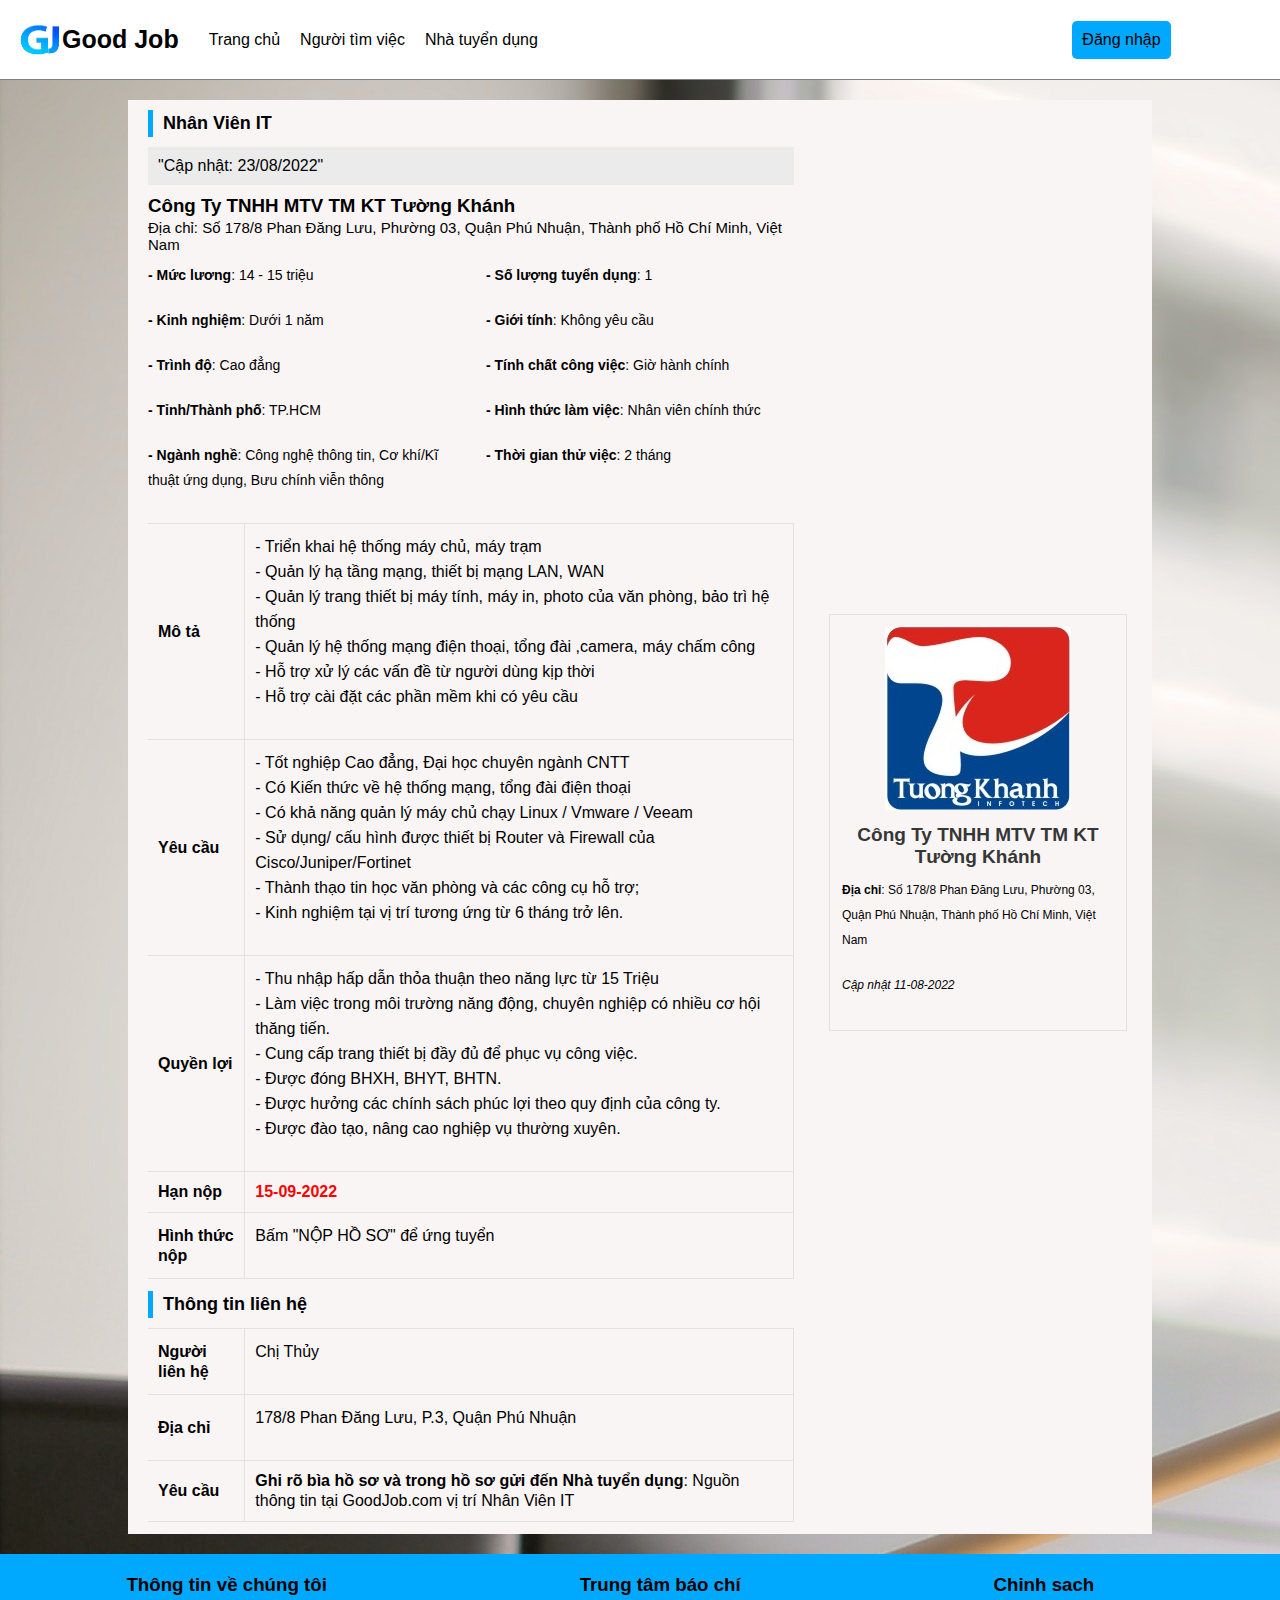
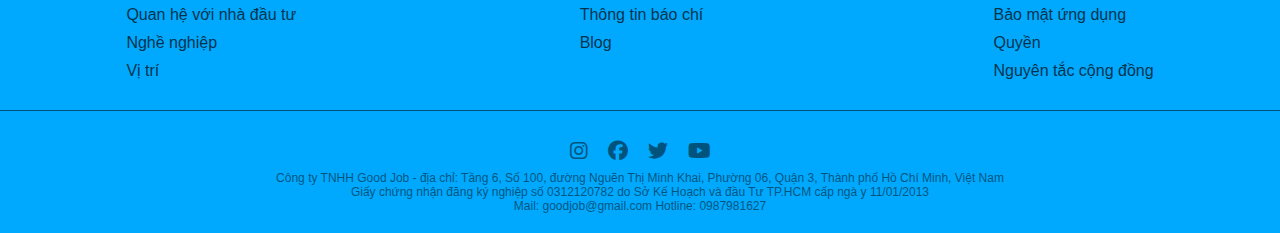
<file: job/job4.html>
<!DOCTYPE html>
<html lang="en">
<head>
    <meta charset="UTF-8">
    <meta http-equiv="X-UA-Compatible" content="IE=edge">
    <meta name="viewport" content="width=device-width, initial-scale=1.0">
    <title>Document</title>
    <link rel="stylesheet" href="./cssJob4.css"/>
    <link rel="stylesheet" href="../css/style.css">
    <link rel="shortcut icon" href="../Imagine/index/Symbol.png">
    <link rel="stylesheet" href="https://cdnjs.cloudflare.com/ajax/libs/font-awesome/6.1.1/css/all.min.css">
    <script src="../js/jquery-3.6.0.min.js"></script>
    <script src="../js/head.js"></script>
</head>
<body style="padding:0px;">
    <nav class="bottom-line flex" style="right:0px; left:0px">

        <div class="flex">
            <img src="../Imagine/index/symbol.png" alt="anh loiMyLogo">
            <h1> Good Job</h1>
        </div>

        <input type="checkbox" name="" id="check">
        <label for="check" class="checkbtn"><i class="fas fa-bars"></i></label>

        <div class="menu_nav flex">
            <div class="center"><a href="../index.html">Trang chủ</a></div>
            <div class="center"><a href="../index1.html">Người tìm việc</a></div>
            <div class="center"><a href="./index2.html">Nhà tuyển dụng</a></div>
            <div class="sign-in"><a href="javacript:;" id="sign-in">Đăng nhập</a> </div>
        </div>
        <div class="sign-in-box">
            <header>Login Form</header>
            <form action="#">
                <div class="field email">
                    <div class="input-area">
                        <input type="text" placeholder="Email Address">
                        <i class="icon fas fa-envelope"></i>
                        <i class="error error-icon fas fa-exclamation-circle"></i>
                    </div>
                    <div class="error error-txt">Email can't be blank</div>
                </div>
                <div class="field password">
                    <div class="input-area">
                        <input type="password" placeholder="Password">
                        <i class="icon fas fa-lock"></i>
                        <i class="error error-icon fas fa-exclamation-circle"></i>
                    </div>
                    <div class="error error-txt">Password can't be blank</div>
                </div>
                <div class="pass-txt"><a href="javascipt:;">Forgot password?</a></div>
                <input type="submit" value="Login">
            </form>
            <div class="sign-txt">Not yet member? <a href="javascript:;">Signup now</a></div>
            <div id="delete"><i class="fa-solid fa-xmark"></i></div>
        </div>
        <div id="overplay"></div>
    </nav>
    <main>
        <div class="container">
            <div class="row">
                <div class="collum">
                    <h3 class="header">
                        <span>Nhân Viên IT</span>
                    </h3>
                    <div class ="background-gray">
                        "Cập nhật: 23/08/2022"
                    </div>
                    <div>
                        <h3 class="mb-0">
                            <a title="Công Ty TNHH MTV TM KT Tường Khánh">Công Ty TNHH MTV TM KT Tường Khánh</a>
                        </h3>
                        <span class="address-company">Địa chỉ: Số 178/8 Phan Đăng Lưu, Phường 03, Quận Phú Nhuận, Thành phố Hồ Chí Minh, Việt Nam</span>
                    </div>
                    <div class="row">
                       <div class="collum size-flex">
                            <ul class="list-style text">
                                <li class="margin-bot-1">
                                    <p><b>- Mức lương</b>: 14 - 15 triệu</p>
                                </li>
                                <li class="margin-bot-1">
                                    <p><b>- Kinh nghiệm</b>: Dưới 1 năm</p>
                                </li>
                                <li class="margin-bot-1">
                                    <p><b>- Trình độ</b>: Cao đẳng</p>
                                </li>
                                <li class="margin-bot-1">
                                    <p><b>- Tỉnh/Thành phố</b>: TP.HCM</p>
                                </li>
                                <li class="margin-bot-1">
                                    <p><b>- Ngành nghề</b>: Công nghệ thông tin, Cơ khí/Kĩ thuật ứng dụng, Bưu chính viễn thông</p>
                                </li>
                            </ul>
                       </div>
                       <div class="collum size-flex">
                            <ul class="list-style text ">
                                <li class="margin-bot-1">
                                    <p><b>- Số lượng tuyển dụng</b>: 1</p>
                                </li>
                                <li class="margin-bot-1">
                                    <p><b>- Giới tính</b>: Không yêu cầu</p>
                                </li>
                                <li class="margin-bot-1">
                                    <p><b>- Tính chất công việc</b>: Giờ hành chính</p>
                                </li>
                                <li class="margin-bot-1">
                                    <p><b>- Hình thức làm việc</b>: Nhân viên chính thức</p>
                                </li>
                                <li class="margin-bot-1">
                                    <p><b>- Thời gian thử việc</b>: 2 tháng</p>
                                </li>
                            </ul>
                        </div>
                    </div>
                   <table class="my-table" border="0" width="100%">
                       <tbody>
                           <tr>
                                <td>
                                    <b>Mô tả</b>
                                </td>
                                <td>
                                    <p>
                                        - Triển khai hệ thống máy chủ, máy trạm
                                        <br>
                                        - Quản lý hạ tầng mạng, thiết bị mạng LAN, WAN
                                        <br>
                                        - Quản lý trang thiết bị máy tính, máy in, photo của văn phòng, bảo trì hệ thống
                                        <br>
                                        - Quản lý hệ thống mạng điện thoại, tổng đài ,camera, máy chấm công
                                        <br>
                                        - Hỗ trợ xử lý các vấn đề từ người dùng kịp thời
                                        <br>
                                        - Hỗ trợ cài đặt các phần mềm khi có yêu cầu
                                    </p>
                                </td>
                           </tr>
                           <tr>
                               <td>
                                   <b>Yêu cầu</b>
                               </td>
                               <td>
                                   <p>
                                    - Tốt nghiệp Cao đẳng, Đại học chuyên ngành CNTT
                                    <br>
                                    - Có Kiến thức về hệ thống mạng, tổng đài điện thoại
                                    <br>
                                    - Có khả năng quản lý máy chủ chạy Linux / Vmware / Veeam
                                    <br>
                                    - Sử dụng/ cấu hình được thiết bị Router và Firewall của Cisco/Juniper/Fortinet
                                    <br>
                                    - Thành thạo tin học văn phòng và các công cụ hỗ trợ;
                                    <br>
                                    - Kinh nghiệm tại vị trí tương ứng từ 6 tháng trở lên.
                                   </p>
                               </td>
                           </tr>
                           <tr>
                               <td>
                                   <b>Quyền lợi</b>
                               </td>
                               <td>
                                   <p>
                                    - Thu nhập hấp dẫn thỏa thuận theo năng lực từ 15 Triệu
                                    <br>
                                    - Làm việc trong môi trường năng động, chuyên nghiệp có nhiều cơ hội thăng tiến.
                                    <br>
                                    - Cung cấp trang thiết bị đầy đủ để phục vụ công việc.
                                    <br>
                                    - Được đóng BHXH, BHYT, BHTN.
                                    <br>
                                    - Được hưởng các chính sách phúc lợi theo quy định của công ty.
                                    <br>
                                    - Được đào tạo, nâng cao nghiệp vụ thường xuyên.
                                   </p>
                               </td>
                           </tr>
                           <tr>
                               <td>
                                   <b>Hạn nộp</b>
                               </td>
                               <td>
                                   <b style="color: red;" >15-09-2022</b>
                               </td>
                           </tr>
                           <tr>
                               <td>
                                   <b>Hình thức nộp</b>
                               </td>
                               <td>
                                   <p>Bấm "NỘP HỒ SƠ" để ứng tuyển</p>
                               </td>
                           </tr>
                       </tbody>
                   </table>
                   <h3 class="header">
                         <span>Thông tin liên hệ</span>
                    </h3>
                    <table class="my-table" border="0" width="100%">
                        <tbody>
                            <tr>
                                <td>
                                    <b>Người liên hệ</b>
                                </td>
                                <td>
                                    <p>Chị Thủy</p>
                                </td>
                            </tr>
                            <tr>
                                <td>
                                    <b>Địa chỉ</b>
                                </td>
                                <td>
                                    <p>178/8 Phan Đăng Lưu, P.3, Quận Phú Nhuận</p>
                                </td>
                            </tr>
                            <tr>
                                <td>
                                    <b>Yêu cầu</b>
                                </td>
                                <td><b>Ghi rõ bìa hồ sơ và trong hồ sơ gửi đến Nhà tuyển dụng</b>: Nguồn thông tin tại GoodJob.com vị trí Nhân Viên IT</td>
                            </tr>
                        </tbody>
                    </table>
                    
                </div>
                <div class="flex flex-company">
                    <div class="border-margin">
                        <div class="box-padding">
                            <div class="text-centre">
                                <div class="text-centre w-img">
                                    <img alt="Công Ty TNHH MTV TM KT Tường Khánh" src="image/Job4.png">
                                </div>
                                <div class="name-company">
                                        <b>Công Ty TNHH MTV TM KT Tường Khánh</b>
                                </div>
                            </div>
                            <div class="text-border-R">
                                <p><b>Địa chỉ</b>: Số 178/8 Phan Đăng Lưu, Phường 03, Quận Phú Nhuận, Thành phố Hồ Chí Minh, Việt Nam</p>
                                <p><i>Cập nhật 11-08-2022</i></p>
                            </div>
                        </div>
                    </div>
                </div>
            </div>
        </div>
    </main>
    <div><a href="javascript:;" id="gototop"><i class="fa-solid fa-angle-up"></i></a></div>
    <footer style="margin-top: 20px;">
        <div class="bottom-line center flex about-us">
            <div>
                <h3><a href="javascript:;">Thông tin về chúng tôi</a></h3>
                <div><a href="javascript:;">Quan hệ với nhà đầu tư</a></div>
                <div><a href="javascript:;">Nghề nghiệp</a></div>
                <div><a href="javascript:;">Vị trí</a></div>

            </div>
            <div>
                <h3>Trung tâm báo chí</h3>
                <div><a href="javascript:;">Thông tin báo chí</a></div>
                <div><a href="javascript:;">Blog</a></div>
            </div>
            <div>
                <h3>Chinh sach</h3>
                <div><a href="javascript:;">Bảo mật ứng dụng</a></div>
                <div><a href="javascript:;">Quyền</a></div>
                <div><a href="javascript:;">Nguyên tắc cộng đồng</a></div>
            </div>
        </div>
        <div class="bot">
            <div class=" flex contact ">
                <div><a href="javacript:;"><i class="fa-brands fa-instagram"></i></a></div>
                <div><a href="javacript:;"><i class="fa-brands fa-facebook"></i></a></div>
                <div><a href="javacript:;"><i class="fa-brands fa-twitter"></i></a></div>
                <div><a href="javacript:;"><i class="fa-brands fa-youtube"></i></a></div>
            </div>
            <div>Công ty TNHH Good Job - địa chỉ: Tầng 6, Số 100, đường Nguẽn Thị Minh Khai, Phường 06, Quận 3,
                Thành phố Hồ Chí Minh, Việt Nam
            </div>
            <div>Giấy chứng nhận đăng ký nghiệp số 0312120782 do Sở Kế Hoạch và đầu Tư TP.HCM cấp ngà y
                11/01/2013</div>
            <div>Mail: <a href="mailto:goodjob@gmail.com">goodjob@gmail.com</a>
                Hotline: <a href="tel:0987981627">0987981627</a></div>
        </div>
    </footer>
    <script src="../js/tail_login.js"></script>
</body>
</html>
</file>
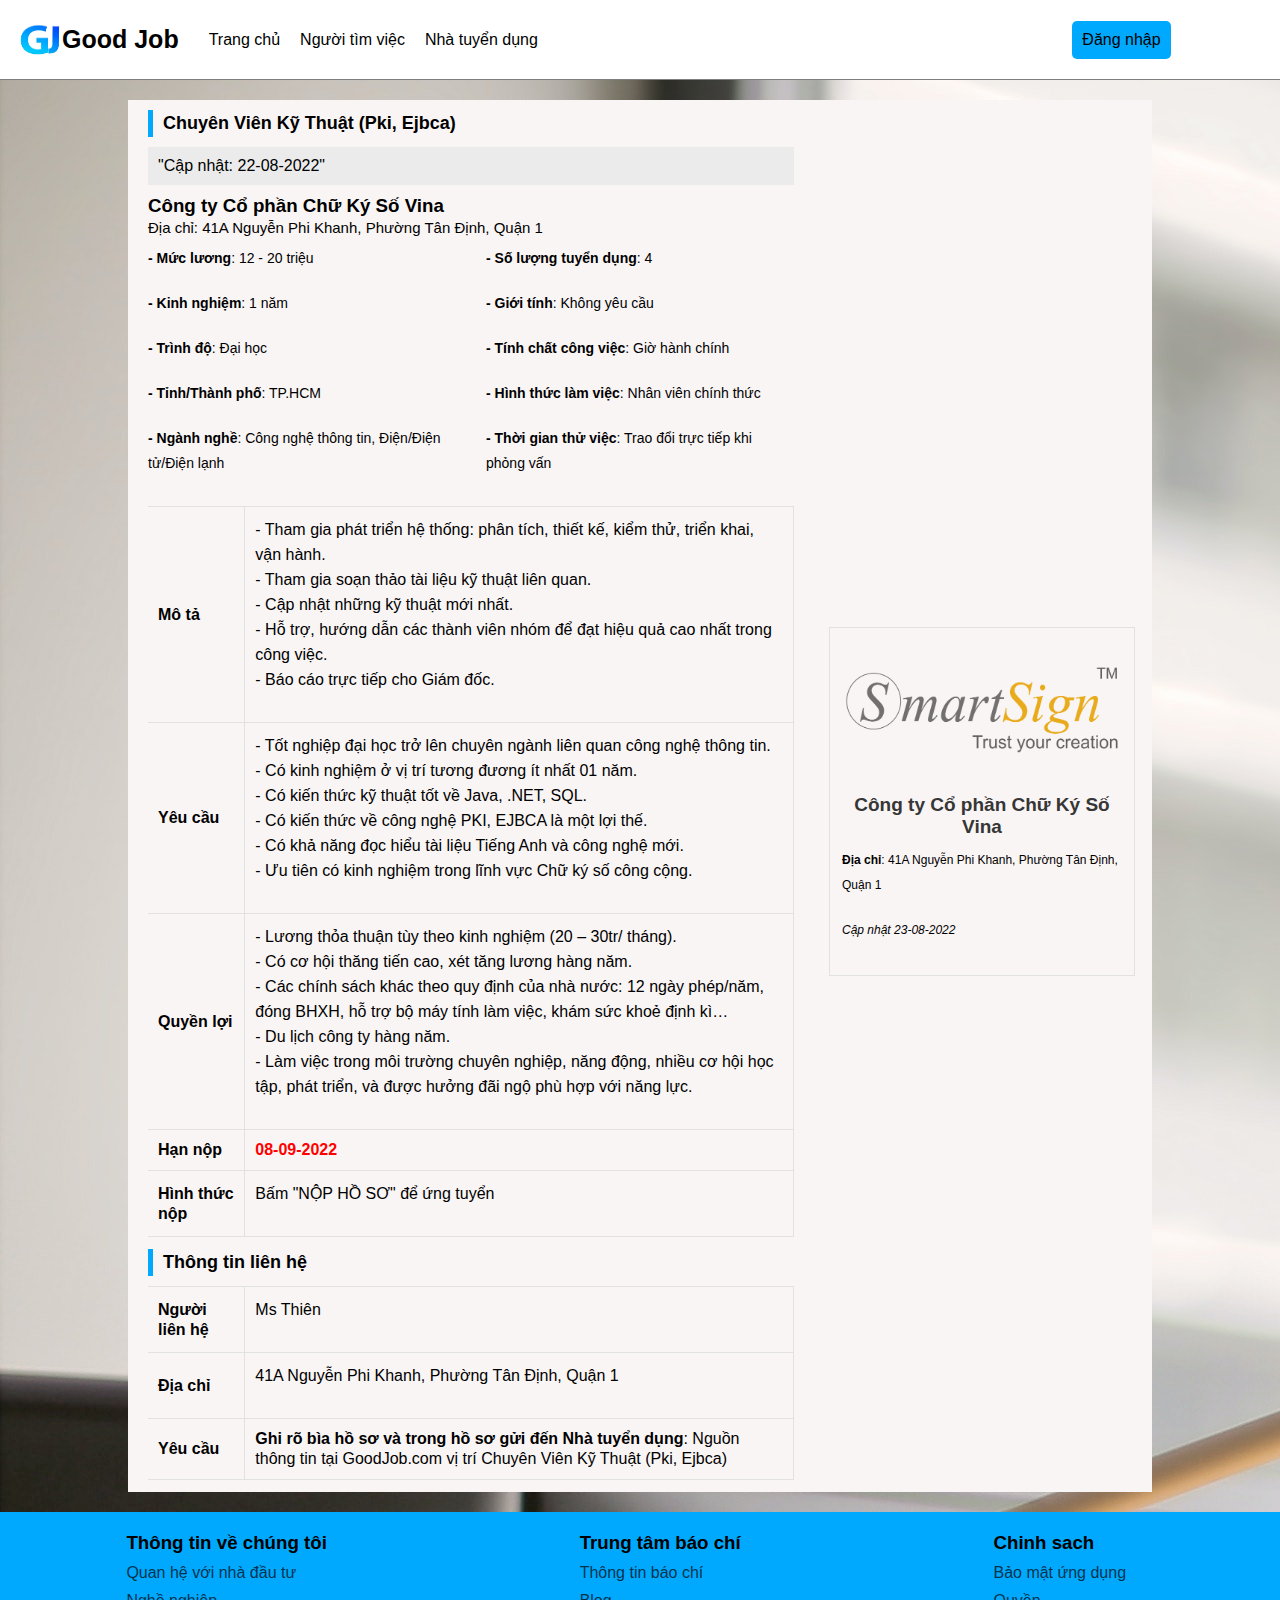
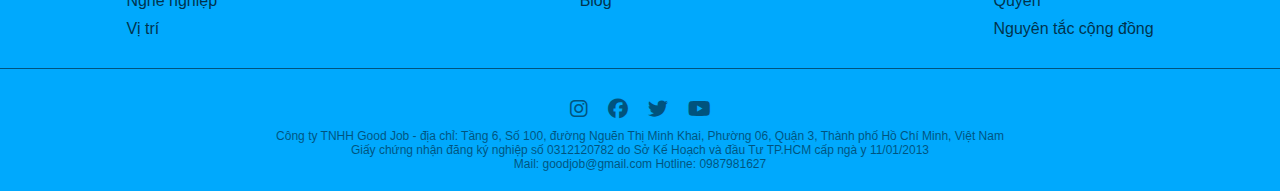
<file: job/job5.html>
<!DOCTYPE html>
<html lang="en">
<head>
    <meta charset="UTF-8">
    <meta http-equiv="X-UA-Compatible" content="IE=edge">
    <meta name="viewport" content="width=device-width, initial-scale=1.0">
    <title>Document</title>
    <link rel="stylesheet" href="./cssJob5.css"/>
    <link rel="stylesheet" href="../css/style.css">
    <link rel="shortcut icon" href="../Imagine/index/Symbol.png">
    <link rel="stylesheet" href="https://cdnjs.cloudflare.com/ajax/libs/font-awesome/6.1.1/css/all.min.css">
    <script src="../js/jquery-3.6.0.min.js"></script>
    <script src="../js/head.js"></script>
</head>
<body style="padding:0px;">
    <nav class="bottom-line flex" style="right:0px; left:0px">

        <div class="flex">
            <img src="../Imagine/index/symbol.png" alt="anh loiMyLogo">
            <h1> Good Job</h1>
        </div>

        <input type="checkbox" name="" id="check">
        <label for="check" class="checkbtn"><i class="fas fa-bars"></i></label>

        <div class="menu_nav flex">
            <div class="center"><a href="../index.html">Trang chủ</a></div>
            <div class="center"><a href="../index1.html">Người tìm việc</a></div>
            <div class="center"><a href="./index2.html">Nhà tuyển dụng</a></div>
            <div class="sign-in"><a href="javacript:;" id="sign-in">Đăng nhập</a> </div>
        </div>
        <div class="sign-in-box">
            <header>Login Form</header>
            <form action="#">
                <div class="field email">
                    <div class="input-area">
                        <input type="text" placeholder="Email Address">
                        <i class="icon fas fa-envelope"></i>
                        <i class="error error-icon fas fa-exclamation-circle"></i>
                    </div>
                    <div class="error error-txt">Email can't be blank</div>
                </div>
                <div class="field password">
                    <div class="input-area">
                        <input type="password" placeholder="Password">
                        <i class="icon fas fa-lock"></i>
                        <i class="error error-icon fas fa-exclamation-circle"></i>
                    </div>
                    <div class="error error-txt">Password can't be blank</div>
                </div>
                <div class="pass-txt"><a href="javascipt:;">Forgot password?</a></div>
                <input type="submit" value="Login">
            </form>
            <div class="sign-txt">Not yet member? <a href="javascript:;">Signup now</a></div>
            <div id="delete"><i class="fa-solid fa-xmark"></i></div>
        </div>
        <div id="overplay"></div>
    </nav>
    <main>
        <div class="container">
            <div class="row">
                <div class="collum">
                    <h3 class="header">
                        <span>Chuyên Viên Kỹ Thuật (Pki, Ejbca)</span>
                    </h3>
                    <div class ="background-gray">
                        "Cập nhật: 22-08-2022"
                    </div>
                    <div>
                        <h3 class="mb-0">
                            <a title="Công ty Cổ phần Chữ Ký Số Vina">Công ty Cổ phần Chữ Ký Số Vina</a>
                        </h3>
                        <span class="address-company">Địa chỉ: 41A Nguyễn Phi Khanh, Phường Tân Định, Quận 1</span>
                    </div>
                    <div class="row">
                       <div class="collum size-flex">
                            <ul class="list-style text">
                                <li class="margin-bot-1">
                                    <p><b>- Mức lương</b>: 12 - 20 triệu</p>
                                </li>
                                <li class="margin-bot-1">
                                    <p><b>- Kinh nghiệm</b>: 1 năm</p>
                                </li>
                                <li class="margin-bot-1">
                                    <p><b>- Trình độ</b>: Đại học</p>
                                </li>
                                <li class="margin-bot-1">
                                    <p><b>- Tỉnh/Thành phố</b>: TP.HCM</p>
                                </li>
                                <li class="margin-bot-1">
                                    <p><b>- Ngành nghề</b>: Công nghệ thông tin, Điện/Điện tử/Điện lạnh</p>
                                </li>
                            </ul>
                       </div>
                       <div class="collum size-flex">
                            <ul class="list-style text ">
                                <li class="margin-bot-1">
                                    <p><b>- Số lượng tuyển dụng</b>: 4</p>
                                </li>
                                <li class="margin-bot-1">
                                    <p><b>- Giới tính</b>: Không yêu cầu</p>
                                </li>
                                <li class="margin-bot-1">
                                    <p><b>- Tính chất công việc</b>: Giờ hành chính</p>
                                </li>
                                <li class="margin-bot-1">
                                    <p><b>- Hình thức làm việc</b>: Nhân viên chính thức</p>
                                </li>
                                <li class="margin-bot-1">
                                    <p><b>- Thời gian thử việc</b>: Trao đổi trực tiếp khi phỏng vấn</p>
                                </li>
                            </ul>
                        </div>
                    </div>
                   <table class="my-table" border="0" width="100%">
                       <tbody>
                           <tr>
                                <td>
                                    <b>Mô tả</b>
                                </td>
                                <td>
                                    <p>
                                        - Tham gia phát triển hệ thống: phân tích, thiết kế, kiểm thử, triển khai, vận hành.
                                        <br>
                                        - Tham gia soạn thảo tài liệu kỹ thuật liên quan.
                                        <br>
                                        - Cập nhật những kỹ thuật mới nhất.
                                        <br>
                                        - Hỗ trợ, hướng dẫn các thành viên nhóm để đạt hiệu quả cao nhất trong công việc.
                                        <br>
                                        - Báo cáo trực tiếp cho Giám đốc.
                                    </p>
                                </td>
                           </tr>
                           <tr>
                               <td>
                                   <b>Yêu cầu</b>
                               </td>
                               <td>
                                   <p>
                                    - Tốt nghiệp đại học trở lên chuyên ngành liên quan công nghệ thông tin.
                                    <br>
                                    - Có kinh nghiệm ở vị trí tương đương ít nhất 01 năm.
                                    <br>
                                    - Có kiến thức kỹ thuật tốt về Java, .NET, SQL.
                                    <br>
                                    - Có kiến thức về công nghệ PKI, EJBCA là một lợi thế.
                                    <br>
                                    - Có khả năng đọc hiểu tài liệu Tiếng Anh và công nghệ mới.
                                    <br>
                                    - Ưu tiên có kinh nghiệm trong lĩnh vực Chữ ký số công cộng.
                                   </p>
                               </td>
                           </tr>
                           <tr>
                               <td>
                                   <b>Quyền lợi</b>
                               </td>
                               <td>
                                   <p>
                                    - Lương thỏa thuận tùy theo kinh nghiệm (20 – 30tr/ tháng).
                                    <br>
                                    - Có cơ hội thăng tiến cao, xét tăng lương hàng năm.
                                    <br>
                                    - Các chính sách khác theo quy định của nhà nước: 12 ngày phép/năm, đóng BHXH, hỗ trợ bộ máy tính làm việc, khám sức khoẻ định kì…
                                    <br>
                                    - Du lịch công ty hàng năm.
                                    <br>
                                    - Làm việc trong môi trường chuyên nghiệp, năng động, nhiều cơ hội học tập, phát triển, và được hưởng đãi ngộ phù hợp với năng lực.
                                   </p>
                               </td>
                           </tr>
                           <tr>
                               <td>
                                   <b>Hạn nộp</b>
                               </td>
                               <td>
                                   <b style="color: red;" >	08-09-2022</b>
                               </td>
                           </tr>
                           <tr>
                               <td>
                                   <b>Hình thức nộp</b>
                               </td>
                               <td>
                                   <p>Bấm "NỘP HỒ SƠ" để ứng tuyển</p>
                               </td>
                           </tr>
                       </tbody>
                   </table>
                   <h3 class="header">
                         <span>Thông tin liên hệ</span>
                    </h3>
                    <table class="my-table" border="0" width="100%">
                        <tbody>
                            <tr>
                                <td>
                                    <b>Người liên hệ</b>
                                </td>
                                <td>
                                    <p>Ms Thiên</p>
                                </td>
                            </tr>
                            <tr>
                                <td>
                                    <b>Địa chỉ</b>
                                </td>
                                <td>
                                    <p>41A Nguyễn Phi Khanh, Phường Tân Định, Quận 1</p>
                                </td>
                            </tr>
                            <tr>
                                <td>
                                    <b>Yêu cầu</b>
                                </td>
                                <td><b>Ghi rõ bìa hồ sơ và trong hồ sơ gửi đến Nhà tuyển dụng</b>: Nguồn thông tin tại GoodJob.com vị trí Chuyên Viên Kỹ Thuật (Pki, Ejbca)</td>
                            </tr>
                        </tbody>
                    </table>
                    
                </div>
                <div class="flex flex-company">
                    <div class="border-margin">
                        <div class="box-padding">
                            <div class="text-centre">
                                <div class="text-centre w-img">
                                    <img alt="Công ty Cổ phần Chữ Ký Số Vina" src="image/Job5.png">
                                </div>
                                <div class="name-company">
                                        <b>Công ty Cổ phần Chữ Ký Số Vina</b>
                                </div>
                            </div>
                            <div class="text-border-R">
                                <p><b>Địa chỉ</b>: 41A Nguyễn Phi Khanh, Phường Tân Định, Quận 1</p>
                                <p><i>Cập nhật 23-08-2022</i></p>
                            </div>
                        </div>
                    </div>
                </div>
            </div>
        </div>
    </main>
    <div><a href="javascript:;" id="gototop"><i class="fa-solid fa-angle-up"></i></a></div>
    <footer style="margin-top: 20px;">
        <div class="bottom-line center flex about-us">
            <div>
                <h3><a href="javascript:;">Thông tin về chúng tôi</a></h3>
                <div><a href="javascript:;">Quan hệ với nhà đầu tư</a></div>
                <div><a href="javascript:;">Nghề nghiệp</a></div>
                <div><a href="javascript:;">Vị trí</a></div>

            </div>
            <div>
                <h3>Trung tâm báo chí</h3>
                <div><a href="javascript:;">Thông tin báo chí</a></div>
                <div><a href="javascript:;">Blog</a></div>
            </div>
            <div>
                <h3>Chinh sach</h3>
                <div><a href="javascript:;">Bảo mật ứng dụng</a></div>
                <div><a href="javascript:;">Quyền</a></div>
                <div><a href="javascript:;">Nguyên tắc cộng đồng</a></div>
            </div>
        </div>
        <div class="bot">
            <div class=" flex contact ">
                <div><a href="javacript:;"><i class="fa-brands fa-instagram"></i></a></div>
                <div><a href="javacript:;"><i class="fa-brands fa-facebook"></i></a></div>
                <div><a href="javacript:;"><i class="fa-brands fa-twitter"></i></a></div>
                <div><a href="javacript:;"><i class="fa-brands fa-youtube"></i></a></div>
            </div>
            <div>Công ty TNHH Good Job - địa chỉ: Tầng 6, Số 100, đường Nguẽn Thị Minh Khai, Phường 06, Quận 3,
                Thành phố Hồ Chí Minh, Việt Nam
            </div>
            <div>Giấy chứng nhận đăng ký nghiệp số 0312120782 do Sở Kế Hoạch và đầu Tư TP.HCM cấp ngà y
                11/01/2013</div>
            <div>Mail: <a href="mailto:goodjob@gmail.com">goodjob@gmail.com</a>
                Hotline: <a href="tel:0987981627">0987981627</a></div>
        </div>
    </footer>
    <script src="../js/tail_login.js"></script>
</body>
</html>
</file>
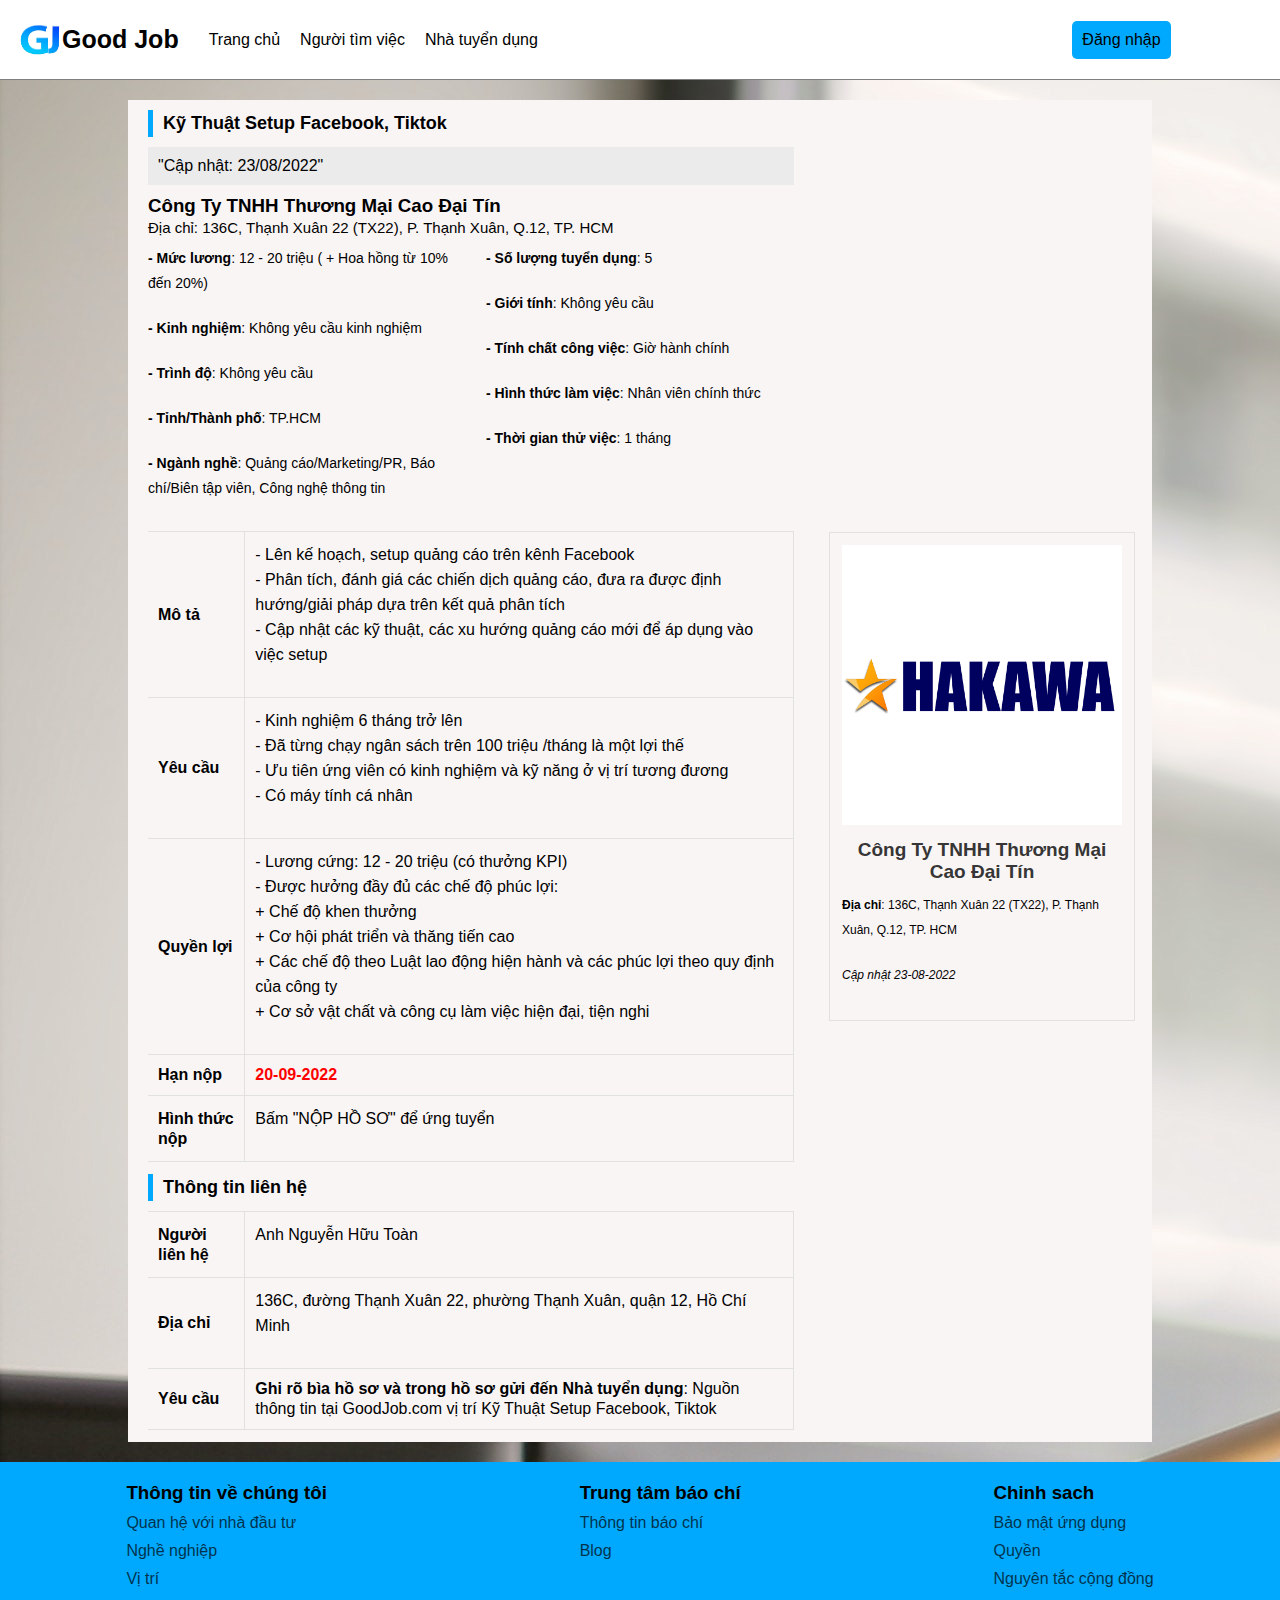
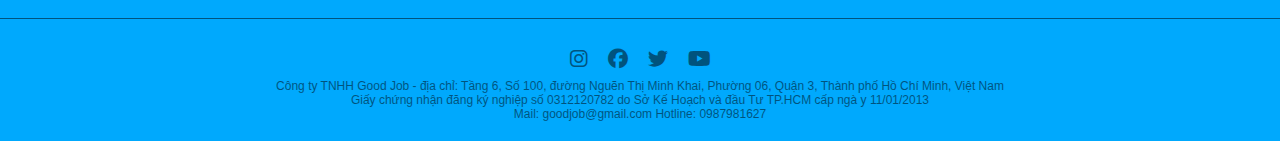
<file: job/job6.html>
<!DOCTYPE html>
<html lang="en">
<head>
    <meta charset="UTF-8">
    <meta http-equiv="X-UA-Compatible" content="IE=edge">
    <meta name="viewport" content="width=device-width, initial-scale=1.0">
    <title>Document</title>
    <link rel="stylesheet" href="./cssJob6.css"/>
    <link rel="stylesheet" href="../css/style.css">
    <link rel="shortcut icon" href="../Imagine/index/Symbol.png">
    <link rel="stylesheet" href="https://cdnjs.cloudflare.com/ajax/libs/font-awesome/6.1.1/css/all.min.css">
    <script src="../js/jquery-3.6.0.min.js"></script>
    <script src="../js/head.js"></script>
</head>
<body style="padding:0px;">
    <nav class="bottom-line flex" style="right:0px; left:0px">

        <div class="flex">
            <img src="../Imagine/index/symbol.png" alt="anh loiMyLogo">
            <h1> Good Job</h1>
        </div>

        <input type="checkbox" name="" id="check">
        <label for="check" class="checkbtn"><i class="fas fa-bars"></i></label>

        <div class="menu_nav flex">
            <div class="center"><a href="../index.html">Trang chủ</a></div>
            <div class="center"><a href="../index1.html">Người tìm việc</a></div>
            <div class="center"><a href="./index2.html">Nhà tuyển dụng</a></div>
            <div class="sign-in"><a href="javacript:;" id="sign-in">Đăng nhập</a> </div>
        </div>
        <div class="sign-in-box">
            <header>Login Form</header>
            <form action="#">
                <div class="field email">
                    <div class="input-area">
                        <input type="text" placeholder="Email Address">
                        <i class="icon fas fa-envelope"></i>
                        <i class="error error-icon fas fa-exclamation-circle"></i>
                    </div>
                    <div class="error error-txt">Email can't be blank</div>
                </div>
                <div class="field password">
                    <div class="input-area">
                        <input type="password" placeholder="Password">
                        <i class="icon fas fa-lock"></i>
                        <i class="error error-icon fas fa-exclamation-circle"></i>
                    </div>
                    <div class="error error-txt">Password can't be blank</div>
                </div>
                <div class="pass-txt"><a href="javascipt:;">Forgot password?</a></div>
                <input type="submit" value="Login">
            </form>
            <div class="sign-txt">Not yet member? <a href="javascript:;">Signup now</a></div>
            <div id="delete"><i class="fa-solid fa-xmark"></i></div>
        </div>
        <div id="overplay"></div>
    </nav>
    <main>
        <div class="container">
            <div class="row">
                <div class="collum">
                    <h3 class="header">
                        <span>Kỹ Thuật Setup Facebook, Tiktok</span>
                    </h3>
                    <div class ="background-gray">
                        "Cập nhật: 23/08/2022"
                    </div>
                    <div>
                        <h3 class="mb-0">
                            <a title="Công Ty TNHH Thương Mại Cao Đại Tín">Công Ty TNHH Thương Mại Cao Đại Tín</a>
                        </h3>
                        <span class="address-company">Địa chỉ: 136C, Thạnh Xuân 22 (TX22), P. Thạnh Xuân, Q.12, TP. HCM</span>
                    </div>
                    <div class="row">
                       <div class="collum size-flex">
                            <ul class="list-style text">
                                <li class="margin-bot-1">
                                    <p><b>- Mức lương</b>: 12 - 20 triệu ( + Hoa hồng từ 10% đến 20%)</p>
                                </li>
                                <li class="margin-bot-1">
                                    <p><b>- Kinh nghiệm</b>: Không yêu cầu kinh nghiệm</p>
                                </li>
                                <li class="margin-bot-1">
                                    <p><b>- Trình độ</b>: Không yêu cầu</p>
                                </li>
                                <li class="margin-bot-1">
                                    <p><b>- Tỉnh/Thành phố</b>: TP.HCM</p>
                                </li>
                                <li class="margin-bot-1">
                                    <p><b>- Ngành nghề</b>: Quảng cáo/Marketing/PR, Báo chí/Biên tập viên, Công nghệ thông tin</p>
                                </li>
                            </ul>
                       </div>
                       <div class="collum size-flex">
                            <ul class="list-style text ">
                                <li class="margin-bot-1">
                                    <p><b>- Số lượng tuyển dụng</b>: 5</p>
                                </li>
                                <li class="margin-bot-1">
                                    <p><b>- Giới tính</b>: Không yêu cầu</p>
                                </li>
                                <li class="margin-bot-1">
                                    <p><b>- Tính chất công việc</b>: Giờ hành chính</p>
                                </li>
                                <li class="margin-bot-1">
                                    <p><b>- Hình thức làm việc</b>: Nhân viên chính thức</p>
                                </li>
                                <li class="margin-bot-1">
                                    <p><b>- Thời gian thử việc</b>: 1 tháng</p>
                                </li>
                            </ul>
                        </div>
                    </div>
                   <table class="my-table" border="0" width="100%">
                       <tbody>
                           <tr>
                                <td>
                                    <b>Mô tả</b>
                                </td>
                                <td>
                                    <p>
                                        - Lên kế hoạch, setup quảng cáo trên kênh Facebook
                                        <br>
                                        - Phân tích, đánh giá các chiến dịch quảng cáo, đưa ra được định hướng/giải pháp dựa trên kết quả phân tích
                                        <br>
                                        - Cập nhật các kỹ thuật, các xu hướng quảng cáo mới để áp dụng vào việc setup
                                    </p>
                                </td>
                           </tr>
                           <tr>
                               <td>
                                   <b>Yêu cầu</b>
                               </td>
                               <td>
                                   <p>
                                    - Kinh nghiệm 6 tháng trở lên
                                    <br>
                                    - Đã từng chạy ngân sách trên 100 triệu /tháng là một lợi thế
                                    <br>
                                    - Ưu tiên ứng viên có kinh nghiệm và kỹ năng ở vị trí tương đương
                                    <br>
                                    - Có máy tính cá nhân
                                   </p>
                               </td>
                           </tr>
                           <tr>
                               <td>
                                   <b>Quyền lợi</b>
                               </td>
                               <td>
                                   <p>
                                    - Lương cứng: 12 - 20 triệu (có thưởng KPI)
                                    <br>
                                    - Được hưởng đầy đủ các chế độ phúc lợi:
                                    <br>
                                    + Chế độ khen thưởng
                                    <br>
                                    + Cơ hội phát triển và thăng tiến cao
                                    <br>
                                    + Các chế độ theo Luật lao động hiện hành và các phúc lợi theo quy định của công ty
                                    <br>
                                    + Cơ sở vật chất và công cụ làm việc hiện đại, tiện nghi
                                   </p>
                               </td>
                           </tr>
                           <tr>
                               <td>
                                   <b>Hạn nộp</b>
                               </td>
                               <td>
                                   <b style="color: red;" >20-09-2022</b>
                               </td>
                           </tr>
                           <tr>
                               <td>
                                   <b>Hình thức nộp</b>
                               </td>
                               <td>
                                   <p>Bấm "NỘP HỒ SƠ" để ứng tuyển</p>
                               </td>
                           </tr>
                       </tbody>
                   </table>
                   <h3 class="header">
                         <span>Thông tin liên hệ</span>
                    </h3>
                    <table class="my-table" border="0" width="100%">
                        <tbody>
                            <tr>
                                <td>
                                    <b>Người liên hệ</b>
                                </td>
                                <td>
                                    <p>Anh Nguyễn Hữu Toàn</p>
                                </td>
                            </tr>
                            <tr>
                                <td>
                                    <b>Địa chỉ</b>
                                </td>
                                <td>
                                    <p>136C, đường Thạnh Xuân 22, phường Thạnh Xuân, quận 12, Hồ Chí Minh</p>
                                </td>
                            </tr>
                            <tr>
                                <td>
                                    <b>Yêu cầu</b>
                                </td>
                                <td><b>Ghi rõ bìa hồ sơ và trong hồ sơ gửi đến Nhà tuyển dụng</b>: Nguồn thông tin tại GoodJob.com vị trí Kỹ Thuật Setup Facebook, Tiktok</td>
                            </tr>
                        </tbody>
                    </table>
                    
                </div>
                <div class="flex flex-company">
                    <div class="border-margin">
                        <div class="box-padding">
                            <div class="text-centre">
                                <div class="text-centre w-img">
                                    <img alt="Công Ty TNHH Thương Mại Cao Đại Tín" src="image/Job6.png">
                                </div>
                                <div class="name-company">
                                        <b>Công Ty TNHH Thương Mại Cao Đại Tín</b>
                                </div>
                            </div>
                            <div class="text-border-R">
                                <p><b>Địa chỉ</b>: 136C, Thạnh Xuân 22 (TX22), P. Thạnh Xuân, Q.12, TP. HCM</p>
                                <p><i>Cập nhật 23-08-2022</i></p>
                            </div>
                        </div>
                    </div>
                </div>
            </div>
        </div>
    </main>
    <div><a href="javascript:;" id="gototop"><i class="fa-solid fa-angle-up"></i></a></div>
    <footer style="margin-top: 20px;">
        <div class="bottom-line center flex about-us">
            <div>
                <h3><a href="javascript:;">Thông tin về chúng tôi</a></h3>
                <div><a href="javascript:;">Quan hệ với nhà đầu tư</a></div>
                <div><a href="javascript:;">Nghề nghiệp</a></div>
                <div><a href="javascript:;">Vị trí</a></div>

            </div>
            <div>
                <h3>Trung tâm báo chí</h3>
                <div><a href="javascript:;">Thông tin báo chí</a></div>
                <div><a href="javascript:;">Blog</a></div>
            </div>
            <div>
                <h3>Chinh sach</h3>
                <div><a href="javascript:;">Bảo mật ứng dụng</a></div>
                <div><a href="javascript:;">Quyền</a></div>
                <div><a href="javascript:;">Nguyên tắc cộng đồng</a></div>
            </div>
        </div>
        <div class="bot">
            <div class=" flex contact ">
                <div><a href="javacript:;"><i class="fa-brands fa-instagram"></i></a></div>
                <div><a href="javacript:;"><i class="fa-brands fa-facebook"></i></a></div>
                <div><a href="javacript:;"><i class="fa-brands fa-twitter"></i></a></div>
                <div><a href="javacript:;"><i class="fa-brands fa-youtube"></i></a></div>
            </div>
            <div>Công ty TNHH Good Job - địa chỉ: Tầng 6, Số 100, đường Nguẽn Thị Minh Khai, Phường 06, Quận 3,
                Thành phố Hồ Chí Minh, Việt Nam
            </div>
            <div>Giấy chứng nhận đăng ký nghiệp số 0312120782 do Sở Kế Hoạch và đầu Tư TP.HCM cấp ngà y
                11/01/2013</div>
            <div>Mail: <a href="mailto:goodjob@gmail.com">goodjob@gmail.com</a>
                Hotline: <a href="tel:0987981627">0987981627</a></div>
        </div>
    </footer>
    <script src="../js/tail_login.js"></script>
</body>
</html>
</file>
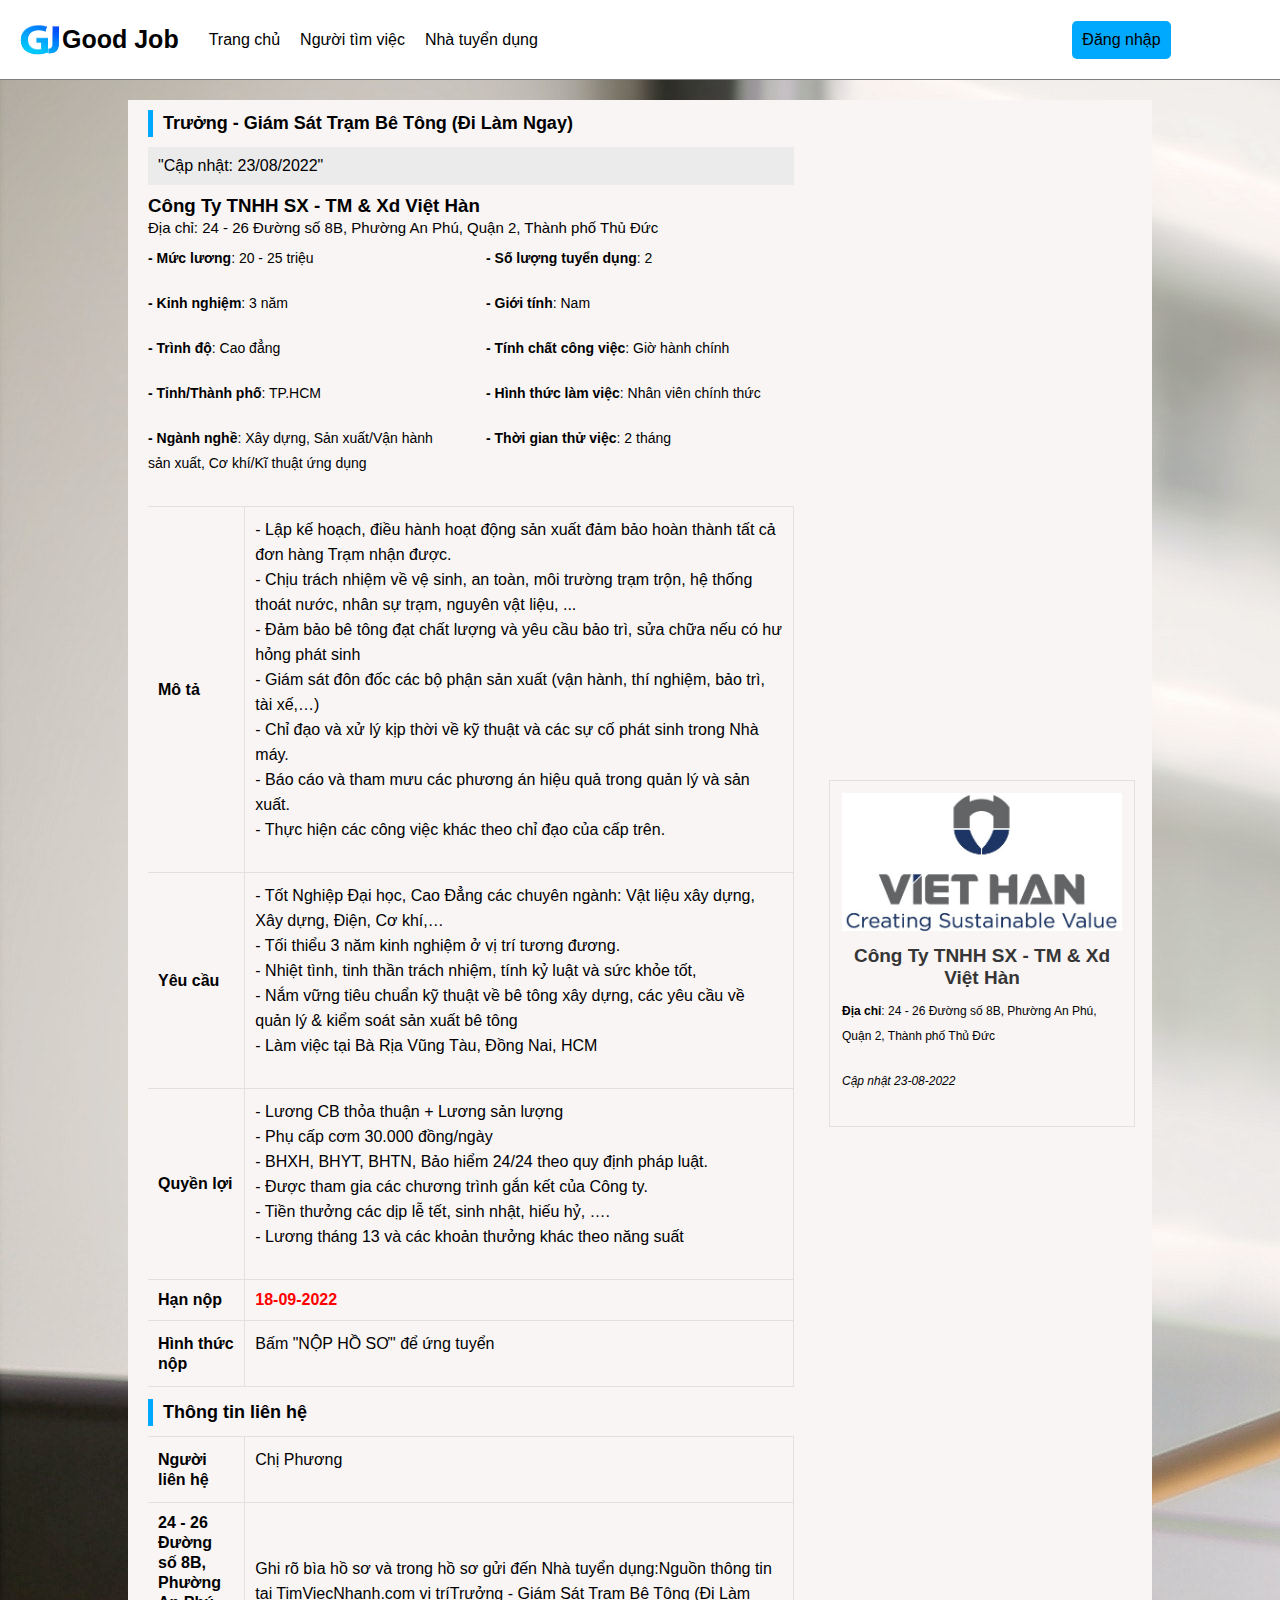
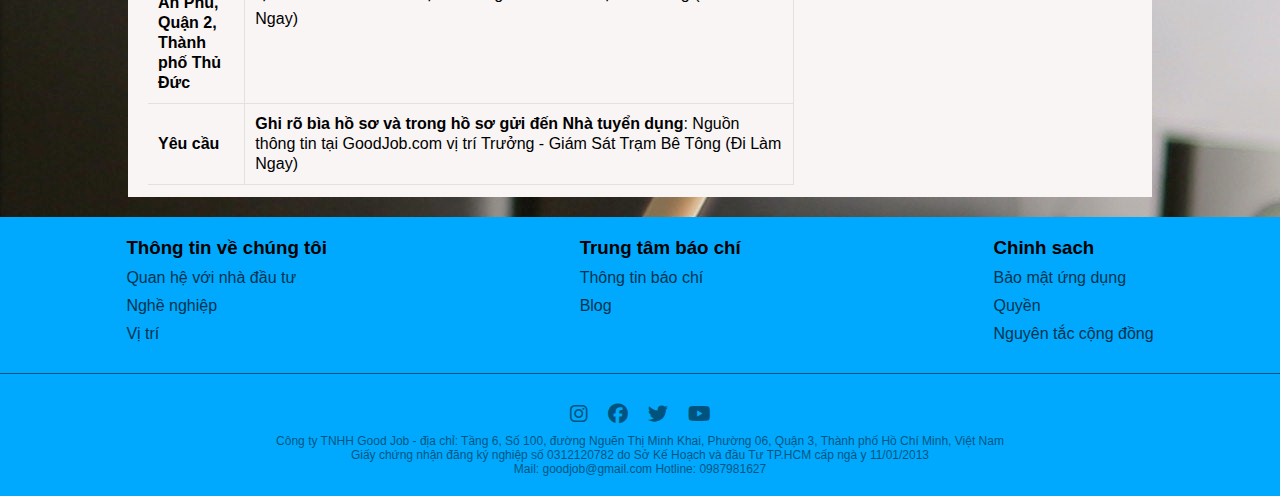
<file: job/job7.html>
<!DOCTYPE html>
<html lang="en">
<head>
    <meta charset="UTF-8">
    <meta http-equiv="X-UA-Compatible" content="IE=edge">
    <meta name="viewport" content="width=device-width, initial-scale=1.0">
    <title>Document</title>
    <link rel="stylesheet" href="./cssJob7.css"/>
    <link rel="stylesheet" href="../css/style.css">
    <link rel="shortcut icon" href="../Imagine/index/Symbol.png">
    <link rel="stylesheet" href="https://cdnjs.cloudflare.com/ajax/libs/font-awesome/6.1.1/css/all.min.css">
    <script src="../js/jquery-3.6.0.min.js"></script>
    <script src="../js/head.js"></script>
</head>
<body style="padding:0px;">
    <nav class="bottom-line flex" style="right:0px; left:0px">

        <div class="flex">
            <img src="../Imagine/index/symbol.png" alt="anh loiMyLogo">
            <h1> Good Job</h1>
        </div>

        <input type="checkbox" name="" id="check">
        <label for="check" class="checkbtn"><i class="fas fa-bars"></i></label>

        <div class="menu_nav flex">
            <div class="center"><a href="../index.html">Trang chủ</a></div>
            <div class="center"><a href="../index1.html">Người tìm việc</a></div>
            <div class="center"><a href="./index2.html">Nhà tuyển dụng</a></div>
            <div class="sign-in"><a href="javacript:;" id="sign-in">Đăng nhập</a> </div>
        </div>
        <div class="sign-in-box">
            <header>Login Form</header>
            <form action="#">
                <div class="field email">
                    <div class="input-area">
                        <input type="text" placeholder="Email Address">
                        <i class="icon fas fa-envelope"></i>
                        <i class="error error-icon fas fa-exclamation-circle"></i>
                    </div>
                    <div class="error error-txt">Email can't be blank</div>
                </div>
                <div class="field password">
                    <div class="input-area">
                        <input type="password" placeholder="Password">
                        <i class="icon fas fa-lock"></i>
                        <i class="error error-icon fas fa-exclamation-circle"></i>
                    </div>
                    <div class="error error-txt">Password can't be blank</div>
                </div>
                <div class="pass-txt"><a href="javascipt:;">Forgot password?</a></div>
                <input type="submit" value="Login">
            </form>
            <div class="sign-txt">Not yet member? <a href="javascript:;">Signup now</a></div>
            <div id="delete"><i class="fa-solid fa-xmark"></i></div>
        </div>
        <div id="overplay"></div>
    </nav>
    <main>
        <div class="container">
            <div class="row">
                <div class="collum">
                    <h3 class="header">
                        <span>Trưởng - Giám Sát Trạm Bê Tông (Đi Làm Ngay)</span>
                    </h3>
                    <div class ="background-gray">
                        "Cập nhật: 23/08/2022"
                    </div>
                    <div>
                        <h3 class="mb-0">
                            <a title="Công Ty TNHH SX - TM & Xd Việt Hàn">Công Ty TNHH SX - TM & Xd Việt Hàn</a>
                        </h3>
                        <span class="address-company">Địa chỉ:  24 - 26 Đường số 8B, Phường An Phú, Quận 2, Thành phố Thủ Đức</span>
                    </div>
                    <div class="row">
                       <div class="collum size-flex">
                            <ul class="list-style text">
                                <li class="margin-bot-1">
                                    <p><b>- Mức lương</b>: 20 - 25 triệu</p>
                                </li>
                                <li class="margin-bot-1">
                                    <p><b>- Kinh nghiệm</b>: 3 năm</p>
                                </li>
                                <li class="margin-bot-1">
                                    <p><b>- Trình độ</b>: Cao đẳng</p>
                                </li>
                                <li class="margin-bot-1">
                                    <p><b>- Tỉnh/Thành phố</b>: TP.HCM</p>
                                </li>
                                <li class="margin-bot-1">
                                    <p><b>- Ngành nghề</b>: Xây dựng, Sản xuất/Vận hành sản xuất, Cơ khí/Kĩ thuật ứng dụng</p>
                                </li>
                            </ul>
                       </div>
                       <div class="collum size-flex">
                            <ul class="list-style text ">
                                <li class="margin-bot-1">
                                    <p><b>- Số lượng tuyển dụng</b>: 2</p>
                                </li>
                                <li class="margin-bot-1">
                                    <p><b>- Giới tính</b>: Nam</p>
                                </li>
                                <li class="margin-bot-1">
                                    <p><b>- Tính chất công việc</b>: Giờ hành chính</p>
                                </li>
                                <li class="margin-bot-1">
                                    <p><b>- Hình thức làm việc</b>: Nhân viên chính thức</p>
                                </li>
                                <li class="margin-bot-1">
                                    <p><b>- Thời gian thử việc</b>: 2 tháng</p>
                                </li>
                            </ul>
                        </div>
                    </div>
                   <table class="my-table" border="0" width="100%">
                       <tbody>
                           <tr>
                                <td>
                                    <b>Mô tả</b>
                                </td>
                                <td>
                                    <p>
                                        - Lập kế hoạch, điều hành hoạt động sản xuất đảm bảo hoàn thành tất cả đơn hàng Trạm nhận được.
                                        <br>
                                        - Chịu trách nhiệm về vệ sinh, an toàn, môi trường trạm trộn, hệ thống thoát nước, nhân sự trạm, nguyên vật liệu, ...
                                        <br>
                                        - Đảm bảo bê tông đạt chất lượng và yêu cầu bảo trì, sửa chữa nếu có hư hỏng phát sinh
                                        <br>
                                        - Giám sát đôn đốc các bộ phận sản xuất (vận hành, thí nghiệm, bảo trì, tài xế,…)
                                        <br>
                                        - Chỉ đạo và xử lý kịp thời về kỹ thuật và các sự cố phát sinh trong Nhà máy.
                                        <br>
                                        - Báo cáo và tham mưu các phương án hiệu quả trong quản lý và sản xuất.
                                        <br>
                                        - Thực hiện các công việc khác theo chỉ đạo của cấp trên.
                                    </p>
                                </td>
                           </tr>
                           <tr>
                               <td>
                                   <b>Yêu cầu</b>
                               </td>
                               <td>
                                   <p>
                                    - Tốt Nghiệp Đại học, Cao Đẳng các chuyên ngành: Vật liệu xây dựng, Xây dựng, Điện, Cơ khí,…
                                    <br>
                                    - Tối thiểu 3 năm kinh nghiệm ở vị trí tương đương.
                                    <br>
                                    - Nhiệt tình, tinh thần trách nhiệm, tính kỷ luật và sức khỏe tốt,
                                    <br>
                                    - Nắm vững tiêu chuẩn kỹ thuật về bê tông xây dựng, các yêu cầu về quản lý & kiểm soát sản xuất bê tông
                                    <br>
                                    - Làm việc tại Bà Rịa Vũng Tàu, Đồng Nai, HCM
                                   </p>
                               </td>
                           </tr>
                           <tr>
                               <td>
                                   <b>Quyền lợi</b>
                               </td>
                               <td>
                                   <p>
                                    - Lương CB thỏa thuận + Lương sản lượng
                                    <br>
                                    - Phụ cấp cơm 30.000 đồng/ngày
                                    <br>
                                    - BHXH, BHYT, BHTN, Bảo hiểm 24/24 theo quy định pháp luật.
                                    <br>
                                    - Được tham gia các chương trình gắn kết của Công ty.
                                    <br>
                                    - Tiền thưởng các dịp lễ tết, sinh nhật, hiếu hỷ, ….
                                    <br>
                                    - Lương tháng 13 và các khoản thưởng khác theo năng suất
                                   </p>
                               </td>
                           </tr>
                           <tr>
                               <td>
                                   <b>Hạn nộp</b>
                               </td>
                               <td>
                                   <b style="color: red;" >18-09-2022</b>
                               </td>
                           </tr>
                           <tr>
                               <td>
                                   <b>Hình thức nộp</b>
                               </td>
                               <td>
                                   <p>Bấm "NỘP HỒ SƠ" để ứng tuyển</p>
                               </td>
                           </tr>
                       </tbody>
                   </table>
                   <h3 class="header">
                         <span>Thông tin liên hệ</span>
                    </h3>
                    <table class="my-table" border="0" width="100%">
                        <tbody>
                            <tr>
                                <td>
                                    <b>Người liên hệ</b>
                                </td>
                                <td>
                                    <p>Chị Phương</p>
                                </td>
                            </tr>
                            <tr>
                                <td>
                                    <b>24 - 26 Đường số 8B, Phường An Phú, Quận 2, Thành phố Thủ Đức</b>
                                </td>
                                <td>
                                    <p>Ghi rõ bìa hồ sơ và trong hồ sơ gửi đến Nhà tuyển dụng:Nguồn thông tin tại TimViecNhanh.com vị tríTrưởng - Giám Sát Trạm Bê Tông (Đi Làm Ngay)</p>
                                </td>
                            </tr>
                            <tr>
                                <td>
                                    <b>Yêu cầu</b>
                                </td>
                                <td><b>Ghi rõ bìa hồ sơ và trong hồ sơ gửi đến Nhà tuyển dụng</b>: Nguồn thông tin tại GoodJob.com vị trí Trưởng - Giám Sát Trạm Bê Tông (Đi Làm Ngay)</td>
                            </tr>
                        </tbody>
                    </table>
                    
                </div>
                <div class="flex flex-company">
                    <div class="border-margin">
                        <div class="box-padding">
                            <div class="text-centre">
                                <div class="text-centre w-img">
                                    <img alt="Công Ty TNHH SX - TM & Xd Việt Hàn" src="image/Job7.png">
                                </div>
                                <div class="name-company">
                                        <b>Công Ty TNHH SX - TM & Xd Việt Hàn</b>
                                </div>
                            </div>
                            <div class="text-border-R">
                                <p><b>Địa chỉ</b>: 24 - 26 Đường số 8B, Phường An Phú, Quận 2, Thành phố Thủ Đức</p>
                                <p><i>Cập nhật 23-08-2022</i></p>
                            </div>
                        </div>
                    </div>
                </div>
            </div>
        </div>
    </main>
    <div><a href="javascript:;" id="gototop"><i class="fa-solid fa-angle-up"></i></a></div>
    <footer style="margin-top: 20px;">
        <div class="bottom-line center flex about-us">
            <div>
                <h3><a href="javascript:;">Thông tin về chúng tôi</a></h3>
                <div><a href="javascript:;">Quan hệ với nhà đầu tư</a></div>
                <div><a href="javascript:;">Nghề nghiệp</a></div>
                <div><a href="javascript:;">Vị trí</a></div>

            </div>
            <div>
                <h3>Trung tâm báo chí</h3>
                <div><a href="javascript:;">Thông tin báo chí</a></div>
                <div><a href="javascript:;">Blog</a></div>
            </div>
            <div>
                <h3>Chinh sach</h3>
                <div><a href="javascript:;">Bảo mật ứng dụng</a></div>
                <div><a href="javascript:;">Quyền</a></div>
                <div><a href="javascript:;">Nguyên tắc cộng đồng</a></div>
            </div>
        </div>
        <div class="bot">
            <div class=" flex contact ">
                <div><a href="javacript:;"><i class="fa-brands fa-instagram"></i></a></div>
                <div><a href="javacript:;"><i class="fa-brands fa-facebook"></i></a></div>
                <div><a href="javacript:;"><i class="fa-brands fa-twitter"></i></a></div>
                <div><a href="javacript:;"><i class="fa-brands fa-youtube"></i></a></div>
            </div>
            <div>Công ty TNHH Good Job - địa chỉ: Tầng 6, Số 100, đường Nguẽn Thị Minh Khai, Phường 06, Quận 3,
                Thành phố Hồ Chí Minh, Việt Nam
            </div>
            <div>Giấy chứng nhận đăng ký nghiệp số 0312120782 do Sở Kế Hoạch và đầu Tư TP.HCM cấp ngà y
                11/01/2013</div>
            <div>Mail: <a href="mailto:goodjob@gmail.com">goodjob@gmail.com</a>
                Hotline: <a href="tel:0987981627">0987981627</a></div>
        </div>
    </footer>
    <script src="../js/tail_login.js"></script>
</body>
</html>
</file>
<file: css/style.css>
/* General */
* {
    padding: 0;
    margin: 0;
    box-sizing: border-box;
    font-family: Arial, Helvetica, sans-serif;

}


body {
    padding: 15px;
}

:root {
    --color: #00a9fd;
    --color_1: #bcc0c4;
}

p {
    line-height: 25px;
    margin-bottom: 20px !important;

}

h4 {
    text-align: center;
    font-weight: bold;
    margin-bottom: 15px;
}

.container {
    width: 80%;
    margin: 0 auto;
}

.sb {
    justify-content: space-between;
}

.flex {
    display: flex;
    align-items: center;
}

.bottom-line {
    border-bottom: 1px solid rgba(0, 0, 0, 0.5);
}

.bot-line {
    padding-bottom: 20px;
    border-bottom: 1px solid rgba(0, 0, 0, 0.2) !important;
}

a {
    color: black;
    text-decoration: none ;
    display: block;

}

h2 {
    color: var(--color);
    text-align: center;
    position: relative;
    margin: 30px 0;
    font-size: 30px;
    text-shadow: 1px 2px 3px var(--color);
}

h2::after {
    content: "----o0o----";
    position: absolute;
    top: 100%;
    left: 47.5%;
    font-size: 15px;
}

ul {
    list-style-type: none;
}

.show {
    display: block !important;
}

.hide {
    display: none !important;
}


/* navigation */
nav {
    padding: 20px;
    position: fixed !important;
    top: -0;
    right: 15px;
    left: 15px;
    height: 80px;
    background-color: white;
    z-index: 2;
}

nav img {
    width: 40px;
    height: 30px;
}

nav h1 {
    font-size: 25px;
    padding-left: 2px;
    padding-right: 20px;
    color: black;

}

.menu_nav {
    width: 80%;
}

.menu_nav>div>a {
    display: block;
    padding: 10px;
    border-radius: 5px;
}

.menu_nav>div :hover {
    background-color: var(--color);
    color: white;
}

/* signe -in  */
div.sign-in {
    margin-left: auto;
    margin-right: 20px;
    border-radius: 5px;
    background-color: var(--color);
}

div.sign-in:hover {
    opacity: 0.7;
}

.sign-in-box {
    position: fixed;
    top: 20%;
    left: 40%;
    z-index: 2;
    width: 380px;
    padding: 40px 30px 50px 30px;
    background: #fff;
    border-radius: 5px;
    text-align: center;
    box-shadow: 10px 10px 15px rgba(0, 0, 0, 0.1);
    display: none;
}

.sign-in-box header {
    margin-top: 0 !important;
    font-size: 35px;
    font-weight: 600;
}

.sign-in-box form {
    margin: 40px 0;
}

form .field {
    width: 100%;
    margin-bottom: 20px;
}

form .field.shake {
    animation: shake 0.3s ease-in-out;
}

@keyframes shake {

    0%,
    100% {
        margin-left: 0px;
    }

    20%,
    80% {
        margin-left: -12px;
    }

    40%,
    60% {
        margin-left: 12px;
    }
}

form .field .input-area {
    height: 50px;
    width: 100%;
    position: relative;
}

form input {
    width: 100%;
    height: 100%;
    outline: none;
    padding: 0 45px;
    font-size: 18px;
    background: none;
    caret-color: var(--color);
    border-radius: 5px;
    border: 1px solid #bfbfbf;
    border-bottom-width: 2px;
    transition: all 0.2s ease;
}

form .field input:focus,
form .field.valid input {
    border-color: var(--color);
}

form .field.shake input,
form .field.error input {
    border-color: #dc3545;
}

.field .input-area i {
    position: absolute;
    top: 50%;
    font-size: 18px;
    pointer-events: none;
    transform: translateY(-50%);
}

.input-area .icon {
    left: 15px;
    color: #bfbfbf;
    transition: color 0.2s ease;
}

.input-area .error-icon {
    right: 15px;
    color: #dc3545;
}

form input:focus~.icon,
form .field.valid .icon {
    color: var(--color);
}

form .field.shake input:focus~.icon,
form .field.error input:focus~.icon {
    color: #bfbfbf;
}

form input::placeholder {
    color: #bfbfbf;
    font-size: 17px;
}

form .field .error-txt {
    color: #dc3545;
    text-align: left;
    margin-top: 5px;
}

form .field .error {
    display: none;
}

form .field.shake .error,
form .field.error .error {
    display: block;
}

form .pass-txt {
    text-align: left;
    margin-top: -10px;
}

.sign-in-box a {
    color: var(--color);
    text-decoration: none;
}

.sign-in-box a:hover {
    text-decoration: underline;
}

form input[type="submit"] {
    height: 50px;
    margin-top: 30px;
    color: #fff;
    padding: 0;
    border: none;
    background: var(--color);
    cursor: pointer;
    border-bottom: 2px solid rgba(0, 0, 0, 0.1);
    transition: all 0.3s ease;
}

form input[type="submit"]:hover {
    background: #2c52ed;
}


#overplay {
    position: fixed;
    top: 0;
    bottom: 0;
    right: 0;
    left: 0;
    background-color: rgba(0, 0, 0, 0.3);
    display: none;
}

#delete {
    position: absolute;
    font-size: 20px;
    top: 2%;
    right: 5%;
    display: none;
    color: black !important;
    font-size: 30px;
}

.sign-txt a {
    display: inline-block;
}

/*  navbar  */
.open-menu {
    margin-left: auto;
}

.checkbtn {
    font-size: 35px;
    float: right;
    line-height: 70px;
    margin-right: 70px;
    display: none;
    margin-left: auto;
}

#check {
    display: none;
}

/*header*/


header {
    margin-top: 80px !important;
    align-items: start;
}

header h1 {
    font-family: 'Courier New', Courier, monospace;
    color: var(--color);
    font-size: 50px;
    font-weight: bolder;
    text-align: left;
}

.find {
    width: 50%;
}


.header_img {
    width: 50%;
}

header img {
    width: 100%;
}

/*Search*/

.search {
    position: relative;
}




.search input[type="text"] {
    font-size: 20px;
    padding: 10px ;
    border: 1px solid;
    margin-bottom: 20px;
    border-radius: 5px;
    border-bottom-width: 2px;
    box-shadow: 0 0 10px rgba(0, 0, 0, 0.3);
}

.search input[type="button"] {
    padding: 10px;
    font-size: 20px;
    border-radius: 20px;
    cursor: pointer;
    position: absolute;
    left: 160px;
}

.search input[type="button"]:active {
    background-color: var(--color);
    color: white;
}


.search ul {
    border: 1px solid;
    border-radius: 5px;
    width: 280px;
    margin-bottom: 10px;
    display: none;
}

.search li {
    padding: 10px;

}

.search li:hover {
    background-color: var(--color);
    color: white;
}




/*Intro*/
.intro p:last-child {
    margin-bottom: 0 !important;
}

.intro {
    text-align: justify;
    padding: 30px 0;
    background-attachment: fixed;
    background-image: url(https://image.talentnetwork.vn/viettelidc///news/2020/02/20/1582181488_bg-home-about.jpg);
}

/* top nhà tuyển dụng  */

main>div.top-NTD {
    text-align: center;
    width: 100%;
}


main .box-baner {
    width: 20%;
    height: 150px;
    justify-content: center;

}

main .box-baner a {
    display: block;
    padding: 25px 80px;

}

main .box-baner a:hover {
    border: 2px solid var(--color);
    border-radius: 10px;
}

/* top NTD mobile  */

.slider {
    margin: 0 auto;
    display: none;
    position: relative;
    overflow: hidden;
}

.slides {
    display: flex;
    height: 100%;
}

.slide {
    min-width: 100%;
    position: relative;
}

.slide img {
    width: 100%;
    height: 100%;
}

.slide-controls {
    position: absolute;
    top: 50%;
    left: 0;
    transform: translateY(-50%);
    width: 100%;
    display: flex;
    justify-content: space-between;
    align-items: center;
}

#next-btn,
#prev-btn {
    cursor: pointer;
    background: transparent;
    font-size: 50px;
    border: none;
    padding: 10px;
    color: black;
}

#next-btn:focus,
#prev-btn:focus {
    outline: none;
}

.slide-content {
    position: absolute;
    top: 50%;
    left: 50px;
    transform: translateY(-50%);
    font-size: 60px;
    color: white;
}

/* cơ hội nghề nghiêp */
.CHNN .item {
   
    font-size: 23px;
    background-color: aliceblue;
    transition: all ease-in-out 0.5s;
}

.CHNN .item a{
    padding: 20px 0;
}


.CHNN .item>div.in {
    position: relative;
}

.CHNN .item:hover {
    border-left: 5px solid var(--color);
    background-color: rgb(214, 233, 250);
}

.CHNN .item:hover .in {
    transition: all ease-in-out 0.5s;
    transform: translate(30px);
}

#tab21 i {
    background: url(../Imagine/index2/ty_Xoa.png);
}

/* góc nghề nghiêp  */

.goc-NN .item {
    margin-bottom: 30px;
    padding-bottom: 30px;
}

.goc-NN img {
    margin-right: 30px;
}

.question {
    font-weight: bold;
}

.value {
    text-align: justify;
    display: -webkit-box;
    line-height: 20px;
    font-size: 16px;
    -webkit-line-clamp: 2;
    -webkit-box-orient: vertical;
    overflow: hidden;
    margin-top: 10px;
}



/* footer  */

footer {
    background-color: var(--color);
    width: 100%;
}


footer>div>div.contact {
    justify-content: center;
    font-size: 20px;
}

footer>div>div.contact i {

    margin: 10px;
}

footer img {
    width: 40px;
    height: 30px;
}

footer>.center {
    align-items: flex-start;
    justify-content: space-around;
}


footer>div {
    padding: 20px 0;
}


footer>.center>div>div {
    margin: 10px 0;
    opacity: 0.7;
}

.bot {
    text-align: center;
    opacity: 0.5;
    font-size: 12px;
}

footer a {
    display: inline;
}

/* gotoTop */

#gototop {
    font-size: 30px;
    display: block;
    padding: 8px 15px;
    background-color: rgba(0, 0, 0, 0.7);
    color: white;
    position: fixed;
    right: 2%;
    bottom: 3%;
    z-index: 999;
    border-radius: 50%;
}



/* INDEX 2  */

/* NAV  */
section>.nav {
    margin-top: 65px !important;
    justify-content: space-between;
    background-color: var(--color_1);
}

section>.nav a {
    padding: 20px;
    color: #fff;
}

section>.nav>div:hover {
    color: white;
    background-color: var(--color);
}

/* Header */
section.header {
    margin: 50px auto;
    align-items: start;
}

.slider.index2 {
    display: block;
    width: 70%;
}

.find.index2 {
    width: 30%;
}



/* dịch vụ tuyển dụng  */
ul.tab {
    justify-content: space-evenly;
    margin: 0;
}

ul.tab>li>a {
    text-align: center;
    font-size: 25px;
    font-weight: bold;
    padding: 10px;
    width: 300px;
    margin-right: 10px;
    border-radius: 5px 5px 0 0;
    border: 2px solid rgba(0, 0, 0, 0.3);
}


.tab-content>div {
    border: 1px solid rgba(0, 0, 0, 0.3);
    margin-bottom: 20px;
    border-radius: 0 0 5px 5px;
    box-shadow: 0 10px 25px rgba(0, 0, 0, 0.1);
    padding: 10px;
    display: none;
}

.tab-content {
    border-top: 4px solid var(--color);
    margin-top: 2px;

}

.tab-content img {
    margin-right: 50px;
}

.tab-content .note {
    text-align: center;
    margin: 30px 0;
}


/* TAB 1*/

#tab1 h6 {
    font-weight: bold;
    font-size: 20px;
}

#tab1>div,
#tab2>div,
#tab3>div {
    padding-top: 20px;
    padding-bottom: 10px;
}



.fa-check {
    color: rgb(116, 191, 3);
}


.botton>div {
    width: 50%;
    padding-left: 30px;
}

.botton>div:first-child {
    border-right: 1px solid rgba(0, 0, 0, 0.3);
}

.more-detail {
    background-color: var(--color);
    width: 80%;
    cursor: pointer;
    margin: 5px auto;
    padding: 10px 0;
    border-radius: 5px;
    text-align: center;
}

.more-detail:active {
    opacity: 0.7;
}


.active {
    background-color: var(--color) !important;
    display: block !important;
}

/* TAB2  */
.more-btn {
    font-size: 20px;
    background-color: var(--color);
    margin: 10px;
    border-radius: 3px;
    padding: 10px;
    cursor: pointer;
}

.more-btn:active {
    opacity: 0.7;
}

#tab21 ul,
#tab23 ul {
    display: flex;
    flex-wrap: wrap;

}

#tab21 ul li,
#tab23 ul li {
    width: 30%;
    margin-bottom: 30px;
    text-align: justify;
    align-items: flex-start;
    margin-right: 20px;
}

#tab21 ul li img {
    width: 30%;
    margin-right: 10px;
}



#tab22 .item {
    display: flex;
    justify-content: space-between;
    margin-bottom: 30px;
    padding-left: 30px;
}

#tab22 .item>div {
    width: 30%;
    text-align: justify;
}


#tab22 span {
    color: var(--color);
}

#tab22 h4 {
    text-align: left;
}

#tab23 .title {
    color: var(--color);
    font-weight: bold;
    margin-bottom: 10px;
}

#tab23 ul li img {
    margin-right: 10px;
}






/* reponsive mobie */

@media (max-width: 758px) {

    /* General  */
    .container {
        width: 100%;
    }

    body {
        padding: 5px;
    }



    h2::after {
        left: 42%;
    }

    /* navigavion */
    nav img {
        height: 50px;
        width: 60px;
    }

    nav {
        left: 0;
        right: 0;
    }

    .sign-in-box {
        left: 0;
        top: 0;

        height: 100%;
        width: 100%;
        border: none;
        border-radius: 0;
    }

    .checkbtn {
        display: block;
        margin-right: 15px;
    }

    .menu_nav {
        position: fixed;
        width: 100%;
        height: 100%;
        top: 80px;
        left: -100%;
        background-color: white;
        flex-direction: column;
        text-align: left;
        align-items: start;
        padding: 10px;
        transition: all 0.5s;
    }

    .menu_nav>div.center {
        width: 95%;
        border-bottom: 1px solid rgba(0, 0, 0, 0.1);
    }

    .memu_nav>div:hover {
        background-color: white !important;
        color: black !important;
    }

    .sign-in {
        margin: 5px auto !important;

    }

    #delete {
        display: block;
    }

    #check:checked~.menu_nav {
        left: 0;
    }



    /* header */
    .header_img {
        width: 50%;
    }

    header {
        flex-direction: column;
        margin-top: 80px;

    }

    header h1 {
        display: none;
    }

    header img {
        width: 100%;
       margin-top: 50px;
    }

    .find,
    .header_img {
        width: 100%;
    }

    .search ul,
    input[type="text"] {
        width: 100% !important;
        
    }

    /* Top-NTD */

    .top-NTD {
        display: none;
    }

    .slider {
        display: block;
    }





    /* cơ hội nghề nghiệp */

    .CHNN .item:hover .in {
        transform: none;
    }

    /* goc nn  */

    .value {
        display: none;
    }

    .goc-NN img {
        width: 80%;
        margin-right: 0;
    }

    .goc-NN .item {
        margin-bottom: 10px;
        padding-bottom: 10px;
    }


    /*footer*/
    .about-us {
        flex-direction: column;
        padding-left: 20px;
    }

    /* gototop  */
    #gototop {
        font-size: 20px;
        right: 5%;
    }

    /* IDEX2 */
    section.header {
        flex-direction: column;
        margin-top: 120px;
    }

    .search input[type="button"]
     {
        right: 0;
        left: auto; 
    }

    .find.index2 {
        margin-bottom: 100px;
    }
    .slider.index2,
    .find.index2 {
        width: 100%;
    }

    section.dvtd,
    section.cntd,
    section>.nav {
        display: none;
    }
}
</file>
<file: job/cssJob1.css>
* {
    padding: 0;
    margin: 0;
    box-sizing: border-box;
    font-family: Arial, Helvetica, sans-serif;
    
}

main{
    margin-top: 100px;
}

:root {
    --color: #00a9fd;
}

/* navigation */


.container{
    max-width: 1180px;
    margin-left: auto;
    margin-right: auto;
    padding-left: 20px;
    padding-right: 20px;
    width: 100%;
    background-color:#faf5f5;
}

.header{
    font-weight: 700px;
    border-left: 5px solid var(--color);
    padding: 0 0 0 10px;
    font-size: 18px;
    line-height: 27px;
    margin-bottom: 10px;
    position: relative;
    margin-top: 10px;
}


.background-gray{
    padding: 10px;
    margin-bottom: 10px;
    background-color: #ebebeb!important;
}


.mb-0{
    margin-bottom: 0!important;
}

.collum{
    flex: 0 0 66.66667%;
    max-width: 66.66667%;
    padding-right: 15px;
    padding-left: 15px;
}

.row{
    display: flex;
    flex-wrap: wrap;
    margin-right: -15px;
    margin-left: -15px;
}

.size-flex{
    flex: 0 0 50%;
    max-width: 50%;
}

.list-style{
    list-style: none;
}

.text{
    font-size: 14px;
}
 
.address-company{
    display: block;
    margin-bottom: 10px;
    margin-top: 2px;
    font-size: 15px;
}

.margin-bot-1{
    display: block;
    margin-bottom: 5px;
   
}
table td:first-child {
    width: 15% !important;
}

.my-table{
    border-collapse: collapse;
    border-left: none;
    margin-top: 10px;
    margin-bottom: 12px;
    border-bottom: 1px solid #e1e1e1;
    font-size: 16px;
    line-height: 20px;
}

td{
    border-top: 1px solid #e1e1e1;
    border-right: 1px solid #e1e1e1;
    padding: 10px;
}


p {
    display: block;
    margin-block-start: 1em;
    margin-block-end: 1em;
    margin-inline-start: 0px;
    margin-inline-end: 0px;
}
p {
    margin-top: 0;
    margin-bottom: 1rem;
}

/* .flex{
    flex: 0 0 33.33333%;
    max-width: 33.33333%;
    padding-right: 20px;
    padding-left: 20px;
} */

/* .flex{
    position: relative;
    width: 100%;
    min-height: 1px;
    padding-right: 15px;
    padding-left: 15px;
} */

.border-margin{
    border: 1px solid #e1e1e1;
    margin-top: 10px;
}


.box-padding{
    padding: 12px;
}

.text-centre{
    text-align: center;
}

div {
    display: block;
}

.name-company{
    padding: 10px;
    font-size: 19px;
    font-weight: 700;
    color: #363636;
    text-align: center;
}

.text-border-R{
    font-size: 12px;
}

body{
    background-image: url(image/pexels-andrea-piacquadio-927022.jpg);
}
</file>
<file: job/cssJob10.css>
* {
    padding: 0;
    margin: 0;
    box-sizing: border-box;
    font-family: Arial, Helvetica, sans-serif;
    
}

main{
    margin-top: 100px;
}

:root {
    --color: #00a9fd;
}

/* navigation */


.container{
    max-width: 1180px;
    margin-left: auto;
    margin-right: auto;
    padding-left: 20px;
    padding-right: 20px;
    width: 100%;
    background-color:#faf5f5;
}

.header{
    font-weight: 700px;
    border-left: 5px solid var(--color);
    padding: 0 0 0 10px;
    font-size: 18px;
    line-height: 27px;
    margin-bottom: 10px;
    position: relative;
    margin-top: 10px;
}


.background-gray{
    padding: 10px;
    margin-bottom: 10px;
    background-color: #ebebeb!important;
}


.mb-0{
    margin-bottom: 0!important;
}

.collum{
    flex: 0 0 66.66667%;
    max-width: 66.66667%;
    padding-right: 15px;
    padding-left: 15px;
}

.row{
    display: flex;
    flex-wrap: wrap;
    margin-right: -15px;
    margin-left: -15px;
}

.size-flex{
    flex: 0 0 50%;
    max-width: 50%;
}

.list-style{
    list-style: none;
}

.text{
    font-size: 14px;
}
 
.address-company{
    display: block;
    margin-bottom: 10px;
    margin-top: 2px;
    font-size: 15px;
}

.margin-bot-1{
    display: block;
    margin-bottom: 5px;
   
}
table td:first-child {
    width: 15% !important;
}

.my-table{
    border-collapse: collapse;
    border-left: none;
    margin-top: 10px;
    margin-bottom: 12px;
    border-bottom: 1px solid #e1e1e1;
    font-size: 16px;
    line-height: 20px;
}

td{
    border-top: 1px solid #e1e1e1;
    border-right: 1px solid #e1e1e1;
    padding: 10px;
}


p {
    display: block;
    margin-block-start: 1em;
    margin-block-end: 1em;
    margin-inline-start: 0px;
    margin-inline-end: 0px;
}
p {
    margin-top: 0;
    margin-bottom: 1rem;
}

.flex-company{
    flex: 0 0 33.33333%;
    max-width: 33.33333%;
    padding-right: 20px;
    padding-left: 20px;
}

/* .flex{
    position: relative;
    width: 100%;
    min-height: 1px;
    padding-right: 15px;
    padding-left: 15px;
} */

.border-margin{
    border: 1px solid #e1e1e1;
    margin-top: 10px;
}


.box-padding{
    padding: 12px;
}

.text-centre{
    text-align: center;
}

div {
    display: block;
}

img{
    width: 280px;
}

.name-company{
    padding: 10px;
    font-size: 19px;
    font-weight: 700;
    color: #363636;
    text-align: center;
}

.text-border-R{
    font-size: 12px;
}

body{
    background-image: url(image/Background10.jpg);
}
</file>
<file: job/cssJob11.css>
* {
    padding: 0;
    margin: 0;
    box-sizing: border-box;
    font-family: Arial, Helvetica, sans-serif;
    
}

main{
    margin-top: 100px;
}

:root {
    --color: #00a9fd;
}

/* navigation */


.container{
    max-width: 1180px;
    margin-left: auto;
    margin-right: auto;
    padding-left: 20px;
    padding-right: 20px;
    width: 100%;
    background-color:#faf5f5;
}

.header{
    font-weight: 700px;
    border-left: 5px solid var(--color);
    padding: 0 0 0 10px;
    font-size: 18px;
    line-height: 27px;
    margin-bottom: 10px;
    position: relative;
    margin-top: 10px;
}


.background-gray{
    padding: 10px;
    margin-bottom: 10px;
    background-color: #ebebeb!important;
}


.mb-0{
    margin-bottom: 0!important;
}

.collum{
    flex: 0 0 66.66667%;
    max-width: 66.66667%;
    padding-right: 15px;
    padding-left: 15px;
}

.row{
    display: flex;
    flex-wrap: wrap;
    margin-right: -15px;
    margin-left: -15px;
}

.size-flex{
    flex: 0 0 50%;
    max-width: 50%;
}

.list-style{
    list-style: none;
}

.text{
    font-size: 14px;
}
 
.address-company{
    display: block;
    margin-bottom: 10px;
    margin-top: 2px;
    font-size: 15px;
}

.margin-bot-1{
    display: block;
    margin-bottom: 5px;
   
}
table td:first-child {
    width: 15% !important;
}

.my-table{
    border-collapse: collapse;
    border-left: none;
    margin-top: 10px;
    margin-bottom: 12px;
    border-bottom: 1px solid #e1e1e1;
    font-size: 16px;
    line-height: 20px;
}

td{
    border-top: 1px solid #e1e1e1;
    border-right: 1px solid #e1e1e1;
    padding: 10px;
}


p {
    display: block;
    margin-block-start: 1em;
    margin-block-end: 1em;
    margin-inline-start: 0px;
    margin-inline-end: 0px;
}
p {
    margin-top: 0;
    margin-bottom: 1rem;
}

.flex-company{
    flex: 0 0 33.33333%;
    max-width: 33.33333%;
    padding-right: 20px;
    padding-left: 20px;
}

/* .flex{
    position: relative;
    width: 100%;
    min-height: 1px;
    padding-right: 15px;
    padding-left: 15px;
} */

.border-margin{
    border: 1px solid #e1e1e1;
    margin-top: 10px;
}


.box-padding{
    padding: 12px;
}

.text-centre{
    text-align: center;
}

div {
    display: block;
}

img{
    width: 280px;
}

.name-company{
    padding: 10px;
    font-size: 19px;
    font-weight: 700;
    color: #363636;
    text-align: center;
}

.text-border-R{
    font-size: 12px;
}

body{
    background-image: url(image/Background11.jpg);
    background-size: 100%;
    background-attachment: fixed;
}
</file>
<file: job/cssJob12.css>
* {
    padding: 0;
    margin: 0;
    box-sizing: border-box;
    font-family: Arial, Helvetica, sans-serif;
    
}

main{
    margin-top: 100px;
}

:root {
    --color: #00a9fd;
}

/* navigation */


.container{
    max-width: 1180px;
    margin-left: auto;
    margin-right: auto;
    padding-left: 20px;
    padding-right: 20px;
    width: 100%;
    background-color:#faf5f5;
}

.header{
    font-weight: 700px;
    border-left: 5px solid var(--color);
    padding: 0 0 0 10px;
    font-size: 18px;
    line-height: 27px;
    margin-bottom: 10px;
    position: relative;
    margin-top: 10px;
}


.background-gray{
    padding: 10px;
    margin-bottom: 10px;
    background-color: #ebebeb!important;
}


.mb-0{
    margin-bottom: 0!important;
}

.collum{
    flex: 0 0 66.66667%;
    max-width: 66.66667%;
    padding-right: 15px;
    padding-left: 15px;
}

.row{
    display: flex;
    flex-wrap: wrap;
    margin-right: -15px;
    margin-left: -15px;
}

.size-flex{
    flex: 0 0 50%;
    max-width: 50%;
}

.list-style{
    list-style: none;
}

.text{
    font-size: 14px;
}
 
.address-company{
    display: block;
    margin-bottom: 10px;
    margin-top: 2px;
    font-size: 15px;
}

.margin-bot-1{
    display: block;
    margin-bottom: 5px;
   
}
table td:first-child {
    width: 15% !important;
}

.my-table{
    border-collapse: collapse;
    border-left: none;
    margin-top: 10px;
    margin-bottom: 12px;
    border-bottom: 1px solid #e1e1e1;
    font-size: 16px;
    line-height: 20px;
}

td{
    border-top: 1px solid #e1e1e1;
    border-right: 1px solid #e1e1e1;
    padding: 10px;
}


p {
    display: block;
    margin-block-start: 1em;
    margin-block-end: 1em;
    margin-inline-start: 0px;
    margin-inline-end: 0px;
}
p {
    margin-top: 0;
    margin-bottom: 1rem;
}

.flex-company{
    flex: 0 0 33.33333%;
    max-width: 33.33333%;
    padding-right: 20px;
    padding-left: 20px;
}

/* .flex{
    position: relative;
    width: 100%;
    min-height: 1px;
    padding-right: 15px;
    padding-left: 15px;
} */

.border-margin{
    border: 1px solid #e1e1e1;
    margin-top: 10px;
}


.box-padding{
    padding: 12px;
}

.text-centre{
    text-align: center;
}

div {
    display: block;
}

img{
    width: 280px;
}

.name-company{
    padding: 10px;
    font-size: 19px;
    font-weight: 700;
    color: #363636;
    text-align: center;
}

.text-border-R{
    font-size: 12px;
}

body{
    background-image: url(image/pexels-andrea-piacquadio-927022.jpg);
    background-size: 100%;
    background-attachment: fixed;
}
</file>
<file: job/cssJob13.css>
* {
    padding: 0;
    margin: 0;
    box-sizing: border-box;
    font-family: Arial, Helvetica, sans-serif;
    
}

main{
    margin-top: 100px;
}

:root {
    --color: #00a9fd;
}

/* navigation */


.container{
    max-width: 1180px;
    margin-left: auto;
    margin-right: auto;
    padding-left: 20px;
    padding-right: 20px;
    width: 100%;
    background-color:#faf5f5;
}

.header{
    font-weight: 700px;
    border-left: 5px solid var(--color);
    padding: 0 0 0 10px;
    font-size: 18px;
    line-height: 27px;
    margin-bottom: 10px;
    position: relative;
    margin-top: 10px;
}


.background-gray{
    padding: 10px;
    margin-bottom: 10px;
    background-color: #ebebeb!important;
}


.mb-0{
    margin-bottom: 0!important;
}

.collum{
    flex: 0 0 66.66667%;
    max-width: 66.66667%;
    padding-right: 15px;
    padding-left: 15px;
}

.row{
    display: flex;
    flex-wrap: wrap;
    margin-right: -15px;
    margin-left: -15px;
}

.size-flex{
    flex: 0 0 50%;
    max-width: 50%;
}

.list-style{
    list-style: none;
}

.text{
    font-size: 14px;
}
 
.address-company{
    display: block;
    margin-bottom: 10px;
    margin-top: 2px;
    font-size: 15px;
}

.margin-bot-1{
    display: block;
    margin-bottom: 5px;
   
}
table td:first-child {
    width: 15% !important;
}

.my-table{
    border-collapse: collapse;
    border-left: none;
    margin-top: 10px;
    margin-bottom: 12px;
    border-bottom: 1px solid #e1e1e1;
    font-size: 16px;
    line-height: 20px;
}

td{
    border-top: 1px solid #e1e1e1;
    border-right: 1px solid #e1e1e1;
    padding: 10px;
}


p {
    display: block;
    margin-block-start: 1em;
    margin-block-end: 1em;
    margin-inline-start: 0px;
    margin-inline-end: 0px;
}
p {
    margin-top: 0;
    margin-bottom: 1rem;
}

.flex-company{
    flex: 0 0 33.33333%;
    max-width: 33.33333%;
    padding-right: 20px;
    padding-left: 20px;
}

/* .flex{
    position: relative;
    width: 100%;
    min-height: 1px;
    padding-right: 15px;
    padding-left: 15px;
} */

.border-margin{
    border: 1px solid #e1e1e1;
    margin-top: 10px;
}


.box-padding{
    padding: 12px;
}

.text-centre{
    text-align: center;
}

div {
    display: block;
}

img{
    width: 280px;
}

.name-company{
    padding: 10px;
    font-size: 19px;
    font-weight: 700;
    color: #363636;
    text-align: center;
}

.text-border-R{
    font-size: 12px;
}
body{
    background-image: url(image/Background8.jpg);
    background-size: 100%;
    background-attachment: fixed;
}
</file>
<file: job/cssJob2.css>
* {
    padding: 0;
    margin: 0;
    box-sizing: border-box;
    font-family: Arial, Helvetica, sans-serif;
    
}

main{
    margin-top: 100px;
}

:root {
    --color: #00a9fd;
}

/* navigation */


.container{
    max-width: 1180px;
    margin-left: auto;
    margin-right: auto;
    padding-left: 20px;
    padding-right: 20px;
    width: 100%;
    background-color:#faf5f5;
}

.header{
    font-weight: 700px;
    border-left: 5px solid var(--color);
    padding: 0 0 0 10px;
    font-size: 18px;
    line-height: 27px;
    margin-bottom: 10px;
    position: relative;
    margin-top: 10px;
}


.background-gray{
    padding: 10px;
    margin-bottom: 10px;
    background-color: #ebebeb!important;
}


.mb-0{
    margin-bottom: 0!important;
}

.collum{
    flex: 0 0 66.66667%;
    max-width: 66.66667%;
    padding-right: 15px;
    padding-left: 15px;
}

.row{
    display: flex;
    flex-wrap: wrap;
    margin-right: -15px;
    margin-left: -15px;
}

.size-flex{
    flex: 0 0 50%;
    max-width: 50%;
}

.list-style{
    list-style: none;
}

.text{
    font-size: 14px;
}
 
.address-company{
    display: block;
    margin-bottom: 10px;
    margin-top: 2px;
    font-size: 15px;
}

.margin-bot-1{
    display: block;
    margin-bottom: 5px;
   
}
table td:first-child {
    width: 15% !important;
}

.my-table{
    border-collapse: collapse;
    border-left: none;
    margin-top: 10px;
    margin-bottom: 12px;
    border-bottom: 1px solid #e1e1e1;
    font-size: 16px;
    line-height: 20px;
}

td{
    border-top: 1px solid #e1e1e1;
    border-right: 1px solid #e1e1e1;
    padding: 10px;
}


p {
    display: block;
    margin-block-start: 1em;
    margin-block-end: 1em;
    margin-inline-start: 0px;
    margin-inline-end: 0px;
}
p {
    margin-top: 0;
    margin-bottom: 1rem;
}

.flex-company{
    flex: 0 0 33.33333%;
    max-width: 33.33333%;
    padding-right: 20px;
    padding-left: 20px;
}

/* .flex{
    position: relative;
    width: 100%;
    min-height: 1px;
    padding-right: 15px;
    padding-left: 15px;
} */

.border-margin{
    border: 1px solid #e1e1e1;
    margin-top: 10px;
}


.box-padding{
    padding: 12px;
}

.text-centre{
    text-align: center;
}

div {
    display: block;
}

img{
    width: 280px;
}

.name-company{
    padding: 10px;
    font-size: 19px;
    font-weight: 700;
    color: #363636;
    text-align: center;
}

.text-border-R{
    font-size: 12px;
}

body{
    background-image: url(image/pexels-andrea-piacquadio-927022.jpg);
}
</file>
<file: job/cssJob15.css>
* {
    padding: 0;
    margin: 0;
    box-sizing: border-box;
    font-family: Arial, Helvetica, sans-serif;
    
}

main{
    margin-top: 100px;
}

:root {
    --color: #00a9fd;
}

/* navigation */


.container{
    max-width: 1180px;
    margin-left: auto;
    margin-right: auto;
    padding-left: 20px;
    padding-right: 20px;
    width: 100%;
    background-color:#faf5f5;
}

.header{
    font-weight: 700px;
    border-left: 5px solid var(--color);
    padding: 0 0 0 10px;
    font-size: 18px;
    line-height: 27px;
    margin-bottom: 10px;
    position: relative;
    margin-top: 10px;
}


.background-gray{
    padding: 10px;
    margin-bottom: 10px;
    background-color: #ebebeb!important;
}


.mb-0{
    margin-bottom: 0!important;
}

.collum{
    flex: 0 0 66.66667%;
    max-width: 66.66667%;
    padding-right: 15px;
    padding-left: 15px;
}

.row{
    display: flex;
    flex-wrap: wrap;
    margin-right: -15px;
    margin-left: -15px;
}

.size-flex{
    flex: 0 0 50%;
    max-width: 50%;
}

.list-style{
    list-style: none;
}

.text{
    font-size: 14px;
}
 
.address-company{
    display: block;
    margin-bottom: 10px;
    margin-top: 2px;
    font-size: 15px;
}

.margin-bot-1{
    display: block;
    margin-bottom: 5px;
   
}
table td:first-child {
    width: 15% !important;
}

.my-table{
    border-collapse: collapse;
    border-left: none;
    margin-top: 10px;
    margin-bottom: 12px;
    border-bottom: 1px solid #e1e1e1;
    font-size: 16px;
    line-height: 20px;
}

td{
    border-top: 1px solid #e1e1e1;
    border-right: 1px solid #e1e1e1;
    padding: 10px;
}


p {
    display: block;
    margin-block-start: 1em;
    margin-block-end: 1em;
    margin-inline-start: 0px;
    margin-inline-end: 0px;
}
p {
    margin-top: 0;
    margin-bottom: 1rem;
}

.flex-company{
    flex: 0 0 33.33333%;
    max-width: 33.33333%;
    padding-right: 20px;
    padding-left: 20px;
}

/* .flex{
    position: relative;
    width: 100%;
    min-height: 1px;
    padding-right: 15px;
    padding-left: 15px;
} */

.border-margin{
    border: 1px solid #e1e1e1;
    margin-top: 10px;
}


.box-padding{
    padding: 12px;
}

.text-centre{
    text-align: center;
}

div {
    display: block;
}

img{
    width: 280px;
}

.name-company{
    padding: 10px;
    font-size: 19px;
    font-weight: 700;
    color: #363636;
    text-align: center;
}

.text-border-R{
    font-size: 12px;
}

body{
    background-image: url(image/Background10.jpg);
    background-size: 100%;
    background-attachment: fixed;
}
</file>
<file: job/cssJob3.css>
* {
    padding: 0;
    margin: 0;
    box-sizing: border-box;
    font-family: Arial, Helvetica, sans-serif;
    
}

main{
    margin-top: 100px;
}

:root {
    --color: #00a9fd;
}

/* navigation */


.container{
    max-width: 1180px;
    margin-left: auto;
    margin-right: auto;
    padding-left: 20px;
    padding-right: 20px;
    width: 100%;
    background-color:#faf5f5;
}

.header{
    font-weight: 700px;
    border-left: 5px solid var(--color);
    padding: 0 0 0 10px;
    font-size: 18px;
    line-height: 27px;
    margin-bottom: 10px;
    position: relative;
    margin-top: 10px;
}


.background-gray{
    padding: 10px;
    margin-bottom: 10px;
    background-color: #ebebeb!important;
}


.mb-0{
    margin-bottom: 0!important;
}

.collum{
    flex: 0 0 66.66667%;
    max-width: 66.66667%;
    padding-right: 15px;
    padding-left: 15px;
}

.row{
    display: flex;
    flex-wrap: wrap;
    margin-right: -15px;
    margin-left: -15px;
}

.size-flex{
    flex: 0 0 50%;
    max-width: 50%;
}

.list-style{
    list-style: none;
}

.text{
    font-size: 14px;
}
 
.address-company{
    display: block;
    margin-bottom: 10px;
    margin-top: 2px;
    font-size: 15px;
}

.margin-bot-1{
    display: block;
    margin-bottom: 5px;
   
}
table td:first-child {
    width: 15% !important;
}

.my-table{
    border-collapse: collapse;
    border-left: none;
    margin-top: 10px;
    margin-bottom: 12px;
    border-bottom: 1px solid #e1e1e1;
    font-size: 16px;
    line-height: 20px;
}

td{
    border-top: 1px solid #e1e1e1;
    border-right: 1px solid #e1e1e1;
    padding: 10px;
}


p {
    display: block;
    margin-block-start: 1em;
    margin-block-end: 1em;
    margin-inline-start: 0px;
    margin-inline-end: 0px;
}
p {
    margin-top: 0;
    margin-bottom: 1rem;
}

.flex-company{
    flex: 0 0 33.33333%;
    max-width: 33.33333%;
    padding-right: 20px;
    padding-left: 20px;
}

/* .flex{
    position: relative;
    width: 100%;
    min-height: 1px;
    padding-right: 15px;
    padding-left: 15px;
} */

.border-margin{
    border: 1px solid #e1e1e1;
    margin-top: 10px;
}


.box-padding{
    padding: 12px;
}

.text-centre{
    text-align: center;
}

div {
    display: block;
}

.name-company{
    padding: 10px;
    font-size: 19px;
    font-weight: 700;
    color: #363636;
    text-align: center;
}

.text-border-R{
    font-size: 12px;
}

body{
    background-image: url(image/pexels-andrea-piacquadio-927022.jpg);
}
</file>
<file: job/cssJob4.css>
* {
    padding: 0;
    margin: 0;
    box-sizing: border-box;
    font-family: Arial, Helvetica, sans-serif;
    
}

main{
    margin-top: 100px;
}

:root {
    --color: #00a9fd;
}

/* navigation */


.container{
    max-width: 1180px;
    margin-left: auto;
    margin-right: auto;
    padding-left: 20px;
    padding-right: 20px;
    width: 100%;
    background-color:#faf5f5;
}

.header{
    font-weight: 700px;
    border-left: 5px solid var(--color);
    padding: 0 0 0 10px;
    font-size: 18px;
    line-height: 27px;
    margin-bottom: 10px;
    position: relative;
    margin-top: 10px;
}


.background-gray{
    padding: 10px;
    margin-bottom: 10px;
    background-color: #ebebeb!important;
}


.mb-0{
    margin-bottom: 0!important;
}

.collum{
    flex: 0 0 66.66667%;
    max-width: 66.66667%;
    padding-right: 15px;
    padding-left: 15px;
}

.row{
    display: flex;
    flex-wrap: wrap;
    margin-right: -15px;
    margin-left: -15px;
}

.size-flex{
    flex: 0 0 50%;
    max-width: 50%;
}

.list-style{
    list-style: none;
}

.text{
    font-size: 14px;
}
 
.address-company{
    display: block;
    margin-bottom: 10px;
    margin-top: 2px;
    font-size: 15px;
}

.margin-bot-1{
    display: block;
    margin-bottom: 5px;
   
}
table td:first-child {
    width: 15% !important;
}

.my-table{
    border-collapse: collapse;
    border-left: none;
    margin-top: 10px;
    margin-bottom: 12px;
    border-bottom: 1px solid #e1e1e1;
    font-size: 16px;
    line-height: 20px;
}

td{
    border-top: 1px solid #e1e1e1;
    border-right: 1px solid #e1e1e1;
    padding: 10px;
}


p {
    display: block;
    margin-block-start: 1em;
    margin-block-end: 1em;
    margin-inline-start: 0px;
    margin-inline-end: 0px;
}
p {
    margin-top: 0;
    margin-bottom: 1rem;
}

.flex-company{
    flex: 0 0 33.33333%;
    max-width: 33.33333%;
    padding-right: 20px;
    padding-left: 20px;
}

/* .flex{
    position: relative;
    width: 100%;
    min-height: 1px;
    padding-right: 15px;
    padding-left: 15px;
} */

.border-margin{
    border: 1px solid #e1e1e1;
    margin-top: 10px;
}


.box-padding{
    padding: 12px;
}

.text-centre{
    text-align: center;
}

div {
    display: block;
}

.name-company{
    padding: 10px;
    font-size: 19px;
    font-weight: 700;
    color: #363636;
    text-align: center;
}

.text-border-R{
    font-size: 12px;
}

body{
    background-image: url(image/pexels-andrea-piacquadio-927022.jpg);
}
</file>
<file: job/cssJob5.css>
* {
    padding: 0;
    margin: 0;
    box-sizing: border-box;
    font-family: Arial, Helvetica, sans-serif;
    
}

main{
    margin-top: 100px;
}

:root {
    --color: #00a9fd;
}

/* navigation */


.container{
    max-width: 1180px;
    margin-left: auto;
    margin-right: auto;
    padding-left: 20px;
    padding-right: 20px;
    width: 100%;
    background-color:#faf5f5;
}

.header{
    font-weight: 700px;
    border-left: 5px solid var(--color);
    padding: 0 0 0 10px;
    font-size: 18px;
    line-height: 27px;
    margin-bottom: 10px;
    position: relative;
    margin-top: 10px;
}


.background-gray{
    padding: 10px;
    margin-bottom: 10px;
    background-color: #ebebeb!important;
}


.mb-0{
    margin-bottom: 0!important;
}

.collum{
    flex: 0 0 66.66667%;
    max-width: 66.66667%;
    padding-right: 15px;
    padding-left: 15px;
}

.row{
    display: flex;
    flex-wrap: wrap;
    margin-right: -15px;
    margin-left: -15px;
}

.size-flex{
    flex: 0 0 50%;
    max-width: 50%;
}

.list-style{
    list-style: none;
}

.text{
    font-size: 14px;
}
 
.address-company{
    display: block;
    margin-bottom: 10px;
    margin-top: 2px;
    font-size: 15px;
}

.margin-bot-1{
    display: block;
    margin-bottom: 5px;
   
}
table td:first-child {
    width: 15% !important;
}

.my-table{
    border-collapse: collapse;
    border-left: none;
    margin-top: 10px;
    margin-bottom: 12px;
    border-bottom: 1px solid #e1e1e1;
    font-size: 16px;
    line-height: 20px;
}

td{
    border-top: 1px solid #e1e1e1;
    border-right: 1px solid #e1e1e1;
    padding: 10px;
}


p {
    display: block;
    margin-block-start: 1em;
    margin-block-end: 1em;
    margin-inline-start: 0px;
    margin-inline-end: 0px;
}
p {
    margin-top: 0;
    margin-bottom: 1rem;
}

.flex-company{
    flex: 0 0 33.33333%;
    max-width: 33.33333%;
    padding-right: 20px;
    padding-left: 20px;
}

/* .flex{
    position: relative;
    width: 100%;
    min-height: 1px;
    padding-right: 15px;
    padding-left: 15px;
} */

.border-margin{
    border: 1px solid #e1e1e1;
    margin-top: 10px;
}


.box-padding{
    padding: 12px;
}

.text-centre{
    text-align: center;
}

div {
    display: block;
}

img{
    width: 280px;
}

.name-company{
    padding: 10px;
    font-size: 19px;
    font-weight: 700;
    color: #363636;
    text-align: center;
}

.text-border-R{
    font-size: 12px;
}

body{
    background-image: url(image/pexels-andrea-piacquadio-927022.jpg);
}
</file>
<file: job/cssJob6.css>
* {
    padding: 0;
    margin: 0;
    box-sizing: border-box;
    font-family: Arial, Helvetica, sans-serif;
    
}

main{
    margin-top: 100px;
}

:root {
    --color: #00a9fd;
}

/* navigation */


.container{
    max-width: 1180px;
    margin-left: auto;
    margin-right: auto;
    padding-left: 20px;
    padding-right: 20px;
    width: 100%;
    background-color:#faf5f5;
}

.header{
    font-weight: 700px;
    border-left: 5px solid var(--color);
    padding: 0 0 0 10px;
    font-size: 18px;
    line-height: 27px;
    margin-bottom: 10px;
    position: relative;
    margin-top: 10px;
}


.background-gray{
    padding: 10px;
    margin-bottom: 10px;
    background-color: #ebebeb!important;
}


.mb-0{
    margin-bottom: 0!important;
}

.collum{
    flex: 0 0 66.66667%;
    max-width: 66.66667%;
    padding-right: 15px;
    padding-left: 15px;
}

.row{
    display: flex;
    flex-wrap: wrap;
    margin-right: -15px;
    margin-left: -15px;
}

.size-flex{
    flex: 0 0 50%;
    max-width: 50%;
}

.list-style{
    list-style: none;
}

.text{
    font-size: 14px;
}
 
.address-company{
    display: block;
    margin-bottom: 10px;
    margin-top: 2px;
    font-size: 15px;
}

.margin-bot-1{
    display: block;
    margin-bottom: 5px;
   
}
table td:first-child {
    width: 15% !important;
}

.my-table{
    border-collapse: collapse;
    border-left: none;
    margin-top: 10px;
    margin-bottom: 12px;
    border-bottom: 1px solid #e1e1e1;
    font-size: 16px;
    line-height: 20px;
}

td{
    border-top: 1px solid #e1e1e1;
    border-right: 1px solid #e1e1e1;
    padding: 10px;
}


p {
    display: block;
    margin-block-start: 1em;
    margin-block-end: 1em;
    margin-inline-start: 0px;
    margin-inline-end: 0px;
}
p {
    margin-top: 0;
    margin-bottom: 1rem;
}

.flex-company{
    flex: 0 0 33.33333%;
    max-width: 33.33333%;
    padding-right: 20px;
    padding-left: 20px;
}

/* .flex{
    position: relative;
    width: 100%;
    min-height: 1px;
    padding-right: 15px;
    padding-left: 15px;
} */

.border-margin{
    border: 1px solid #e1e1e1;
    margin-top: 10px;
}


.box-padding{
    padding: 12px;
}

.text-centre{
    text-align: center;
}

div {
    display: block;
}

img{
    width: 280px;
}

.name-company{
    padding: 10px;
    font-size: 19px;
    font-weight: 700;
    color: #363636;
    text-align: center;
}

.text-border-R{
    font-size: 12px;
}

body{
    background-image: url(image/pexels-andrea-piacquadio-927022.jpg);
}
</file>
<file: job/cssJob7.css>
* {
    padding: 0;
    margin: 0;
    box-sizing: border-box;
    font-family: Arial, Helvetica, sans-serif;
    
}

main{
    margin-top: 100px;
}

:root {
    --color: #00a9fd;
}

/* navigation */


.container{
    max-width: 1180px;
    margin-left: auto;
    margin-right: auto;
    padding-left: 20px;
    padding-right: 20px;
    width: 100%;
    background-color:#faf5f5;
}

.header{
    font-weight: 700px;
    border-left: 5px solid var(--color);
    padding: 0 0 0 10px;
    font-size: 18px;
    line-height: 27px;
    margin-bottom: 10px;
    position: relative;
    margin-top: 10px;
}


.background-gray{
    padding: 10px;
    margin-bottom: 10px;
    background-color: #ebebeb!important;
}


.mb-0{
    margin-bottom: 0!important;
}

.collum{
    flex: 0 0 66.66667%;
    max-width: 66.66667%;
    padding-right: 15px;
    padding-left: 15px;
}

.row{
    display: flex;
    flex-wrap: wrap;
    margin-right: -15px;
    margin-left: -15px;
}

.size-flex{
    flex: 0 0 50%;
    max-width: 50%;
}

.list-style{
    list-style: none;
}

.text{
    font-size: 14px;
}
 
.address-company{
    display: block;
    margin-bottom: 10px;
    margin-top: 2px;
    font-size: 15px;
}

.margin-bot-1{
    display: block;
    margin-bottom: 5px;
   
}
table td:first-child {
    width: 15% !important;
}

.my-table{
    border-collapse: collapse;
    border-left: none;
    margin-top: 10px;
    margin-bottom: 12px;
    border-bottom: 1px solid #e1e1e1;
    font-size: 16px;
    line-height: 20px;
}

td{
    border-top: 1px solid #e1e1e1;
    border-right: 1px solid #e1e1e1;
    padding: 10px;
}


p {
    display: block;
    margin-block-start: 1em;
    margin-block-end: 1em;
    margin-inline-start: 0px;
    margin-inline-end: 0px;
}
p {
    margin-top: 0;
    margin-bottom: 1rem;
}

.flex-company{
    flex: 0 0 33.33333%;
    max-width: 33.33333%;
    padding-right: 20px;
    padding-left: 20px;
}

/* .flex{
    position: relative;
    width: 100%;
    min-height: 1px;
    padding-right: 15px;
    padding-left: 15px;
} */

.border-margin{
    border: 1px solid #e1e1e1;
    margin-top: 10px;
}


.box-padding{
    padding: 12px;
}

.text-centre{
    text-align: center;
}

div {
    display: block;
}

img{
    width: 280px;
}

.name-company{
    padding: 10px;
    font-size: 19px;
    font-weight: 700;
    color: #363636;
    text-align: center;
}

.text-border-R{
    font-size: 12px;
}

body{
    background-image: url(image/pexels-andrea-piacquadio-927022.jpg);
}
</file>
